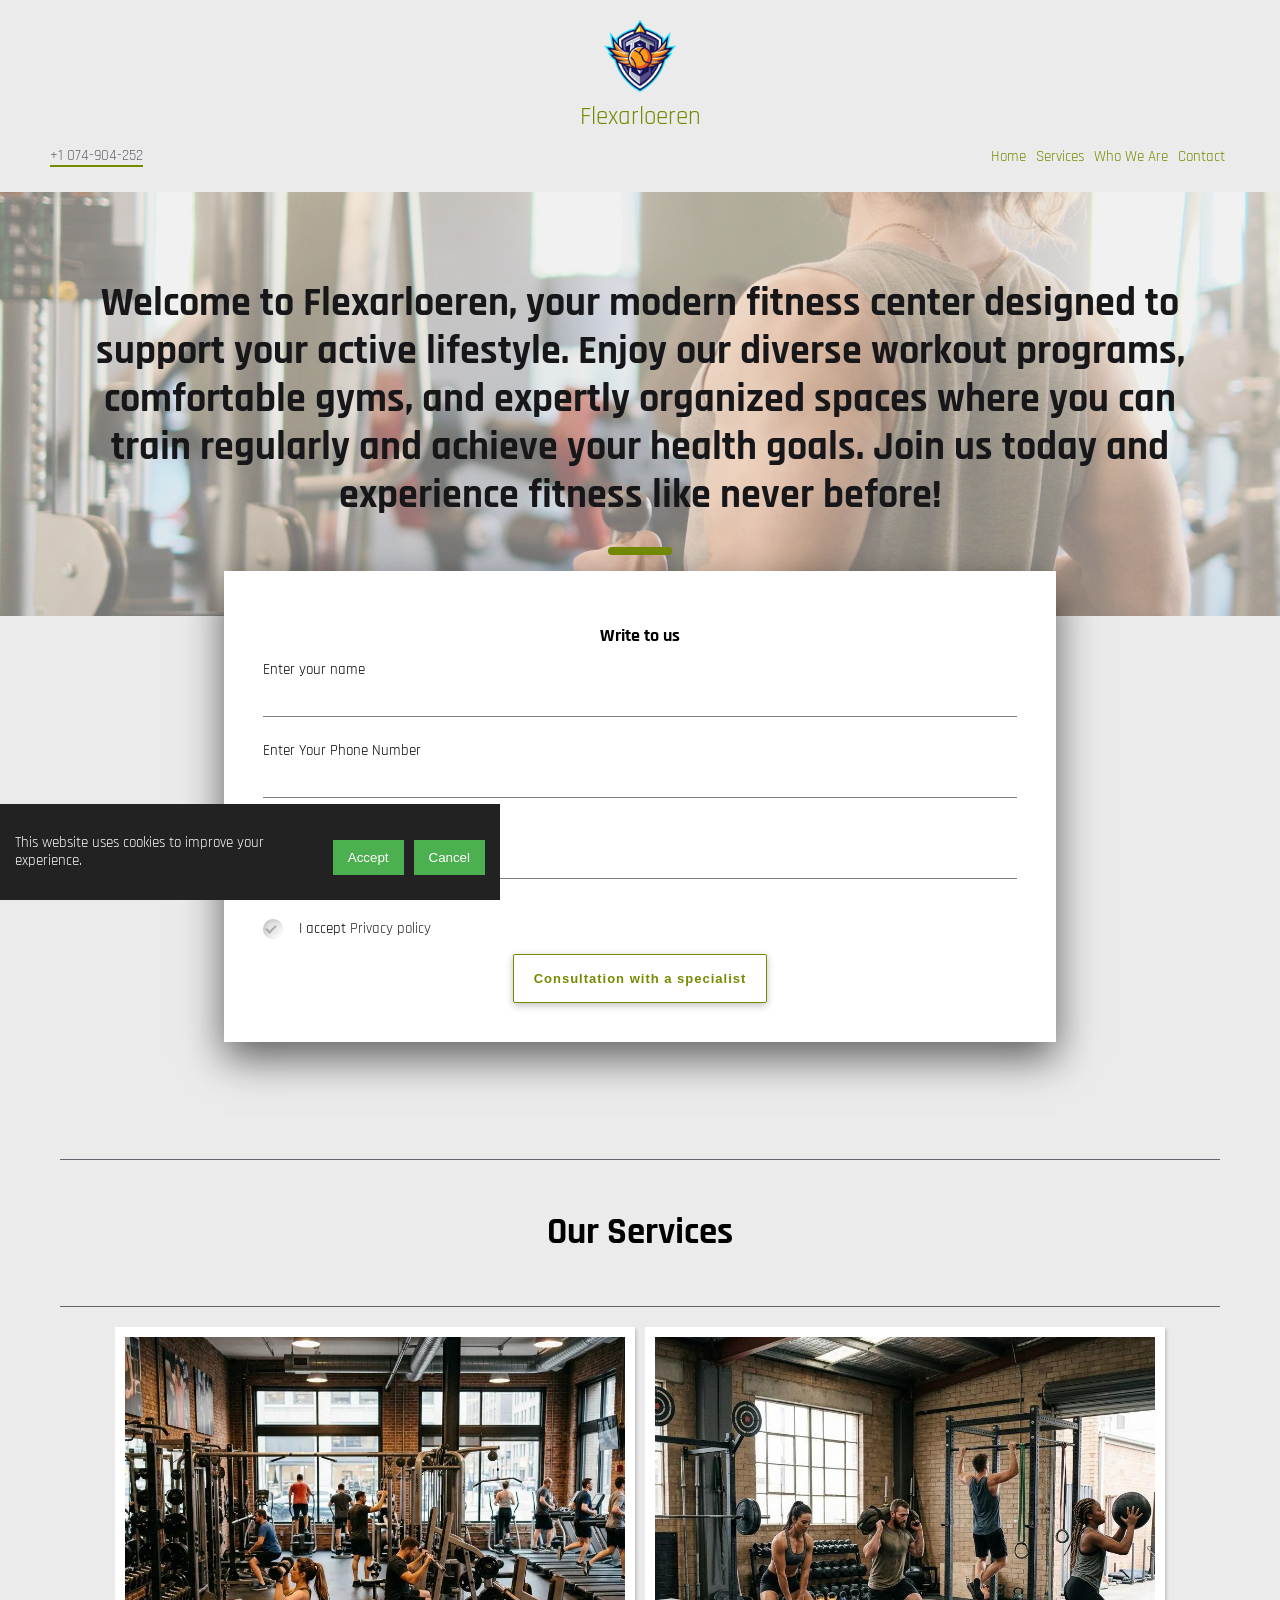
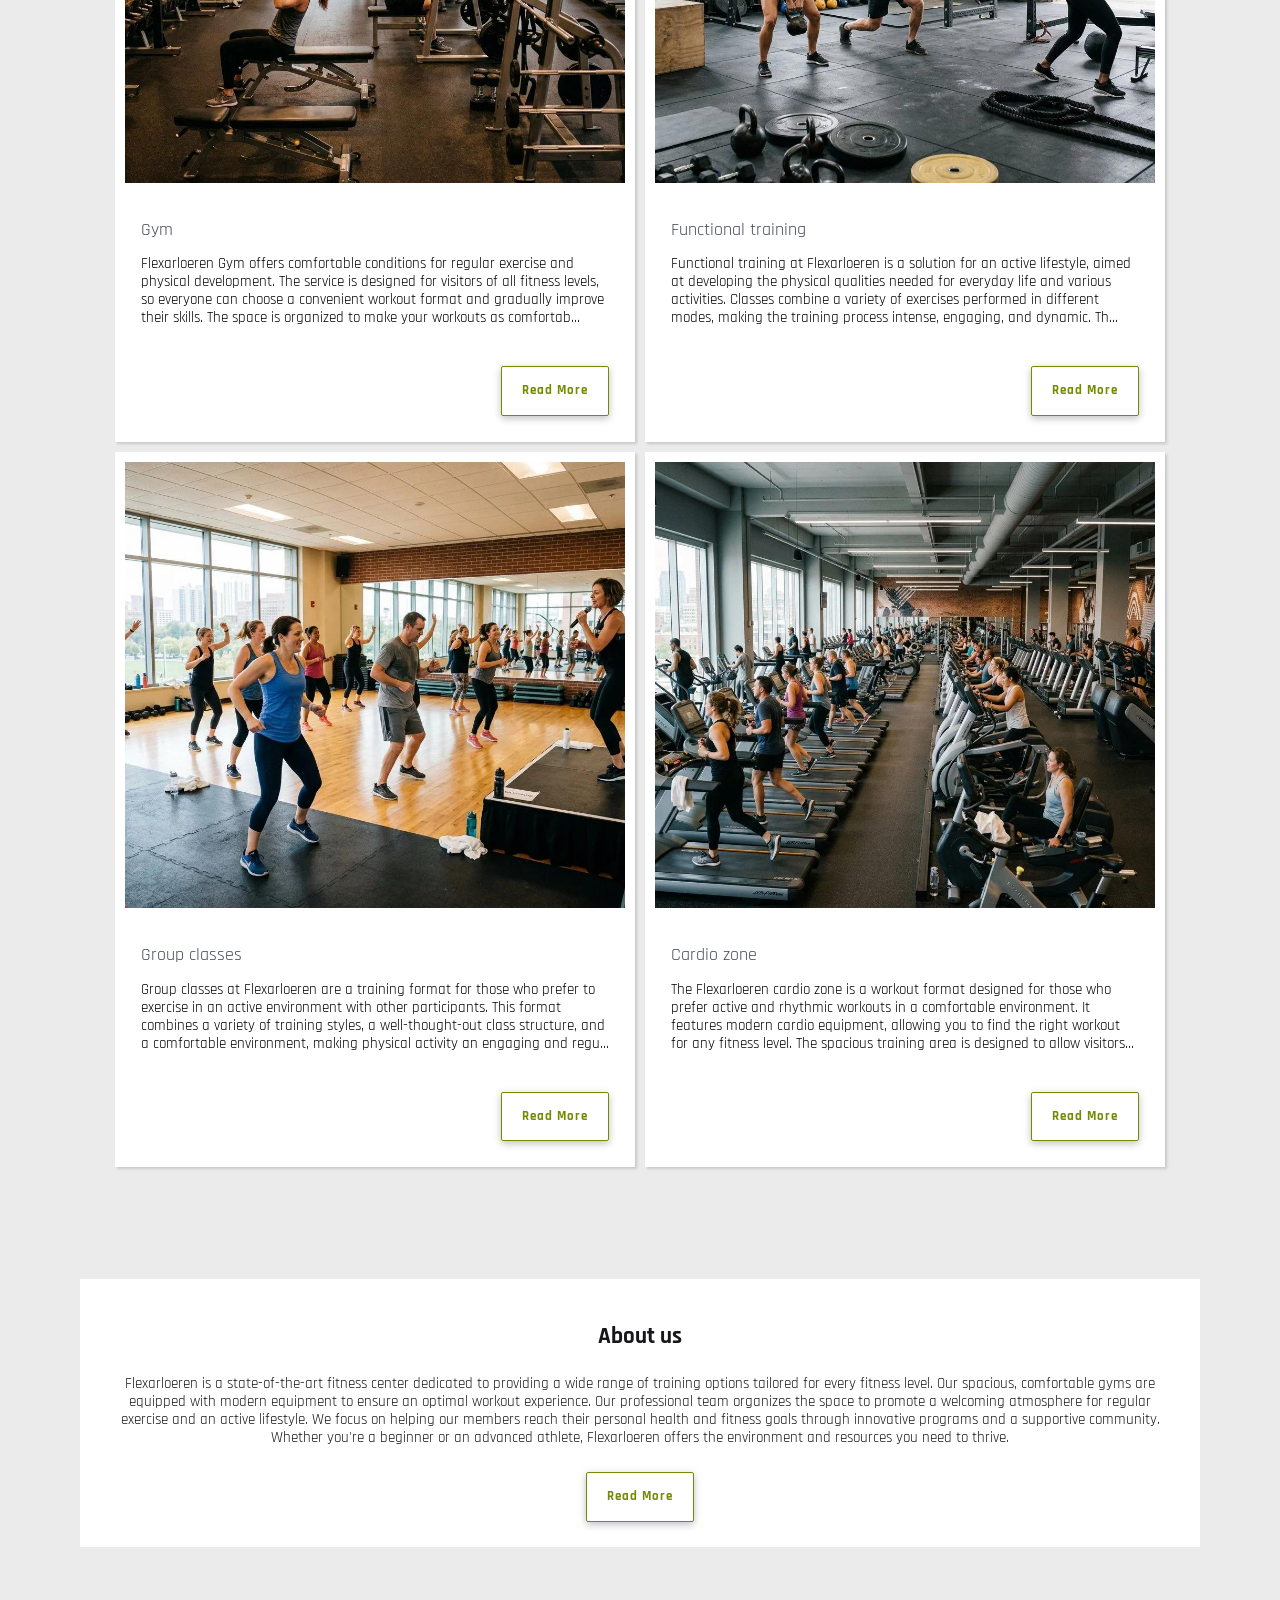
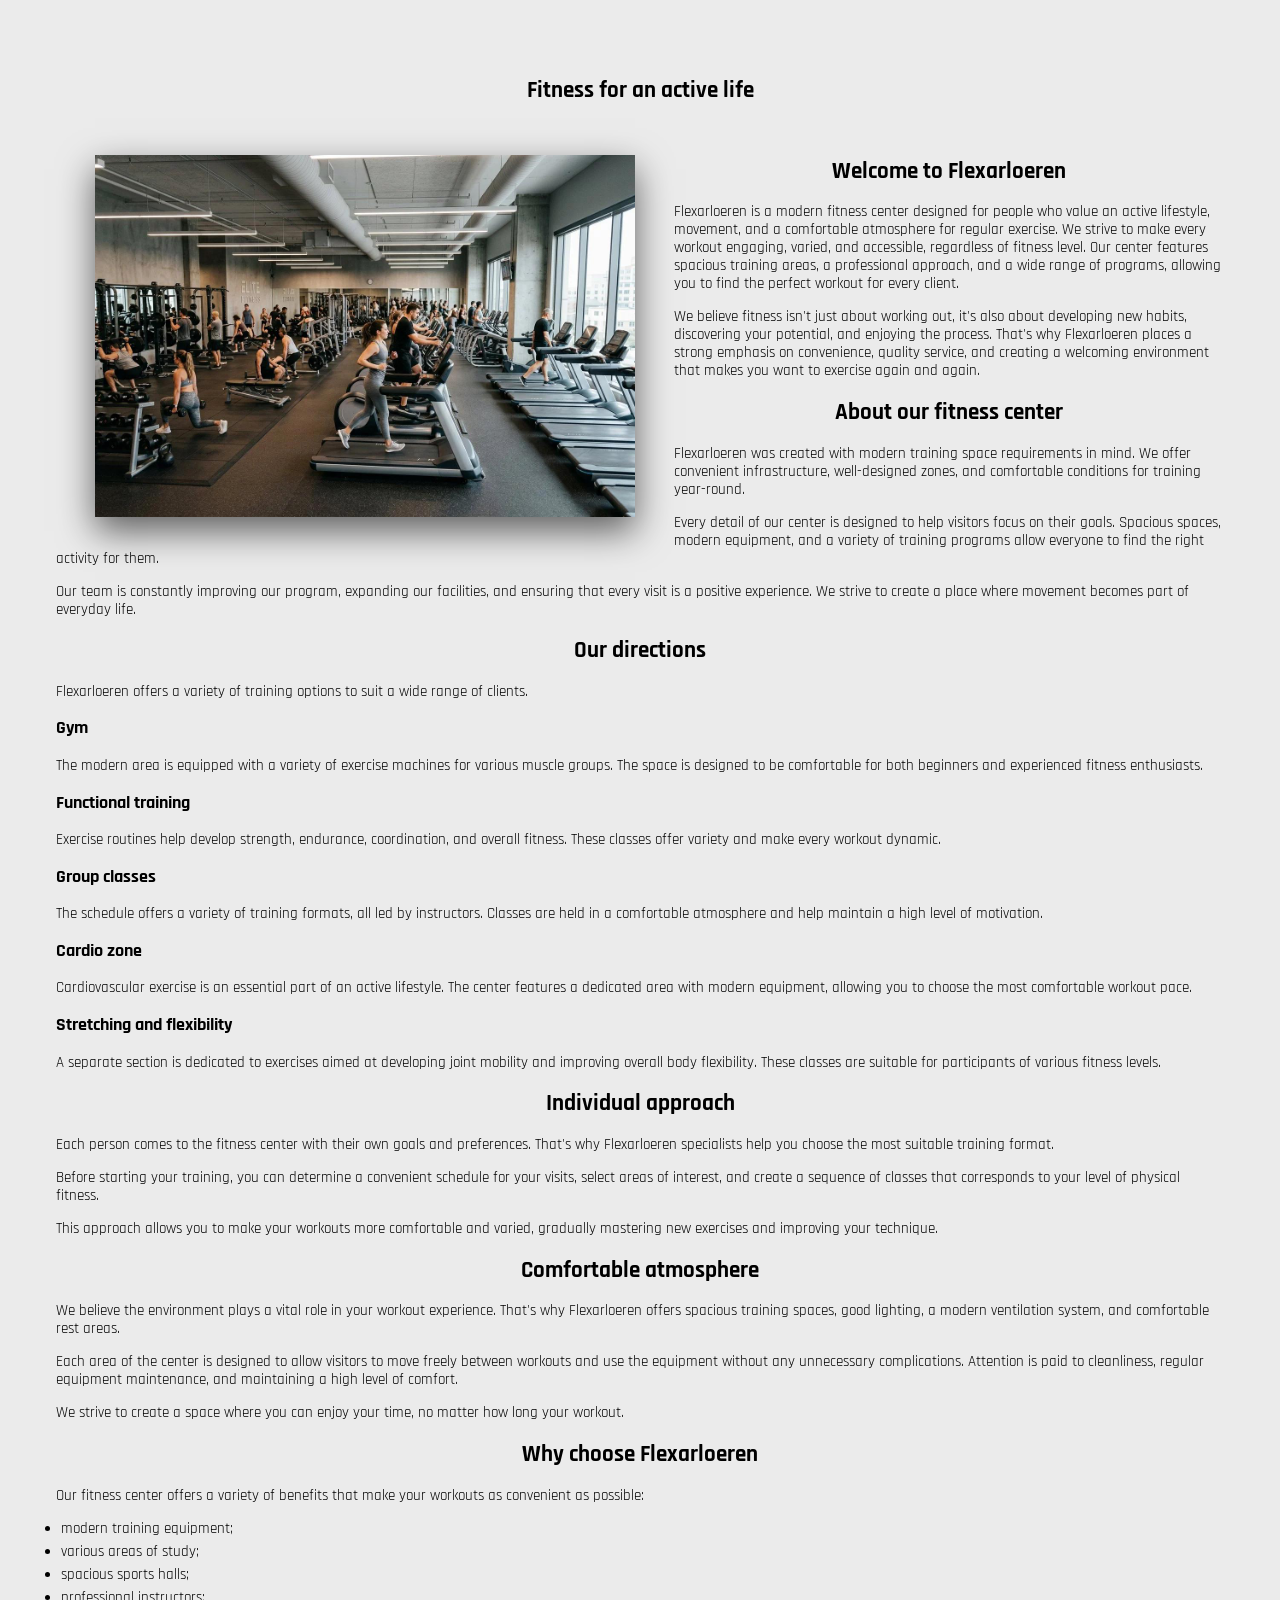
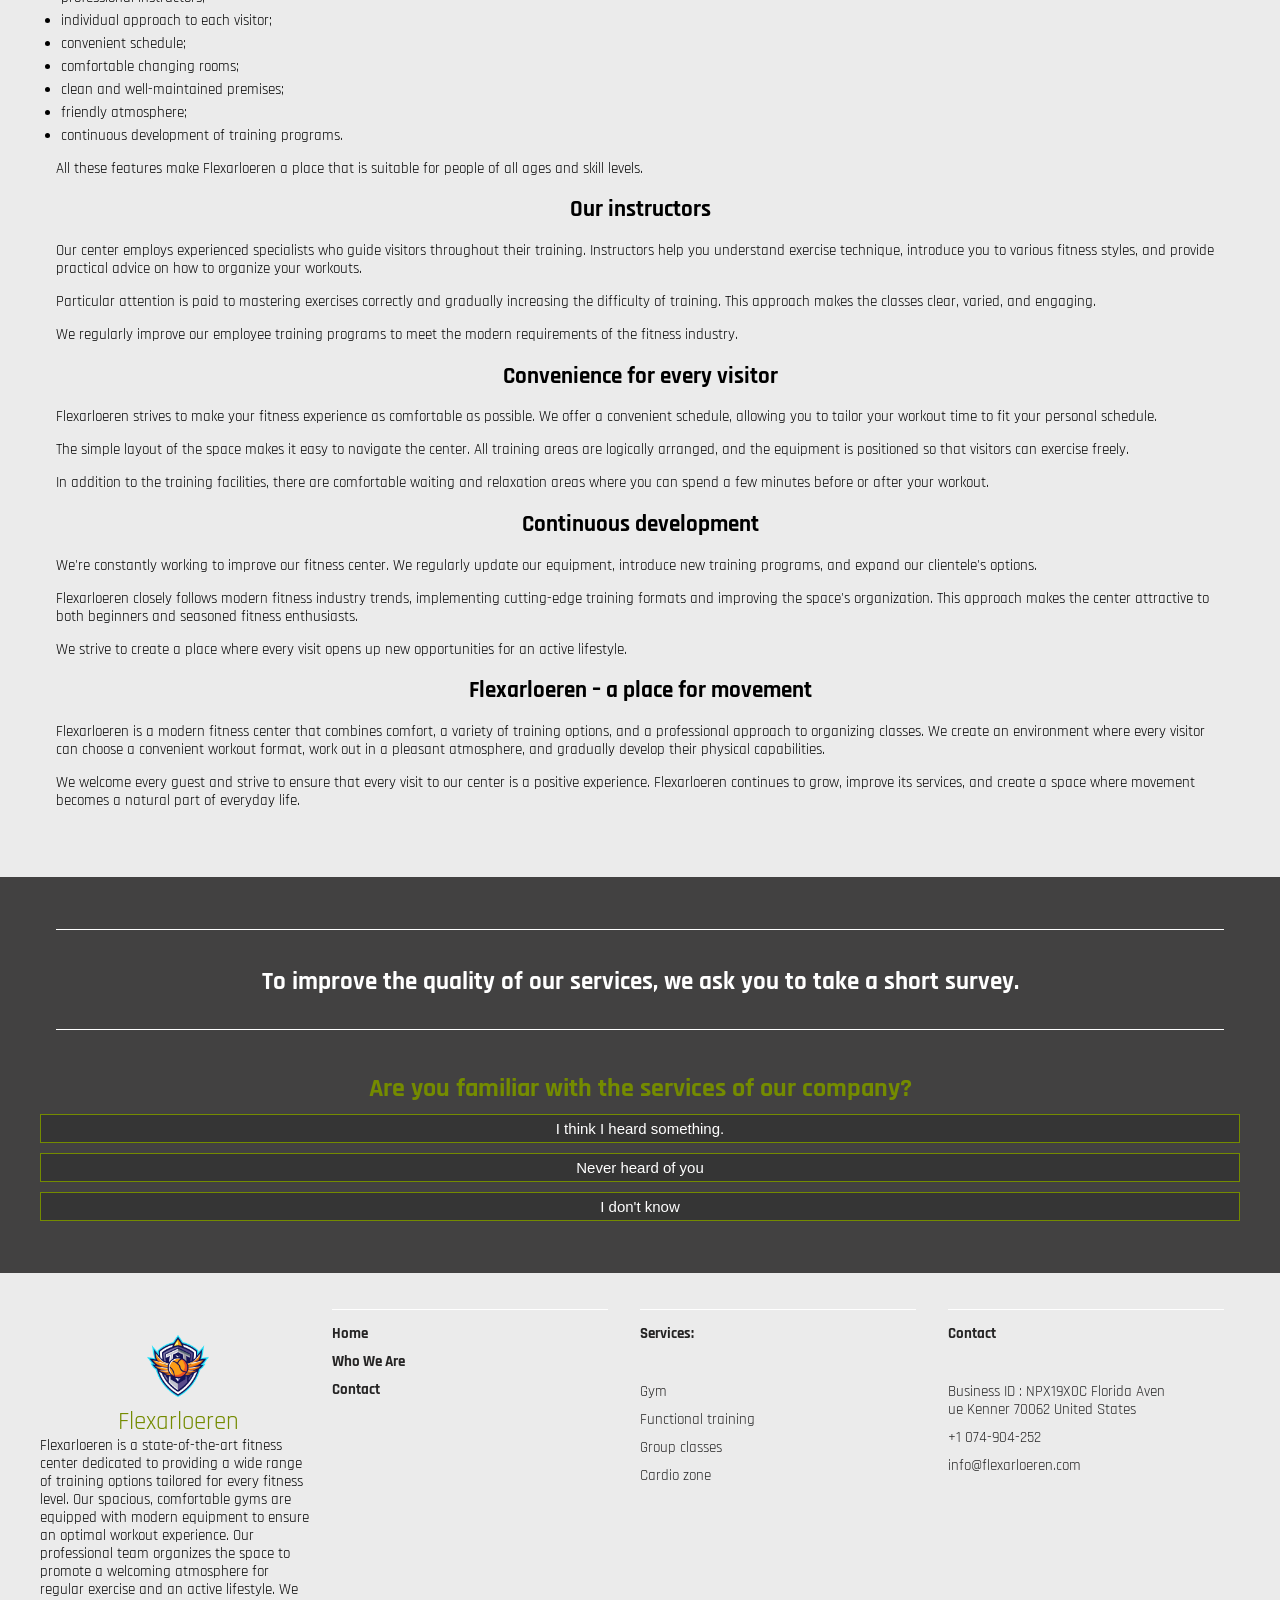
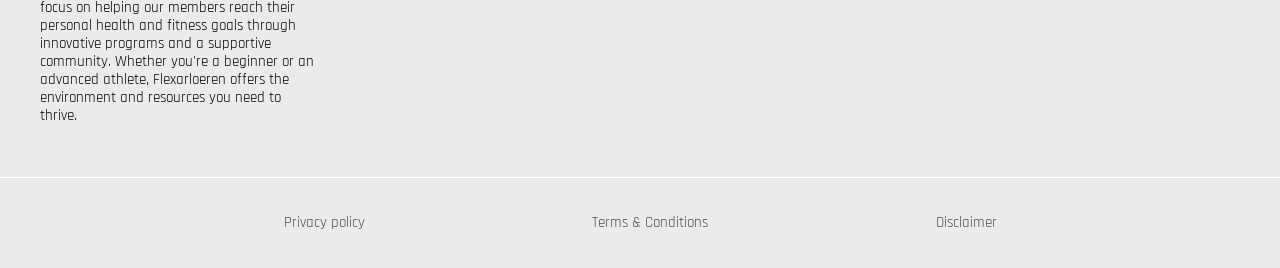
<file: index.html>
<!DOCTYPE html>
<html>
    <head>
        <meta charset="UTF-8">
        <meta http-equiv="X-UA-Compatible" content="IE=edge">
        <meta name="viewport" content="width=device-width, initial-scale=1.0">
        <title>Flexarloeren — Fitness for an active life</title>
        <meta property="og:title" content="Flexarloeren — Fitness for an active life" />
        <meta property="og:image" content="visuals/fitness-center-67a40-1.jpg"/>
        
        <meta property="og:description" content="Welcome to Flexarloeren Flexarloeren is a modern fitness center designed for people who value an active lifestyle,">
        <meta name="description" content="Welcome to Flexarloeren Flexarloeren is a modern fitness center designed for people who value an active lifestyle,">
  
  
  
        <link rel="shortcut icon" href="logo-main.png" type="image/x-icon">
        <link rel="stylesheet" href="main.css?rev=3727">
        
        

        <style>
        
        </style>

        
        </head>
        <body>

          <style>#consent-banner{position:fixed;bottom:0;left:0;width:100%;max-width:500px;background-color:#222;color:#fff;padding:15px;box-sizing:border-box;display:flex;flex-direction:column;align-items:center;z-index:9999;}#consent-banner .buttons{display:flex;gap:10px;margin-top:10px;}#consent-banner button{background-color:#4CAF50;color:#fff;border:none;padding:10px 15px;cursor:pointer;}@media(min-width:768px){#consent-banner{flex-direction:row;justify-content:space-between;}}</style>
<div id="consent-banner"><p>This website uses cookies to improve your experience.</p><div class="buttons"><button>Accept</button><button>Cancel</button></div></div>
<script>(function(){var m=document.cookie.match(/user_consent=true/);if(m){document.getElementById('consent-banner').style.display='none';}else{document.querySelectorAll('#consent-banner button').forEach(function(b){b.addEventListener('click',function(){document.getElementById('consent-banner').style.display='none';document.cookie='user_consent=true;path=/;max-age=31536000';});});}})();</script>

            <div class="header-sctn">
              <div class="header-block container-in">
                <header class="header-block" id="top">

                  <nav class="header-menu filter--widgetum">
                    <div class="logo-box">
                      <a href="./"> 
                        <div class="logo-site">
                          <img class="logo-image" src="logo-main.png"> 
                          <div class="header-title ">Flexarloeren</div>
                        </div>
                      </a>
                    </div>
                    
                    <div class="phone-menu-box">
                      <div class="phone-box">
                        
                        <p class="phone-header"><a class="text-hover" href="tel:+1 074-904-252">+1 074-904-252</a></p>
                        
                      </div>
                  
                  
                  
                     
                      <div class="menu-box">
                        <ul class="header-menu-items">
                          <li><a class="text-hover" href="./">Home</a></li>
                          <li><a class="text-hover" href="./#service-block">Services</a></li>
                          <li><a class="text-hover" href="who-we-are.html">Who We Are</a></li>
                          <li><a class="text-hover" href="help.html">Contact</a></li> 
                        </ul>
                      </div>

                      <span class="open-icon" id="menuToggle">
                        <svg xmlns="http://www.w3.org/2000/svg" viewBox="0 0 448 512" width="45px" fill="currentColor">
                          <path d="M8 256a56 56 0 1 1 112 0A56 56 0 1 1 8 256zm160 0a56 56 0 1 1 112 0 56 56 0 1 1 -112 0zm216-56a56 56 0 1 1 0 112 56 56 0 1 1 0-112z"/>
                        </svg>
                      </span>
                    </div>
                  </nav>
                  </header>

                  <nav class="menu-mobile" id="mobileMenu">
                    <span class="close-icon" id="menuClose">
                      <svg xmlns="http://www.w3.org/2000/svg" viewBox="0 0 512 512" width="45px" fill="currentColor">
                          <path d="M256 48a208 208 0 1 1 0 416 208 208 0 1 1 0-416zm0 464A256 256 0 1 0 256 0a256 256 0 1 0 0 512zM175 175c-9.4 9.4-9.4 24.6 0 33.9l47 47-47 47c-9.4 9.4-9.4 24.6 0 33.9s24.6 9.4 33.9 0l47-47 47 47c9.4 9.4 24.6 9.4 33.9 0s9.4-24.6 0-33.9l-47-47 47-47c9.4-9.4 9.4-24.6 0-33.9s-24.6-9.4-33.9 0l-47 47-47-47c-9.4-9.4-24.6-9.4-33.9 0z"/>
                      </svg>
                    </span>

                    <ul class="header-menu-mob-items">
                      <li><a class="text-hover" href="./">Home</a></li>
                      <li><a class="serv-title-menu text-hover" href="./#service-block">Services</a>
                        <ul class="serv-art-menu-heder-menu">
                          
                          <li class="">
                             <a class="text-hover" href="gym.html">Gym</a>
                          </li>
                          
                          
                          
                          <li class="">
                            <a class="text-hover" href="functional-training.html">Functional training</a>
                          </li>
                          
                         
                          
                          <li class="">
                            <a class="text-hover" href="group-classes.html">Group classes</a>
                          </li>
                          
                          
                          
                          <li class="">
                            <a class="text-hover" href="cardio-zone.html">Cardio zone</a>
                          </li>
                          
                          
                          </ul></li>
                      <li><a class="text-hover" href="who-we-are.html">Who We Are</a></li>
                      <li><a class="text-hover" href="help.html">Contact</a></li> 
                    </ul>

                  </nav>
      
                  </div>
                
                  <div class="head-sctn container-out">
                    <div class="overlay"></div>
                      <div class="head-block container-in">
                        <div class="head-title">
                            <h1>Welcome to Flexarloeren, your modern fitness center designed to support your active lifestyle. Enjoy our diverse workout programs, comfortable gyms, and expertly organized spaces where you can train regularly and achieve your health goals. Join us today and experience fitness like never before!</h1>
                            <span></span>
                        </div>

                        
                        
                      </div>
                  </div>
                   
                        <div class="login-box container-in">
                          <h2 class="form-title">Write to us</h2>
                           <form method="post" class="form" action="thank-you.php" id="formField">
                            
                             <label for="field-columncomponent-name">Enter your name</label><input class="input-field-columncomponent" id="field-columncomponentname" type="text" name="name_alternate-data" required> <label for="field-columncomponent-phone">Enter Your Phone Number</label><input name="phone_alternate-data" class="input-field-columncomponent" id="field-columncomponent-phone" type="tel" required> <label for="field-columncomponent-email">Email Address</label><input name="email_alternate-data" class="input-field-columncomponent" id="field-columncomponent-email" type="email" required>
                            <div class="input-field">
                              <label class="container">
                                <input type="checkbox" checked="checked">
                                <div class="checkmark"></div>
                            </label>
                              <label  for="Check1" class="log-box-label">I accept
                                  <a href="Privacy.html"  class="log-labelA"> Privacy policy</a> 
                              </label>
                            </div>
                              <div class="batton-form">
                                  <button type="submit" class="button-4">Consultation with a specialist</button>
                              </div>
                        </form>
                        </div>
                   

                </div>
              </div>
                

                 
                <div class="service-sctn container-out" id="service-block">
                  <div class="container-in">
                    <div class="service-block">
                          <div class="service-title">
                           <h2 class="">Our Services</h2>
                         </div> 

                    <div class="service-contents">  
                         
                          <div class="service-content">
                            
                              <div class="service-img">
                                <a href="gym.html">
                                  <img src="visuals/Gym_71858_2.jpg"  alt="Fitness for an active life"> 
                                </a>
                              </div>

                              <div class="service-card">
                                <div>
                                  <p class="service-text">
                                    <a class="text-hover" href="gym.html">Gym</a>
                                  </p>
                                  <p class="service-text-content"> Flexarloeren  Gym offers comfortable conditions for regular exercise and physical development. The service is designed for visitors of all fitness levels, so everyone can choose a convenient workout format and gradually improve their skills. The space is organized to make your workouts as comfortab...</p>
                                </div>
                                <div class="btn-serv-box">
                                  <a href=gym.html class=" button-4">Read More</a>
                                </div>
                              </div>

                          </div>
                          

                          
                          <div class="service-content">
                            
                            <div class="service-img">
                              <a href="functional-training.html">
                                <img src="visuals/Functional-training-2026-07-20-3.jpg"  alt="Gym"> 
                              </a>
                            </div>

                            <div class="service-card">
                              <div>
                                <p class="service-text">
                                  <a class="text-hover" href="functional-training.html">Functional training</a>
                                </p>
                                <p class="service-text-content">Functional training at  Flexarloeren  is a solution for an active lifestyle, aimed at developing the physical qualities needed for everyday life and various activities. Classes combine a variety of exercises performed in different modes, making the training process intense, engaging, and dynamic. Th...</p>
                              </div>
                              <div class="btn-serv-box">
                              <a href=functional-training.html class=" button-4">Read More</a>
                            </div>
                            </div>

                        </div>
                        

                         
                        <div class="service-content">
                            
                          <div class="service-img">
                            <a href="group-classes.html">
                              <img src="visuals/Group_classes_2026-07-20_4.jpg"  alt="Functional training"> 
                            </a>
                          </div>

                          <div class="service-card">
                            <div>
                              <p class="service-text">
                                <a class="text-hover" href="group-classes.html">Group classes</a>
                              </p>
                              <p class="service-text-content">Group classes at  Flexarloeren  are a training format for those who prefer to exercise in an active environment with other participants. This format combines a variety of training styles, a well-thought-out class structure, and a comfortable environment, making physical activity an engaging and regu...</p>
                            </div>
                            <div class="btn-serv-box">
                            <a href=group-classes.html class=" button-4">Read More</a>
                          </div>
                          </div>

                      </div>
                          

                           
                          <div class="service-content">
                            
                            <div class="service-img">
                              <a href="cardio-zone.html">
                                <img src="visuals/Cardio_zone_2026-07-15_5.jpg"  alt="Group classes">
                              </a>
                            </div>

                            <div class="service-card">
                              <div>
                                <p class="service-text">
                                  <a class="text-hover" href="cardio-zone.html">Cardio zone</a>
                                </p>
                                <p class="service-text-content">The  Flexarloeren  cardio zone is a workout format designed for those who prefer active and rhythmic workouts in a comfortable environment. It features modern cardio equipment, allowing you to find the right workout for any fitness level. The spacious training area is designed to allow visitors to e...</p>
                              </div>
                              <div class="btn-serv-box">
                              <a href=cardio-zone.html class=" button-4">Read More</a>
                            </div>
                            </div>

                        </div>
                          
                  </div>
                    </div>
                  </div>
                </div>
                


                 

            
              <div class="about-sctn container-out">
                <div class="video-bg shipping__detailsmn">
                  <video src="pic/figures_video_6a61ff1d2568b7.64299085.mp4" autoplay muted loop></video>
                  <div class="video-overlay"></div> 
                </div>
              
                <div class="about-cont container-in">
                  <div class="about-block">
                    <div class="about-title">
                      <div class="about-t">
                        <h2>About us</h2>
                      </div>
                      <p>Flexarloeren is a state-of-the-art fitness center dedicated to providing a wide range of training options tailored for every fitness level. Our spacious, comfortable gyms are equipped with modern equipment to ensure an optimal workout experience. Our professional team organizes the space to promote a welcoming atmosphere for regular exercise and an active lifestyle. We focus on helping our members reach their personal health and fitness goals through innovative programs and a supportive community. Whether you're a beginner or an advanced athlete, Flexarloeren offers the environment and resources you need to thrive.</p>
                      <a href="who-we-are.html" class="button-4">Read More</a>
                    </div>
                  </div>
                </div>
              </div>


                  <div class="main-sctn container-out">
                    <div class="container-in">

                      <div class="main-block">
                        <h2 class="main-title">Fitness for an active life</h2>
                        <div class="main-items">

                            <p class="main-text-img">
                                <img src="visuals/fitness-center-67a40-1.jpg"  alt="Cardio zone">  
                            <h2 style="text-align: center;">Welcome to  Flexarloeren <span></span></h2><p>  Flexarloeren  is a modern fitness center designed for people who value an active lifestyle, movement, and a comfortable atmosphere for regular exercise. We strive to make every workout engaging, varied, and accessible, regardless of fitness level. Our center features spacious training areas, a professional approach, and a wide range of programs, allowing you to find the perfect workout for every client.</p><p> We believe fitness isn't just about working out, it's also about developing new habits, discovering your potential, and enjoying the process. That's why  Flexarloeren  places a strong emphasis on convenience, quality service, and creating a welcoming environment that makes you want to exercise again and again.</p><h2 style="text-align: center;"> About our fitness center</h2><p>  Flexarloeren  was created with modern training space requirements in mind. We offer convenient infrastructure, well-designed zones, and comfortable conditions for training year-round.</p><p> Every detail of our center is designed to help visitors focus on their goals. Spacious spaces, modern equipment, and a variety of training programs allow everyone to find the right activity for them.</p><p> Our team is constantly improving our program, expanding our facilities, and ensuring that every visit is a positive experience. We strive to create a place where movement becomes part of everyday life.</p><h2 style="text-align: center;"> Our directions</h2><p>  Flexarloeren  offers a variety of training options to suit a wide range of clients.</p><h3> Gym</h3><p> The modern area is equipped with a variety of exercise machines for various muscle groups. The space is designed to be comfortable for both beginners and experienced fitness enthusiasts.</p><h3> Functional training</h3><p> Exercise routines help develop strength, endurance, coordination, and overall fitness. These classes offer variety and make every workout dynamic.</p><h3> Group classes</h3><p> The schedule offers a variety of training formats, all led by instructors. Classes are held in a comfortable atmosphere and help maintain a high level of motivation.</p><h3> Cardio zone</h3><p> Cardiovascular exercise is an essential part of an active lifestyle. The center features a dedicated area with modern equipment, allowing you to choose the most comfortable workout pace.</p><h3> Stretching and flexibility</h3><p> A separate section is dedicated to exercises aimed at developing joint mobility and improving overall body flexibility. These classes are suitable for participants of various fitness levels.</p><h2 style="text-align: center;"> Individual approach</h2><p> Each person comes to the fitness center with their own goals and preferences. That's why  Flexarloeren  specialists help you choose the most suitable training format.</p><p> Before starting your training, you can determine a convenient schedule for your visits, select areas of interest, and create a sequence of classes that corresponds to your level of physical fitness.</p><p> This approach allows you to make your workouts more comfortable and varied, gradually mastering new exercises and improving your technique.</p><h2 style="text-align: center;"> Comfortable atmosphere</h2><p> We believe the environment plays a vital role in your workout experience. That's why  Flexarloeren  offers spacious training spaces, good lighting, a modern ventilation system, and comfortable rest areas.</p><p> Each area of ​​the center is designed to allow visitors to move freely between workouts and use the equipment without any unnecessary complications. Attention is paid to cleanliness, regular equipment maintenance, and maintaining a high level of comfort.</p><p> We strive to create a space where you can enjoy your time, no matter how long your workout.</p><h2 style="text-align: center;"> Why choose  Flexarloeren </h2><p> Our fitness center offers a variety of benefits that make your workouts as convenient as possible:</p><ul><li> modern training equipment;</li><li> various areas of study;</li><li> spacious sports halls;</li><li> professional instructors;</li><li> individual approach to each visitor;</li><li> convenient schedule;</li><li> comfortable changing rooms;</li><li> clean and well-maintained premises;</li><li> friendly atmosphere;</li><li> continuous development of training programs.</li></ul><p> All these features make  Flexarloeren  a place that is suitable for people of all ages and skill levels.</p><h2 style="text-align: center;"> Our instructors</h2><p> Our center employs experienced specialists who guide visitors throughout their training. Instructors help you understand exercise technique, introduce you to various fitness styles, and provide practical advice on how to organize your workouts.</p><p> Particular attention is paid to mastering exercises correctly and gradually increasing the difficulty of training. This approach makes the classes clear, varied, and engaging.</p><p> We regularly improve our employee training programs to meet the modern requirements of the fitness industry.</p><h2 style="text-align: center;"> Convenience for every visitor</h2><p>  Flexarloeren  strives to make your fitness experience as comfortable as possible. We offer a convenient schedule, allowing you to tailor your workout time to fit your personal schedule.</p><p> The simple layout of the space makes it easy to navigate the center. All training areas are logically arranged, and the equipment is positioned so that visitors can exercise freely.</p><p> In addition to the training facilities, there are comfortable waiting and relaxation areas where you can spend a few minutes before or after your workout.</p><h2 style="text-align: center;"> Continuous development</h2><p> We're constantly working to improve our fitness center. We regularly update our equipment, introduce new training programs, and expand our clientele's options.</p><p>  Flexarloeren  closely follows modern fitness industry trends, implementing cutting-edge training formats and improving the space's organization. This approach makes the center attractive to both beginners and seasoned fitness enthusiasts.</p><p> We strive to create a place where every visit opens up new opportunities for an active lifestyle.</p><h2 style="text-align: center;">  Flexarloeren  – a place for movement</h2><p>  Flexarloeren  is a modern fitness center that combines comfort, a variety of training options, and a professional approach to organizing classes. We create an environment where every visitor can choose a convenient workout format, work out in a pleasant atmosphere, and gradually develop their physical capabilities.</p><p> We welcome every guest and strive to ensure that every visit to our center is a positive experience.  Flexarloeren  continues to grow, improve its services, and create a space where movement becomes a natural part of everyday life.</p>
                            </p>
                        </div>
                        <div class="price-block">
                               
                        </div>
            
                      </div>

                    </div>
                </div>

                

                <div class="quiz-sctn container-out">
                  <div class="container-in">
                    <div class="quiz-title">
                      <h2 >To improve the quality of our services, we ask you to take a short survey.</h2>
                    </div>
                    
                    <div class="quiz-block">
                      <h5>Are you familiar with the services of our company?</h5>
                      <div class="answer-block">
                      <button class="btn-answer" type="button">I think I heard something.</button>
                      <button class="btn-answer" type="button">Never heard of you</button>
                      <button class="btn-answer" type="button">I don't know</button>
                      </div>
                    </div>
                    <div class="quiz-block hidden" >
                      <h5>Have you already used our services?</h5>
                      <div class="answer-block">
                      <button class="btn-answer" type="button">Yes</button>
                      <button class="btn-answer" type="button">This is my first time</button>
                      <button class="btn-answer" type="button">I don't know</button>
                      </div>
                    </div>
                    <div class="quiz-block hidden" >
                    <h5>Evaluate the quality of services of our company</h5>
                    <div class=" answer-block">
                    <button class="btn-answer" type="button">Aerobatics</button>
                    <button class="btn-answer" type="button">I'm not happy</button>
                    <button class="btn-answer" type="button">More likely yes than no</button>
                    </div>
                  </div>
                  <div class="quiz-block hidden" >
                    <h5>Evaluate the quality of services of our company</h5>
                    <div class="answer-block" >
                    <button class="btn-answer" type="button">Of course</button>
                    <button class="btn-answer" type="button">Sorry, but no</button>
                    <button class="btn-answer" type="button">I don't know</button>
                    </div>
                  </div>
                  <h3 class="quiz-result hidden" id="result" > Poll passed. Thank you!</h3>
                  </div>
                </div>

      
            

  

  <div class="footer-sctn container-out">
    <div class="container-in">


    <div class="logo-menu-footer">

    <div class="logo-box-footer">
       <a href="./"> 
        <div class="header-logo-footer">
          <img class="logo-image-footer" src="logo-main.png"> 
           <div class="header-title ">Flexarloeren</div>
        </div>
      </a>
      <div>
        Flexarloeren is a state-of-the-art fitness center dedicated to providing a wide range of training options tailored for every fitness level. Our spacious, comfortable gyms are equipped with modern equipment to ensure an optimal workout experience. Our professional team organizes the space to promote a welcoming atmosphere for regular exercise and an active lifestyle. We focus on helping our members reach their personal health and fitness goals through innovative programs and a supportive community. Whether you're a beginner or an advanced athlete, Flexarloeren offers the environment and resources you need to thrive.
      </div>
    </div>
 
    <div class="footer-menu">
        <nav class="footer-menu-block">
          <ul class="footer-menu-list">
            <li><a class="text-hover" href="./">Home</a></li>
            <li><a class="text-hover" href="who-we-are.html"> Who We Are</a></li>
            <li><a class="text-hover" href="help.html">Contact</a></li> 
          </ul>
        </nav>
    </div>
      
      <div class="footer-serv-art-block">
          <p><a class="menu-link-foot" href="#service-block">Services:</a></p>
          <ul class="serv-art-menu-footer">
          
          <li class="serv-art-item">
             <a class="text-hover" href="gym.html">Gym</a>
          </li>
          
          
          
          <li class="serv-art-item">
            <a class="text-hover" href="functional-training.html">Functional training</a>
          </li>
          
         
          
          <li class="serv-art-item">
            <a class="text-hover" href="group-classes.html">Group classes</a>
          </li>
          
          
          
          <li class="serv-art-item">
            <a class="text-hover" href="cardio-zone.html">Cardio zone</a>
          </li>
          
          
          </ul>
      </div>

      
      <div class="adres-footer-block" id="contactid">
        <p class="adres-title-footer"> Contact</p>
        <ul class="adres-items-footer">
           <li class="adres-item-footer">
            <a >Business ID : NPX19X0C Florida Avenue Kenner 70062 United States</a></li>
            <li class="adres-item-footer">
              <a href="tel:+1 074-904-252">+1 074-904-252</a></li>
            <li class="adres-item-footer">
              <a href="mailto:info@flexarloeren.com">info@flexarloeren.com</a></li>
           </li>
         </ul>
      </div>
      

    </div>
 

    </div>
  </div>

  <div class="privacy-sctn container-out">
    <div class="container-in">
      <div class="privacy-items">
        <a class="text-hover" href="Privacy.html">Privacy policy</a>
        <a class="text-hover" href="terms.html">Terms & Conditions</a>
        <a class="text-hover" href="disclaimer.html">Disclaimer</a>
      </div>
    </div>
  </div>



  <script>
    const toggleButton = document.getElementById('menuToggle');
    const closeButton = document.getElementById('menuClose');
    const navigationMenu = document.getElementById('mobileMenu');
    const navigationLinks = document.querySelectorAll('.header-menu-items li a');
  
    toggleButton.addEventListener('click', () => {
        navigationMenu.classList.toggle('active');
    });
  
    closeButton.addEventListener('click', () => {
        navigationMenu.classList.remove('active');
    });
  
    navigationLinks.forEach(link => {
        link.addEventListener('click', () => {
            navigationMenu.classList.remove('active');
        });
    });
  </script>
  








        

        

        <script>
          document.addEventListener("DOMContentLoaded", function() {
              const optionButtons = document.querySelectorAll('.btn-answer');
              let activeQuestionIndex = 0;
          
              optionButtons.forEach(button => {
                  button.addEventListener('click', () => {
                      const questionSections = document.querySelectorAll('.quiz-block');
                      
                      questionSections[activeQuestionIndex].classList.remove('show');
                      questionSections[activeQuestionIndex].classList.add('hidden');
                      
                      
                      if (activeQuestionIndex < questionSections.length - 1) {
                          activeQuestionIndex++;
                          questionSections[activeQuestionIndex].classList.remove('hidden');
                          questionSections[activeQuestionIndex].classList.add('show');
                      } else {
                          document.getElementById('result').classList.add('show');
                      }
                  });
              });
              
             
              const questionSections = document.querySelectorAll('.quiz-block');
              questionSections[activeQuestionIndex].classList.add('show');
          });
          
          </script>



        
    </body>
</html>
</file>
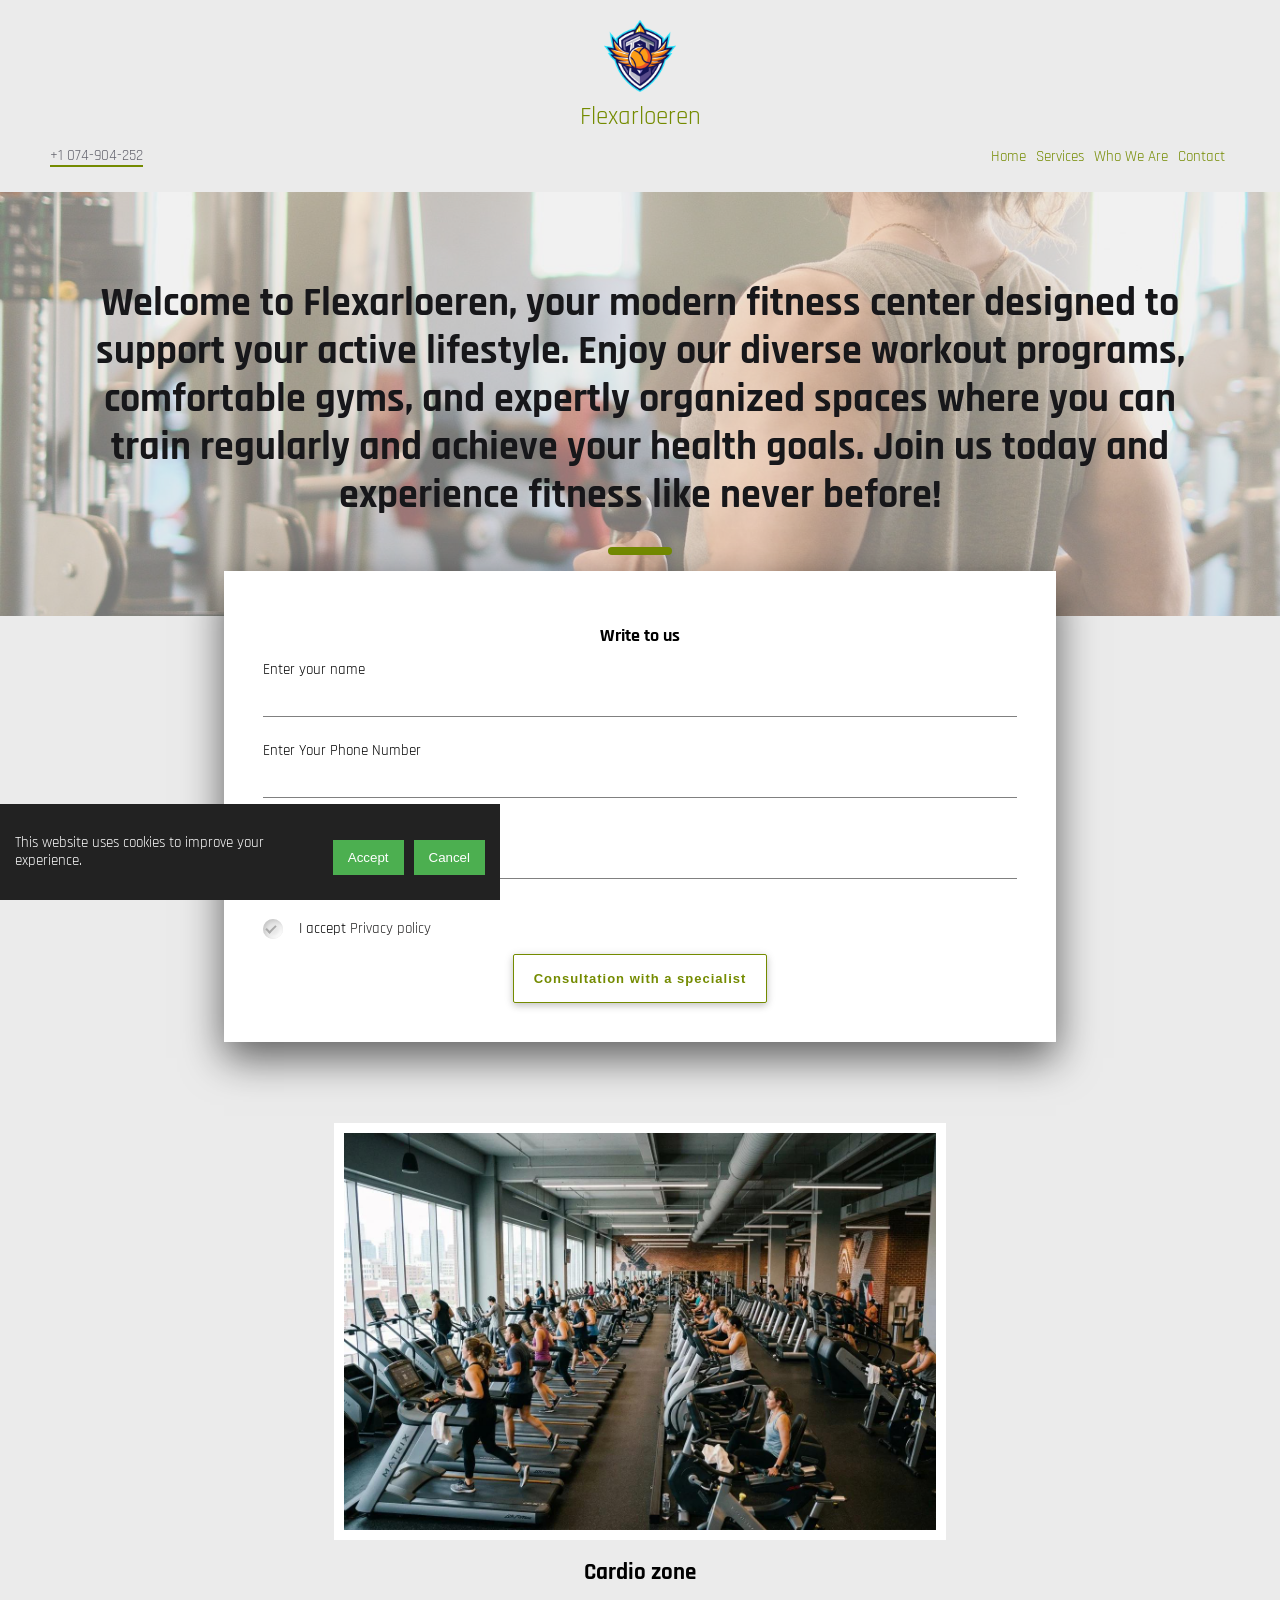
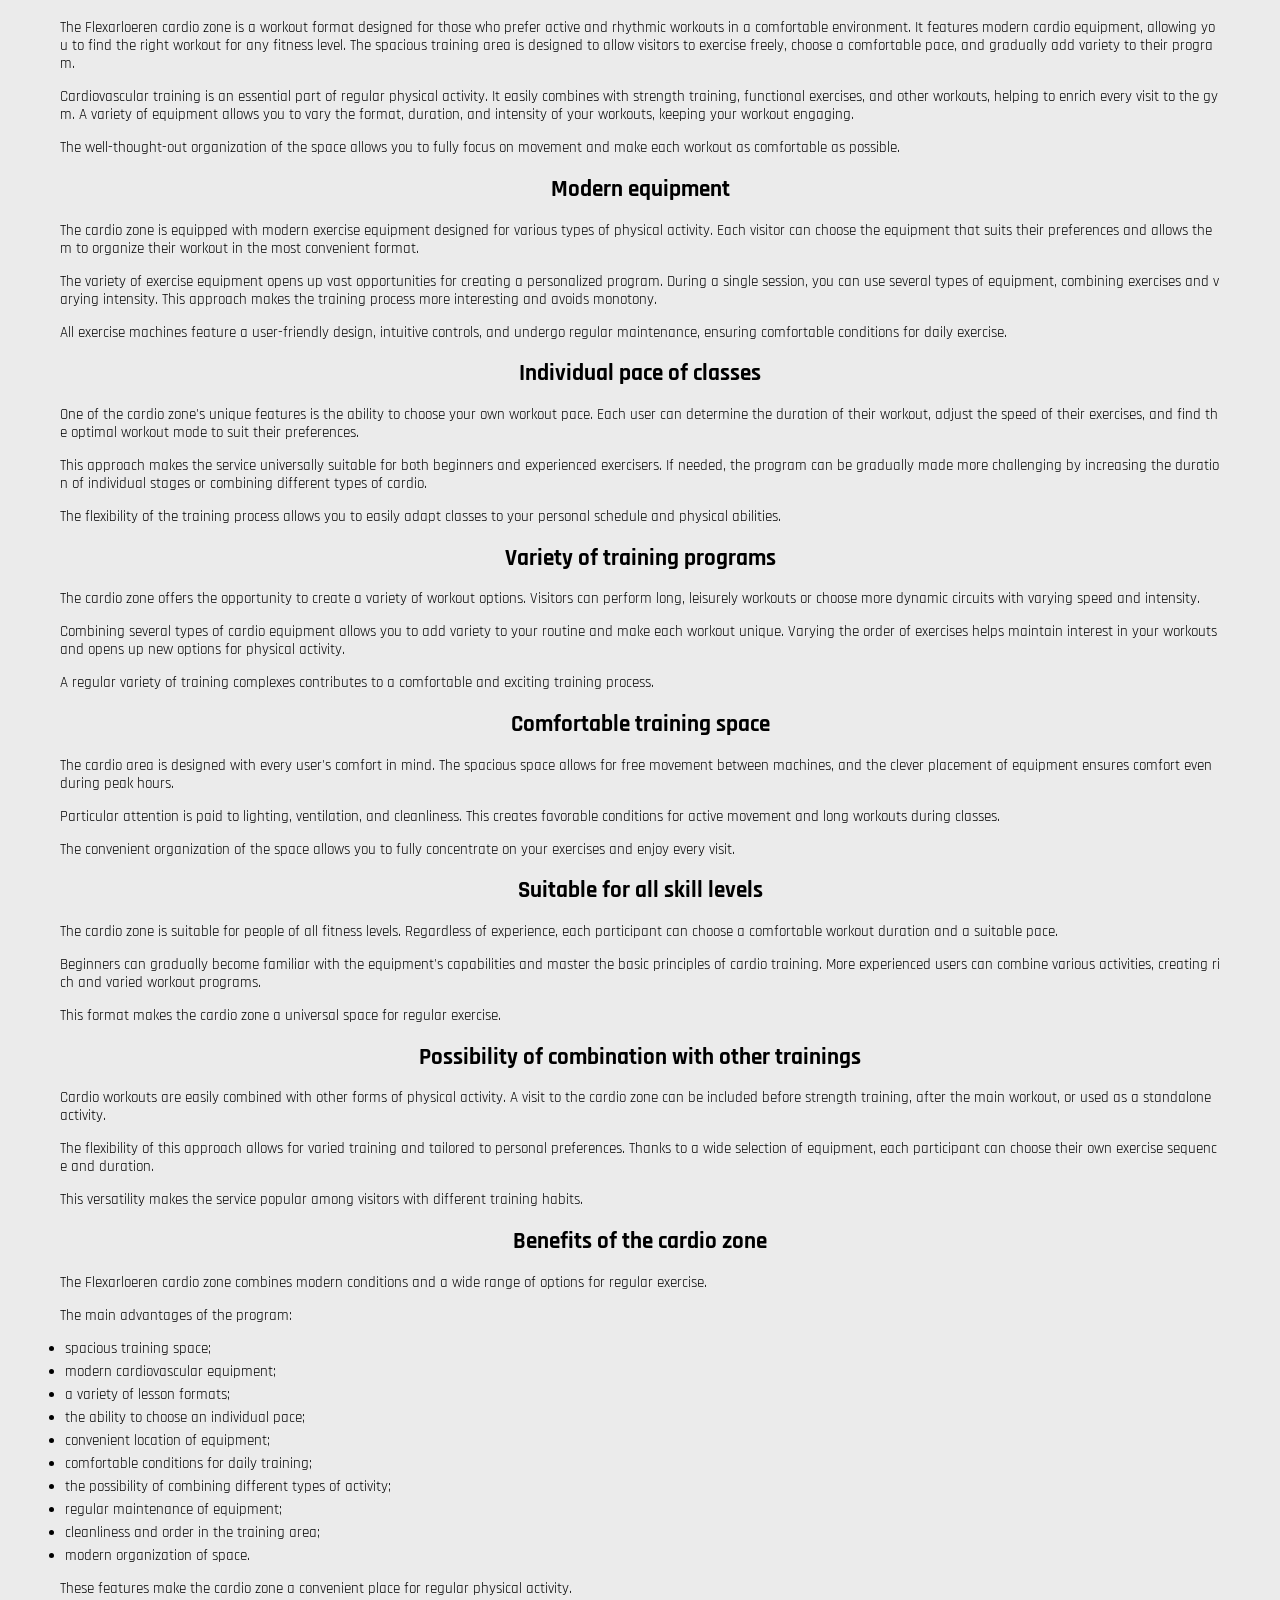
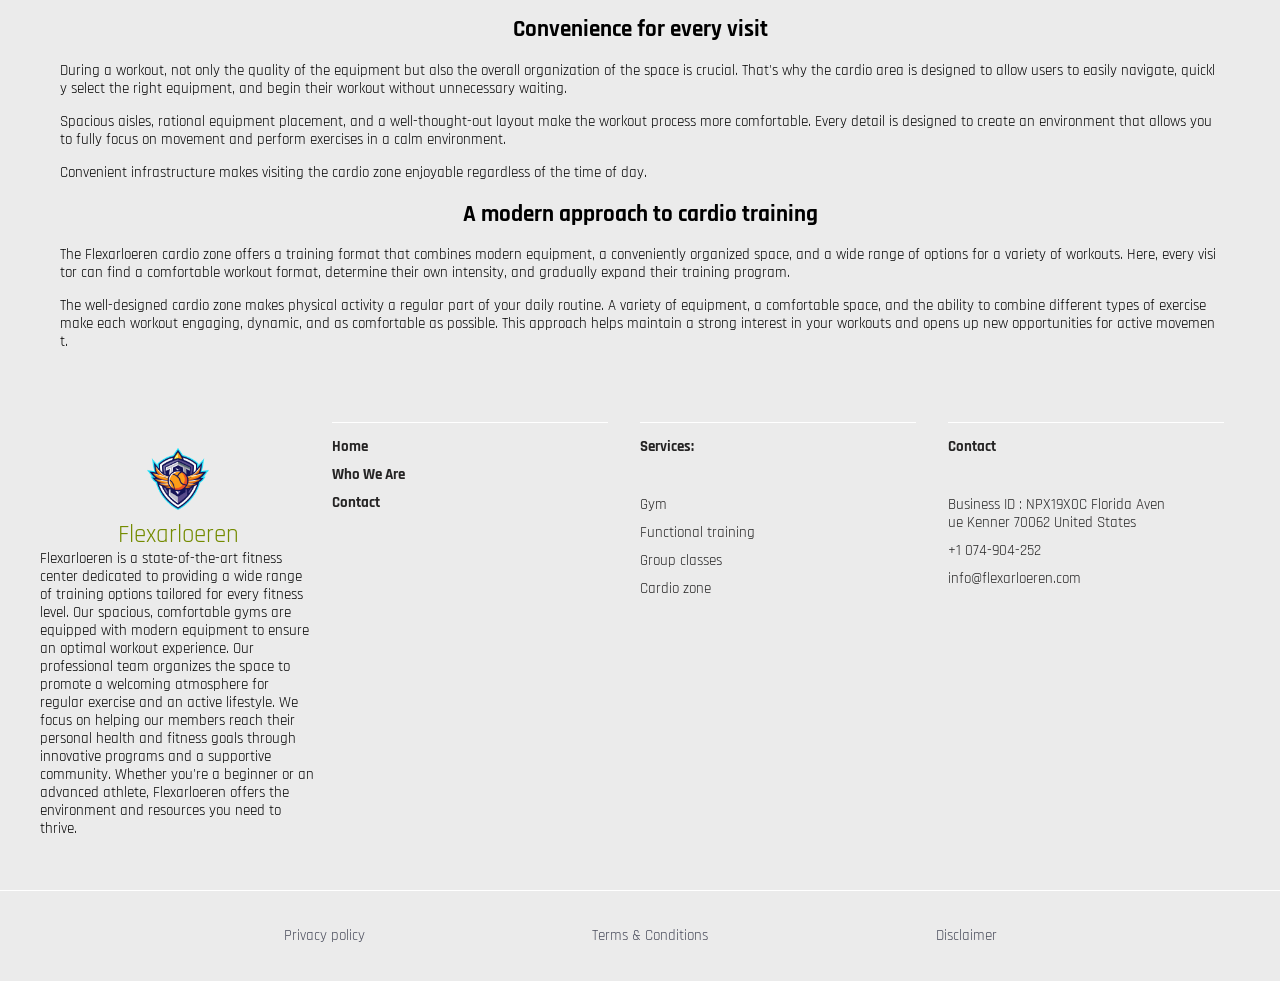
<file: cardio-zone.html>
<!DOCTYPE html>
<html>
    <head>
        <meta charset="UTF-8">
        <meta http-equiv="X-UA-Compatible" content="IE=edge">
        <meta name="viewport" content="width=device-width, initial-scale=1.0">
        <title>Flexarloeren — Cardio zone</title>
        <meta property="og:title" content="Flexarloeren — Cardio zone" />
        <meta property="og:image" content="visuals/Cardio_zone_2026-07-15_5.jpg"/>
        
        <meta property="og:description" content="The Flexarloeren cardio zone is a workout format designed for those who prefer active and rhythmic workouts in a comfortable environment. It features modern...">
        <meta name="description" content="The Flexarloeren cardio zone is a workout format designed for those who prefer active and rhythmic workouts in a comfortable environment. It features modern...">
  
  

        <link rel="shortcut icon" href="logo-main.png" type="image/x-icon">
        <link rel="stylesheet" href="main.css?rev=3727">
        
        

        <style>
        
        </style>

        
        </head>
        <body>

          <style>#consent-banner{position:fixed;bottom:0;left:0;width:100%;max-width:500px;background-color:#222;color:#fff;padding:15px;box-sizing:border-box;display:flex;flex-direction:column;align-items:center;z-index:9999;}#consent-banner .buttons{display:flex;gap:10px;margin-top:10px;}#consent-banner button{background-color:#4CAF50;color:#fff;border:none;padding:10px 15px;cursor:pointer;}@media(min-width:768px){#consent-banner{flex-direction:row;justify-content:space-between;}}</style>
<div id="consent-banner"><p>This website uses cookies to improve your experience.</p><div class="buttons"><button>Accept</button><button>Cancel</button></div></div>
<script>(function(){var m=document.cookie.match(/user_consent=true/);if(m){document.getElementById('consent-banner').style.display='none';}else{document.querySelectorAll('#consent-banner button').forEach(function(b){b.addEventListener('click',function(){document.getElementById('consent-banner').style.display='none';document.cookie='user_consent=true;path=/;max-age=31536000';});});}})();</script>

            <div class="header-sctn">
              <div class="header-block container-in">
                <header class="header-block" id="top">

                  <nav class="header-menu filter--widgetum">
                    <div class="logo-box">
                      <a href="./"> 
                        <div class="logo-site">
                          <img class="logo-image" src="logo-main.png"> 
                          <div class="header-title ">Flexarloeren</div>
                        </div>
                      </a>
                    </div>
                    
                    <div class="phone-menu-box">
                      <div class="phone-box">
                        
                        <p class="phone-header"><a class="text-hover" href="tel:+1 074-904-252">+1 074-904-252</a></p>
                        
                      </div>
                  
                  
                  
                     
                      <div class="menu-box">
                        <ul class="header-menu-items">
                          <li><a class="text-hover" href="./">Home</a></li>
                          <li><a class="text-hover" href="./#service-block">Services</a></li>
                          <li><a class="text-hover" href="who-we-are.html">Who We Are</a></li>
                          <li><a class="text-hover" href="help.html">Contact</a></li> 
                        </ul>
                      </div>

                      <span class="open-icon" id="menuToggle">
                        <svg xmlns="http://www.w3.org/2000/svg" viewBox="0 0 448 512" width="45px" fill="currentColor">
                          <path d="M8 256a56 56 0 1 1 112 0A56 56 0 1 1 8 256zm160 0a56 56 0 1 1 112 0 56 56 0 1 1 -112 0zm216-56a56 56 0 1 1 0 112 56 56 0 1 1 0-112z"/>
                        </svg>
                      </span>
                    </div>
                  </nav>
                  </header>

                  <nav class="menu-mobile" id="mobileMenu">
                    <span class="close-icon" id="menuClose">
                      <svg xmlns="http://www.w3.org/2000/svg" viewBox="0 0 512 512" width="45px" fill="currentColor">
                          <path d="M256 48a208 208 0 1 1 0 416 208 208 0 1 1 0-416zm0 464A256 256 0 1 0 256 0a256 256 0 1 0 0 512zM175 175c-9.4 9.4-9.4 24.6 0 33.9l47 47-47 47c-9.4 9.4-9.4 24.6 0 33.9s24.6 9.4 33.9 0l47-47 47 47c9.4 9.4 24.6 9.4 33.9 0s9.4-24.6 0-33.9l-47-47 47-47c9.4-9.4 9.4-24.6 0-33.9s-24.6-9.4-33.9 0l-47 47-47-47c-9.4-9.4-24.6-9.4-33.9 0z"/>
                      </svg>
                    </span>

                    <ul class="header-menu-mob-items">
                      <li><a class="text-hover" href="./">Home</a></li>
                      <li><a class="serv-title-menu text-hover" href="./#service-block">Services</a>
                        <ul class="serv-art-menu-heder-menu">
                          
                          <li class="">
                             <a class="text-hover" href="gym.html">Gym</a>
                          </li>
                          
                          
                          
                          <li class="">
                            <a class="text-hover" href="functional-training.html">Functional training</a>
                          </li>
                          
                         
                          
                          <li class="">
                            <a class="text-hover" href="group-classes.html">Group classes</a>
                          </li>
                          
                          
                          
                          <li class="">
                            <a class="text-hover" href="cardio-zone.html">Cardio zone</a>
                          </li>
                          
                          
                          </ul></li>
                      <li><a class="text-hover" href="who-we-are.html">Who We Are</a></li>
                      <li><a class="text-hover" href="help.html">Contact</a></li> 
                    </ul>

                  </nav>
      
                  </div>
                
                  <div class="head-sctn container-out">
                    <div class="overlay"></div>
                      <div class="head-block container-in">
                        <div class="head-title">
                            <h1>Welcome to Flexarloeren, your modern fitness center designed to support your active lifestyle. Enjoy our diverse workout programs, comfortable gyms, and expertly organized spaces where you can train regularly and achieve your health goals. Join us today and experience fitness like never before!</h1>
                            <span></span>
                        </div>

                        
                        
                      </div>
                  </div>
                   
                        <div class="login-box container-in">
                          <h2 class="form-title">Write to us</h2>
                           <form method="post" class="form" action="thank-you.php" id="formField">
                            
                             <label for="field-columncomponent-name">Enter your name</label><input class="input-field-columncomponent" id="field-columncomponentname" type="text" name="name_alternate-data" required> <label for="field-columncomponent-phone">Enter Your Phone Number</label><input name="phone_alternate-data" class="input-field-columncomponent" id="field-columncomponent-phone" type="tel" required> <label for="field-columncomponent-email">Email Address</label><input name="email_alternate-data" class="input-field-columncomponent" id="field-columncomponent-email" type="email" required>
                            <div class="input-field">
                              <label class="container">
                                <input type="checkbox" checked="checked">
                                <div class="checkmark"></div>
                            </label>
                              <label  for="Check1" class="log-box-label">I accept
                                  <a href="Privacy.html"  class="log-labelA"> Privacy policy</a> 
                              </label>
                            </div>
                              <div class="batton-form">
                                  <button type="submit" class="button-4">Consultation with a specialist</button>
                              </div>
                        </form>
                        </div>
                   

                </div>
              </div>
                
<div class="content-page-sctn hcontainer-out" id="">
  <div class="content-page-block container-in">
    
    <div class="content-page-img">
      <img src="visuals/Cardio_zone_2026-07-15_5.jpg" alt="Cardio zone"> 
    </div>
    <div class="content-page-cont">
      <h2>Cardio zone</h2>
    <div class="content-page-text">
      <p><span>The  Flexarloeren  cardio zone is a workout format designed for those who prefer active and rhythmic workouts in a comfortable environment. It features modern cardio equipment, allowing you to find the right workout for any fitness level. The spacious training area is designed to allow visitors to exercise freely, choose a comfortable pace, and gradually add variety to their program.</span></p><p> <span>Cardiovascular training is an essential part of regular physical activity. It easily combines with strength training, functional exercises, and other workouts, helping to enrich every visit to the gym. A variety of equipment allows you to vary the format, duration, and intensity of your workouts, keeping your workout engaging.</span></p><p> <span>The well-thought-out organization of the space allows you to fully focus on movement and make each workout as comfortable as possible.</span></p><h2 style="text-align: center;"> <span>Modern equipment</span></h2><p> <span>The cardio zone is equipped with modern exercise equipment designed for various types of physical activity. Each visitor can choose the equipment that suits their preferences and allows them to organize their workout in the most convenient format.</span></p><p> <span>The variety of exercise equipment opens up vast opportunities for creating a personalized program. During a single session, you can use several types of equipment, combining exercises and varying intensity. This approach makes the training process more interesting and avoids monotony.</span></p><p> <span>All exercise machines feature a user-friendly design, intuitive controls, and undergo regular maintenance, ensuring comfortable conditions for daily exercise.</span></p><h2 style="text-align: center;"> <span>Individual pace of classes</span></h2><p> <span>One of the cardio zone's unique features is the ability to choose your own workout pace. Each user can determine the duration of their workout, adjust the speed of their exercises, and find the optimal workout mode to suit their preferences.</span></p><p> <span>This approach makes the service universally suitable for both beginners and experienced exercisers. If needed, the program can be gradually made more challenging by increasing the duration of individual stages or combining different types of cardio.</span></p><p> <span>The flexibility of the training process allows you to easily adapt classes to your personal schedule and physical abilities.</span></p><h2 style="text-align: center;"> <span>Variety of training programs</span></h2><p> <span>The cardio zone offers the opportunity to create a variety of workout options. Visitors can perform long, leisurely workouts or choose more dynamic circuits with varying speed and intensity.</span></p><p> <span>Combining several types of cardio equipment allows you to add variety to your routine and make each workout unique. Varying the order of exercises helps maintain interest in your workouts and opens up new options for physical activity.</span></p><p> <span>A regular variety of training complexes contributes to a comfortable and exciting training process.</span></p><h2 style="text-align: center;"> <span>Comfortable training space</span></h2><p> <span>The cardio area is designed with every user's comfort in mind. The spacious space allows for free movement between machines, and the clever placement of equipment ensures comfort even during peak hours.</span></p><p> <span>Particular attention is paid to lighting, ventilation, and cleanliness. This creates favorable conditions for active movement and long workouts during classes.</span></p><p> <span>The convenient organization of the space allows you to fully concentrate on your exercises and enjoy every visit.</span></p><h2 style="text-align: center;"> <span>Suitable for all skill levels</span></h2><p> <span>The cardio zone is suitable for people of all fitness levels. Regardless of experience, each participant can choose a comfortable workout duration and a suitable pace.</span></p><p> <span>Beginners can gradually become familiar with the equipment's capabilities and master the basic principles of cardio training. More experienced users can combine various activities, creating rich and varied workout programs.</span></p><p> <span>This format makes the cardio zone a universal space for regular exercise.</span></p><h2 style="text-align: center;"> <span>Possibility of combination with other trainings</span></h2><p> <span>Cardio workouts are easily combined with other forms of physical activity. A visit to the cardio zone can be included before strength training, after the main workout, or used as a standalone activity.</span></p><p> <span>The flexibility of this approach allows for varied training and tailored to personal preferences. Thanks to a wide selection of equipment, each participant can choose their own exercise sequence and duration.</span></p><p> <span>This versatility makes the service popular among visitors with different training habits.</span></p><h2 style="text-align: center;"> <span>Benefits of the cardio zone</span></h2><p> <span>The  Flexarloeren  cardio zone combines modern conditions and a wide range of options for regular exercise.</span></p><p> <span>The main advantages of the program:</span></p><ul><li> <span>spacious training space;</span></li><li> <span>modern cardiovascular equipment;</span></li><li> <span>a variety of lesson formats;</span></li><li> <span>the ability to choose an individual pace;</span></li><li> <span>convenient location of equipment;</span></li><li> <span>comfortable conditions for daily training;</span></li><li> <span>the possibility of combining different types of activity;</span></li><li> <span>regular maintenance of equipment;</span></li><li> <span>cleanliness and order in the training area;</span></li><li> <span>modern organization of space.</span></li></ul><p> <span>These features make the cardio zone a convenient place for regular physical activity.</span></p><h2 style="text-align: center;"> <span>Convenience for every visit</span></h2><p> <span>During a workout, not only the quality of the equipment but also the overall organization of the space is crucial. That's why the cardio area is designed to allow users to easily navigate, quickly select the right equipment, and begin their workout without unnecessary waiting.</span></p><p> <span>Spacious aisles, rational equipment placement, and a well-thought-out layout make the workout process more comfortable. Every detail is designed to create an environment that allows you to fully focus on movement and perform exercises in a calm environment.</span></p><p> <span>Convenient infrastructure makes visiting the cardio zone enjoyable regardless of the time of day.</span></p><h2 style="text-align: center;"> <span>A modern approach to cardio training</span></h2><p> <span>The  Flexarloeren  cardio zone offers a training format that combines modern equipment, a conveniently organized space, and a wide range of options for a variety of workouts. Here, every visitor can find a comfortable workout format, determine their own intensity, and gradually expand their training program.</span></p><p> <span>The well-designed cardio zone makes physical activity a regular part of your daily routine. A variety of equipment, a comfortable space, and the ability to combine different types of exercise make each workout engaging, dynamic, and as comfortable as possible. This approach helps maintain a strong interest in your workouts and opens up new opportunities for active movement.</span></p>
    </div>
    </div>
    

  </div>
</div>




  <div class="footer-sctn container-out">
    <div class="container-in">


    <div class="logo-menu-footer">

    <div class="logo-box-footer">
       <a href="./"> 
        <div class="header-logo-footer">
          <img class="logo-image-footer" src="logo-main.png"> 
           <div class="header-title ">Flexarloeren</div>
        </div>
      </a>
      <div>
        Flexarloeren is a state-of-the-art fitness center dedicated to providing a wide range of training options tailored for every fitness level. Our spacious, comfortable gyms are equipped with modern equipment to ensure an optimal workout experience. Our professional team organizes the space to promote a welcoming atmosphere for regular exercise and an active lifestyle. We focus on helping our members reach their personal health and fitness goals through innovative programs and a supportive community. Whether you're a beginner or an advanced athlete, Flexarloeren offers the environment and resources you need to thrive.
      </div>
    </div>
 
    <div class="footer-menu">
        <nav class="footer-menu-block">
          <ul class="footer-menu-list">
            <li><a class="text-hover" href="./">Home</a></li>
            <li><a class="text-hover" href="who-we-are.html"> Who We Are</a></li>
            <li><a class="text-hover" href="help.html">Contact</a></li> 
          </ul>
        </nav>
    </div>
      
      <div class="footer-serv-art-block">
          <p><a class="menu-link-foot" href="#service-block">Services:</a></p>
          <ul class="serv-art-menu-footer">
          
          <li class="serv-art-item">
             <a class="text-hover" href="gym.html">Gym</a>
          </li>
          
          
          
          <li class="serv-art-item">
            <a class="text-hover" href="functional-training.html">Functional training</a>
          </li>
          
         
          
          <li class="serv-art-item">
            <a class="text-hover" href="group-classes.html">Group classes</a>
          </li>
          
          
          
          <li class="serv-art-item">
            <a class="text-hover" href="cardio-zone.html">Cardio zone</a>
          </li>
          
          
          </ul>
      </div>

      
      <div class="adres-footer-block" id="contactid">
        <p class="adres-title-footer"> Contact</p>
        <ul class="adres-items-footer">
           <li class="adres-item-footer">
            <a >Business ID : NPX19X0C Florida Avenue Kenner 70062 United States</a></li>
            <li class="adres-item-footer">
              <a href="tel:+1 074-904-252">+1 074-904-252</a></li>
            <li class="adres-item-footer">
              <a href="mailto:info@flexarloeren.com">info@flexarloeren.com</a></li>
           </li>
         </ul>
      </div>
      

    </div>
 

    </div>
  </div>

  <div class="privacy-sctn container-out">
    <div class="container-in">
      <div class="privacy-items">
        <a class="text-hover" href="Privacy.html">Privacy policy</a>
        <a class="text-hover" href="terms.html">Terms & Conditions</a>
        <a class="text-hover" href="disclaimer.html">Disclaimer</a>
      </div>
    </div>
  </div>



  <script>
    const toggleButton = document.getElementById('menuToggle');
    const closeButton = document.getElementById('menuClose');
    const navigationMenu = document.getElementById('mobileMenu');
    const navigationLinks = document.querySelectorAll('.header-menu-items li a');
  
    toggleButton.addEventListener('click', () => {
        navigationMenu.classList.toggle('active');
    });
  
    closeButton.addEventListener('click', () => {
        navigationMenu.classList.remove('active');
    });
  
    navigationLinks.forEach(link => {
        link.addEventListener('click', () => {
            navigationMenu.classList.remove('active');
        });
    });
  </script>
  








        

        
</body>
</html>
</file>
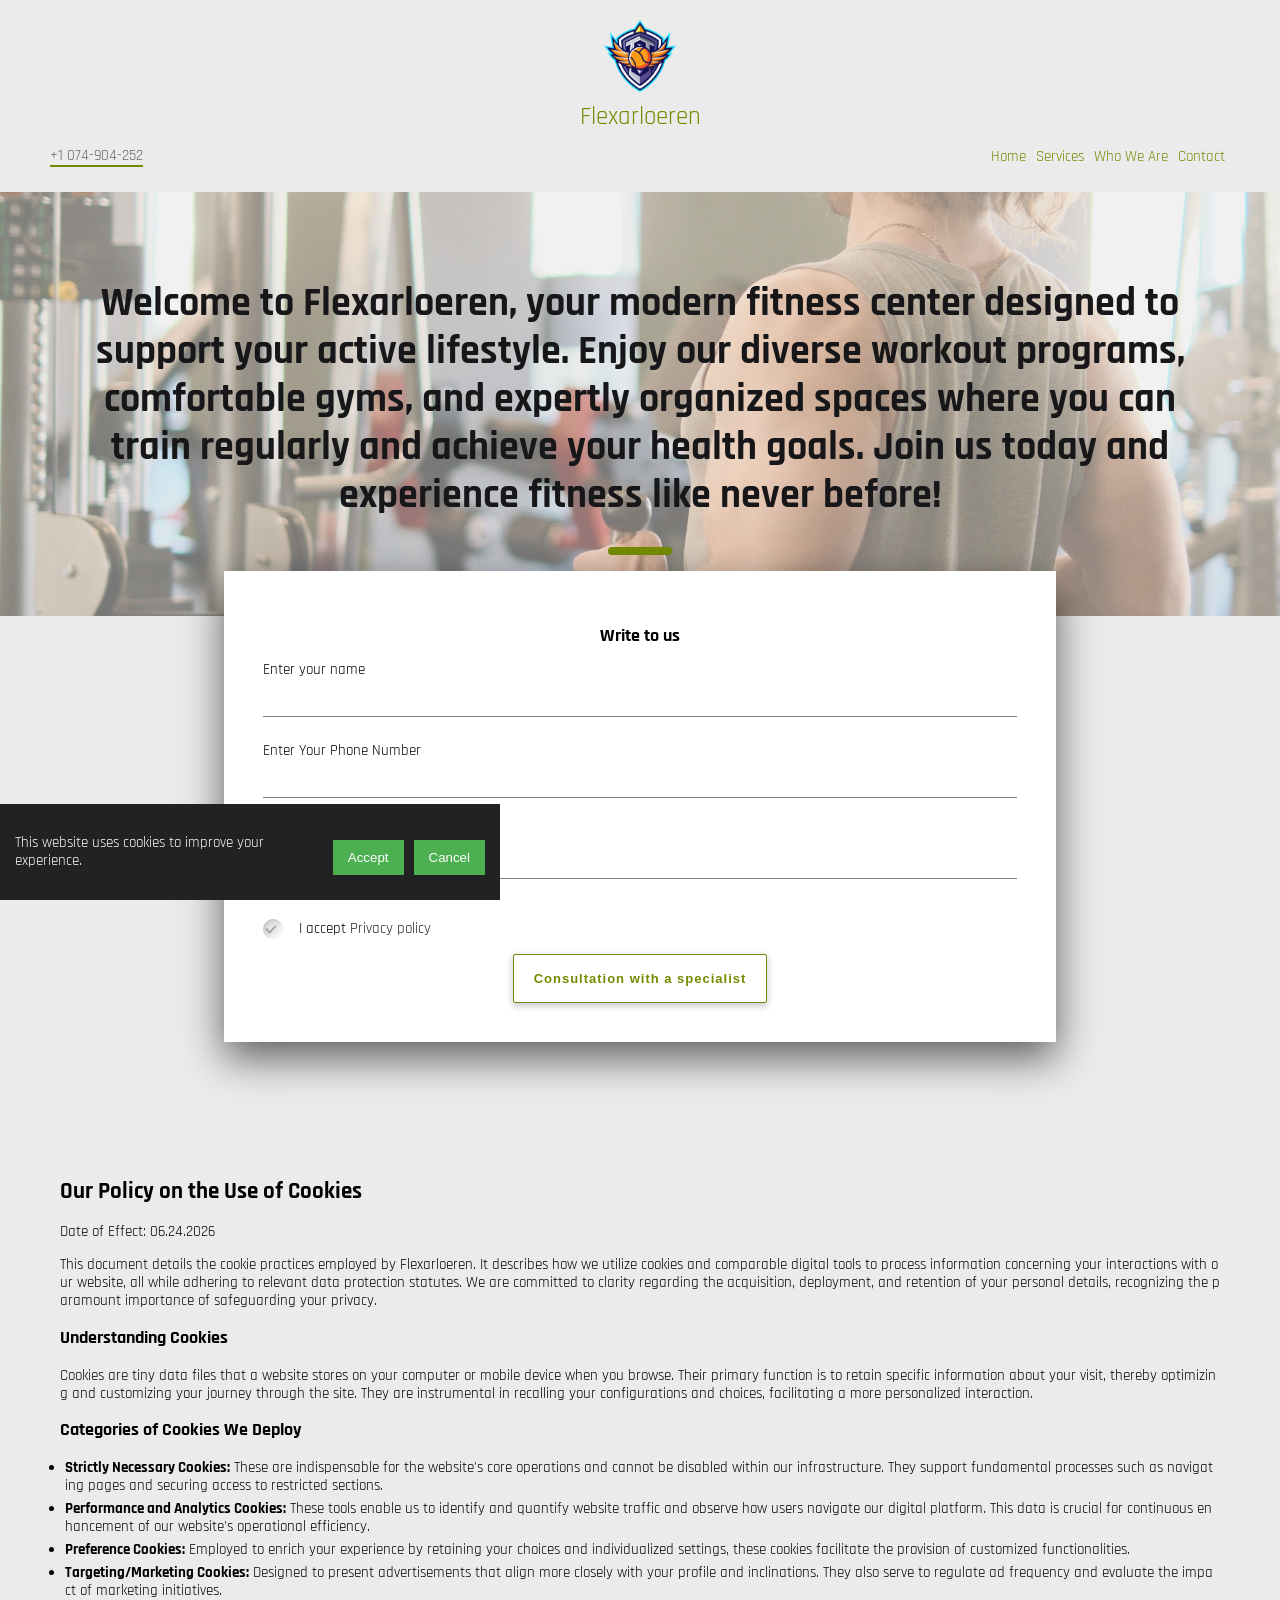
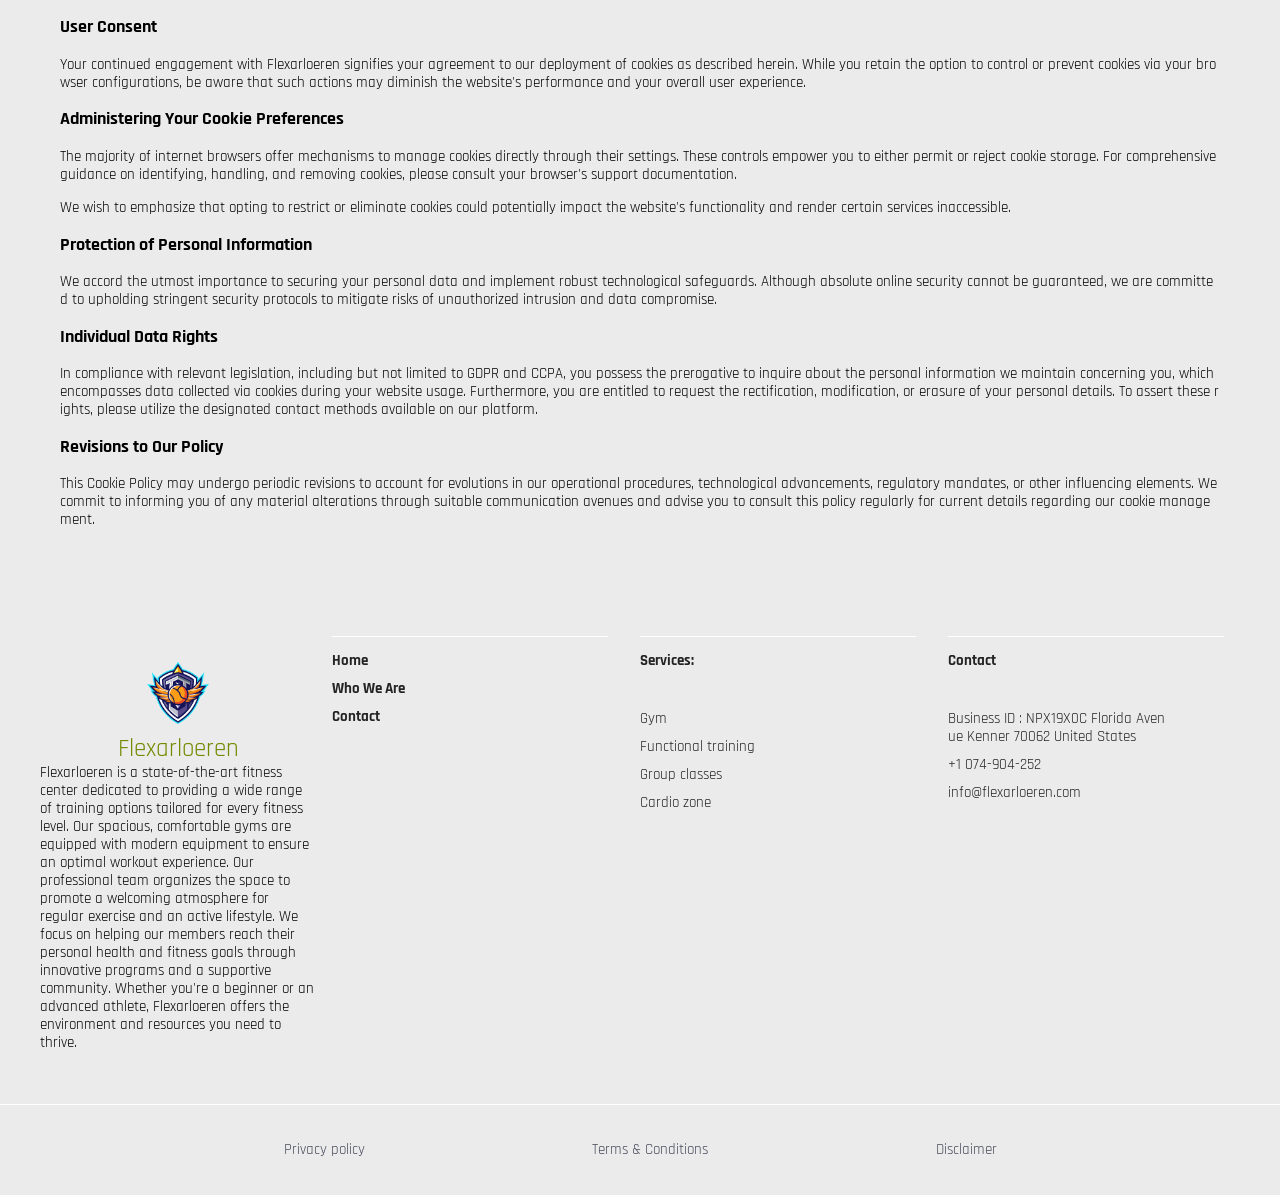
<file: cookies.html>
<!DOCTYPE html>
<html>
    <head>
        <meta charset="UTF-8">
        <meta http-equiv="X-UA-Compatible" content="IE=edge">
        <meta name="viewport" content="width=device-width, initial-scale=1.0">
        <title>Flexarloeren | Website Cookie Usage Policy</title>
        <meta property="og:title" content="Flexarloeren | Website Cookie Usage Policy" />
        <meta property="og:image" content="logo-main.png"/>
        
        <meta property="og:description" content="Flexarloeren | Website Cookie Usage Policy">
        <meta name="description" content="Flexarloeren | Website Cookie Usage Policy">
  
  

        <link rel="shortcut icon" href="logo-main.png" type="image/x-icon">
        <link rel="stylesheet" href="main.css?rev=3727">
        
        

        <style>
        
        </style>

        
        </head>
        <body>

          <style>#consent-banner{position:fixed;bottom:0;left:0;width:100%;max-width:500px;background-color:#222;color:#fff;padding:15px;box-sizing:border-box;display:flex;flex-direction:column;align-items:center;z-index:9999;}#consent-banner .buttons{display:flex;gap:10px;margin-top:10px;}#consent-banner button{background-color:#4CAF50;color:#fff;border:none;padding:10px 15px;cursor:pointer;}@media(min-width:768px){#consent-banner{flex-direction:row;justify-content:space-between;}}</style>
<div id="consent-banner"><p>This website uses cookies to improve your experience.</p><div class="buttons"><button>Accept</button><button>Cancel</button></div></div>
<script>(function(){var m=document.cookie.match(/user_consent=true/);if(m){document.getElementById('consent-banner').style.display='none';}else{document.querySelectorAll('#consent-banner button').forEach(function(b){b.addEventListener('click',function(){document.getElementById('consent-banner').style.display='none';document.cookie='user_consent=true;path=/;max-age=31536000';});});}})();</script>

            <div class="header-sctn">
              <div class="header-block container-in">
                <header class="header-block" id="top">

                  <nav class="header-menu filter--widgetum">
                    <div class="logo-box">
                      <a href="./"> 
                        <div class="logo-site">
                          <img class="logo-image" src="logo-main.png"> 
                          <div class="header-title ">Flexarloeren</div>
                        </div>
                      </a>
                    </div>
                    
                    <div class="phone-menu-box">
                      <div class="phone-box">
                        
                        <p class="phone-header"><a class="text-hover" href="tel:+1 074-904-252">+1 074-904-252</a></p>
                        
                      </div>
                  
                  
                  
                     
                      <div class="menu-box">
                        <ul class="header-menu-items">
                          <li><a class="text-hover" href="./">Home</a></li>
                          <li><a class="text-hover" href="./#service-block">Services</a></li>
                          <li><a class="text-hover" href="who-we-are.html">Who We Are</a></li>
                          <li><a class="text-hover" href="help.html">Contact</a></li> 
                        </ul>
                      </div>

                      <span class="open-icon" id="menuToggle">
                        <svg xmlns="http://www.w3.org/2000/svg" viewBox="0 0 448 512" width="45px" fill="currentColor">
                          <path d="M8 256a56 56 0 1 1 112 0A56 56 0 1 1 8 256zm160 0a56 56 0 1 1 112 0 56 56 0 1 1 -112 0zm216-56a56 56 0 1 1 0 112 56 56 0 1 1 0-112z"/>
                        </svg>
                      </span>
                    </div>
                  </nav>
                  </header>

                  <nav class="menu-mobile" id="mobileMenu">
                    <span class="close-icon" id="menuClose">
                      <svg xmlns="http://www.w3.org/2000/svg" viewBox="0 0 512 512" width="45px" fill="currentColor">
                          <path d="M256 48a208 208 0 1 1 0 416 208 208 0 1 1 0-416zm0 464A256 256 0 1 0 256 0a256 256 0 1 0 0 512zM175 175c-9.4 9.4-9.4 24.6 0 33.9l47 47-47 47c-9.4 9.4-9.4 24.6 0 33.9s24.6 9.4 33.9 0l47-47 47 47c9.4 9.4 24.6 9.4 33.9 0s9.4-24.6 0-33.9l-47-47 47-47c9.4-9.4 9.4-24.6 0-33.9s-24.6-9.4-33.9 0l-47 47-47-47c-9.4-9.4-24.6-9.4-33.9 0z"/>
                      </svg>
                    </span>

                    <ul class="header-menu-mob-items">
                      <li><a class="text-hover" href="./">Home</a></li>
                      <li><a class="serv-title-menu text-hover" href="./#service-block">Services</a>
                        <ul class="serv-art-menu-heder-menu">
                          
                          <li class="">
                             <a class="text-hover" href="gym.html">Gym</a>
                          </li>
                          
                          
                          
                          <li class="">
                            <a class="text-hover" href="functional-training.html">Functional training</a>
                          </li>
                          
                         
                          
                          <li class="">
                            <a class="text-hover" href="group-classes.html">Group classes</a>
                          </li>
                          
                          
                          
                          <li class="">
                            <a class="text-hover" href="cardio-zone.html">Cardio zone</a>
                          </li>
                          
                          
                          </ul></li>
                      <li><a class="text-hover" href="who-we-are.html">Who We Are</a></li>
                      <li><a class="text-hover" href="help.html">Contact</a></li> 
                    </ul>

                  </nav>
      
                  </div>
                
                  <div class="head-sctn container-out">
                    <div class="overlay"></div>
                      <div class="head-block container-in">
                        <div class="head-title">
                            <h1>Welcome to Flexarloeren, your modern fitness center designed to support your active lifestyle. Enjoy our diverse workout programs, comfortable gyms, and expertly organized spaces where you can train regularly and achieve your health goals. Join us today and experience fitness like never before!</h1>
                            <span></span>
                        </div>

                        
                        
                      </div>
                  </div>
                   
                        <div class="login-box container-in">
                          <h2 class="form-title">Write to us</h2>
                           <form method="post" class="form" action="thank-you.php" id="formField">
                            
                             <label for="field-columncomponent-name">Enter your name</label><input class="input-field-columncomponent" id="field-columncomponentname" type="text" name="name_alternate-data" required> <label for="field-columncomponent-phone">Enter Your Phone Number</label><input name="phone_alternate-data" class="input-field-columncomponent" id="field-columncomponent-phone" type="tel" required> <label for="field-columncomponent-email">Email Address</label><input name="email_alternate-data" class="input-field-columncomponent" id="field-columncomponent-email" type="email" required>
                            <div class="input-field">
                              <label class="container">
                                <input type="checkbox" checked="checked">
                                <div class="checkmark"></div>
                            </label>
                              <label  for="Check1" class="log-box-label">I accept
                                  <a href="Privacy.html"  class="log-labelA"> Privacy policy</a> 
                              </label>
                            </div>
                              <div class="batton-form">
                                  <button type="submit" class="button-4">Consultation with a specialist</button>
                              </div>
                        </form>
                        </div>
                   

                </div>
              </div>
                

<div class="privacy-page-sctn container-out">
  <div class="privacy-page-block container-in">
        <div><div id="cookie-policy-main" class="cookie-policy-section-block">
    <h2 class="policy-title">Our Policy on the Use of Cookies</h2>
    <p>Date of Effect: 06.24.2026</p>
    
    <div class="introduction-section-wrap">
        <p>This document details the cookie practices employed by Flexarloeren. It describes how we utilize cookies and comparable digital tools to process information concerning your interactions with our website, all while adhering to relevant data protection statutes. We are committed to clarity regarding the acquisition, deployment, and retention of your personal details, recognizing the paramount importance of safeguarding your privacy.</p>
    </div>
    
    <div class="cookies-explanation">
        <h3 class="section-box-title">Understanding Cookies</h3>
        <p>Cookies are tiny data files that a website stores on your computer or mobile device when you browse. Their primary function is to retain specific information about your visit, thereby optimizing and customizing your journey through the site. They are instrumental in recalling your configurations and choices, facilitating a more personalized interaction.</p>
    </div>
    
    <div class="types-of-cookies">
        <h3 class="section-block-title">Categories of Cookies We Deploy</h3>
        <ul>
            <li><strong>Strictly Necessary Cookies:</strong> These are indispensable for the website's core operations and cannot be disabled within our infrastructure. They support fundamental processes such as navigating pages and securing access to restricted sections.</li>
            <li><strong>Performance and Analytics Cookies:</strong> These tools enable us to identify and quantify website traffic and observe how users navigate our digital platform. This data is crucial for continuous enhancement of our website's operational efficiency.</li>
            <li><strong>Preference Cookies:</strong> Employed to enrich your experience by retaining your choices and individualized settings, these cookies facilitate the provision of customized functionalities.</li>
            <li><strong>Targeting/Marketing Cookies:</strong> Designed to present advertisements that align more closely with your profile and inclinations. They also serve to regulate ad frequency and evaluate the impact of marketing initiatives.</li>
        </ul>
    </div>
    
    <div class="cookie-consent">
        <h3 class="section-block-title">User Consent</h3>
        <p>Your continued engagement with Flexarloeren signifies your agreement to our deployment of cookies as described herein. While you retain the option to control or prevent cookies via your browser configurations, be aware that such actions may diminish the website's performance and your overall user experience.</p>
    </div>
    
    <div class="manage-cookies">
        <h3 class="section-wrap-title">Administering Your Cookie Preferences</h3>
        <p>The majority of internet browsers offer mechanisms to manage cookies directly through their settings. These controls empower you to either permit or reject cookie storage. For comprehensive guidance on identifying, handling, and removing cookies, please consult your browser's support documentation.</p>
        <p>We wish to emphasize that opting to restrict or eliminate cookies could potentially impact the website's functionality and render certain services inaccessible.</p>
    </div>
    
    <div class="data-security">
        <h3 class="section-wrap-title">Protection of Personal Information</h3>
        <p>We accord the utmost importance to securing your personal data and implement robust technological safeguards. Although absolute online security cannot be guaranteed, we are committed to upholding stringent security protocols to mitigate risks of unauthorized intrusion and data compromise.</p>
    </div>

    <div class="rights-and-disclosure">
        <h3 class="section-container-title">Individual Data Rights</h3>
        <p>In compliance with relevant legislation, including but not limited to GDPR and CCPA, you possess the prerogative to inquire about the personal information we maintain concerning you, which encompasses data collected via cookies during your website usage. Furthermore, you are entitled to request the rectification, modification, or erasure of your personal details. To assert these rights, please utilize the designated contact methods available on our platform.</p>
    </div>

    <div class="policy-updates">
        <h3 class="section-block-title">Revisions to Our Policy</h3>
        <p>This Cookie Policy may undergo periodic revisions to account for evolutions in our operational procedures, technological advancements, regulatory mandates, or other influencing elements. We commit to informing you of any material alterations through suitable communication avenues and advise you to consult this policy regularly for current details regarding our cookie management.</p>
    </div>
</div></div>
  </div>
</div>
  



  <div class="footer-sctn container-out">
    <div class="container-in">


    <div class="logo-menu-footer">

    <div class="logo-box-footer">
       <a href="./"> 
        <div class="header-logo-footer">
          <img class="logo-image-footer" src="logo-main.png"> 
           <div class="header-title ">Flexarloeren</div>
        </div>
      </a>
      <div>
        Flexarloeren is a state-of-the-art fitness center dedicated to providing a wide range of training options tailored for every fitness level. Our spacious, comfortable gyms are equipped with modern equipment to ensure an optimal workout experience. Our professional team organizes the space to promote a welcoming atmosphere for regular exercise and an active lifestyle. We focus on helping our members reach their personal health and fitness goals through innovative programs and a supportive community. Whether you're a beginner or an advanced athlete, Flexarloeren offers the environment and resources you need to thrive.
      </div>
    </div>
 
    <div class="footer-menu">
        <nav class="footer-menu-block">
          <ul class="footer-menu-list">
            <li><a class="text-hover" href="./">Home</a></li>
            <li><a class="text-hover" href="who-we-are.html"> Who We Are</a></li>
            <li><a class="text-hover" href="help.html">Contact</a></li> 
          </ul>
        </nav>
    </div>
      
      <div class="footer-serv-art-block">
          <p><a class="menu-link-foot" href="#service-block">Services:</a></p>
          <ul class="serv-art-menu-footer">
          
          <li class="serv-art-item">
             <a class="text-hover" href="gym.html">Gym</a>
          </li>
          
          
          
          <li class="serv-art-item">
            <a class="text-hover" href="functional-training.html">Functional training</a>
          </li>
          
         
          
          <li class="serv-art-item">
            <a class="text-hover" href="group-classes.html">Group classes</a>
          </li>
          
          
          
          <li class="serv-art-item">
            <a class="text-hover" href="cardio-zone.html">Cardio zone</a>
          </li>
          
          
          </ul>
      </div>

      
      <div class="adres-footer-block" id="contactid">
        <p class="adres-title-footer"> Contact</p>
        <ul class="adres-items-footer">
           <li class="adres-item-footer">
            <a >Business ID : NPX19X0C Florida Avenue Kenner 70062 United States</a></li>
            <li class="adres-item-footer">
              <a href="tel:+1 074-904-252">+1 074-904-252</a></li>
            <li class="adres-item-footer">
              <a href="mailto:info@flexarloeren.com">info@flexarloeren.com</a></li>
           </li>
         </ul>
      </div>
      

    </div>
 

    </div>
  </div>

  <div class="privacy-sctn container-out">
    <div class="container-in">
      <div class="privacy-items">
        <a class="text-hover" href="Privacy.html">Privacy policy</a>
        <a class="text-hover" href="terms.html">Terms & Conditions</a>
        <a class="text-hover" href="disclaimer.html">Disclaimer</a>
      </div>
    </div>
  </div>



  <script>
    const toggleButton = document.getElementById('menuToggle');
    const closeButton = document.getElementById('menuClose');
    const navigationMenu = document.getElementById('mobileMenu');
    const navigationLinks = document.querySelectorAll('.header-menu-items li a');
  
    toggleButton.addEventListener('click', () => {
        navigationMenu.classList.toggle('active');
    });
  
    closeButton.addEventListener('click', () => {
        navigationMenu.classList.remove('active');
    });
  
    navigationLinks.forEach(link => {
        link.addEventListener('click', () => {
            navigationMenu.classList.remove('active');
        });
    });
  </script>
  








        

        

</body>
</html>
</file>
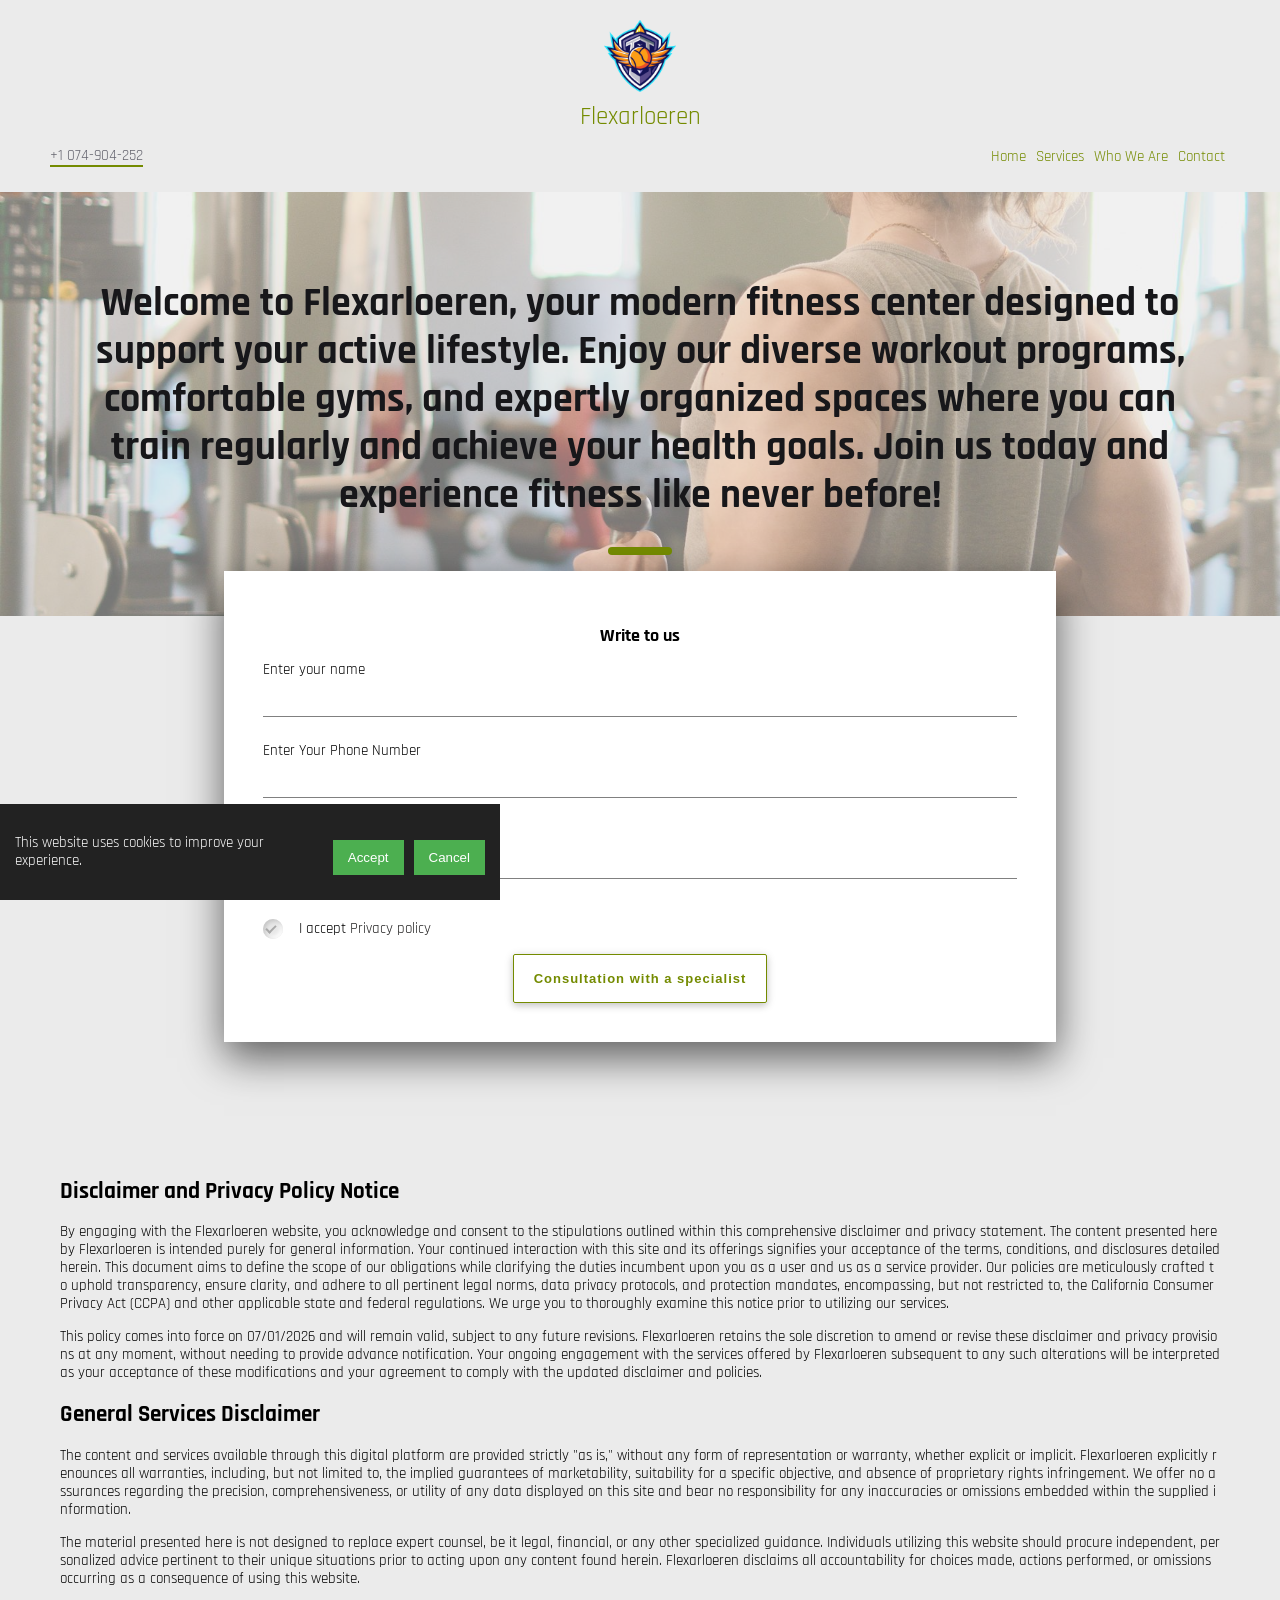
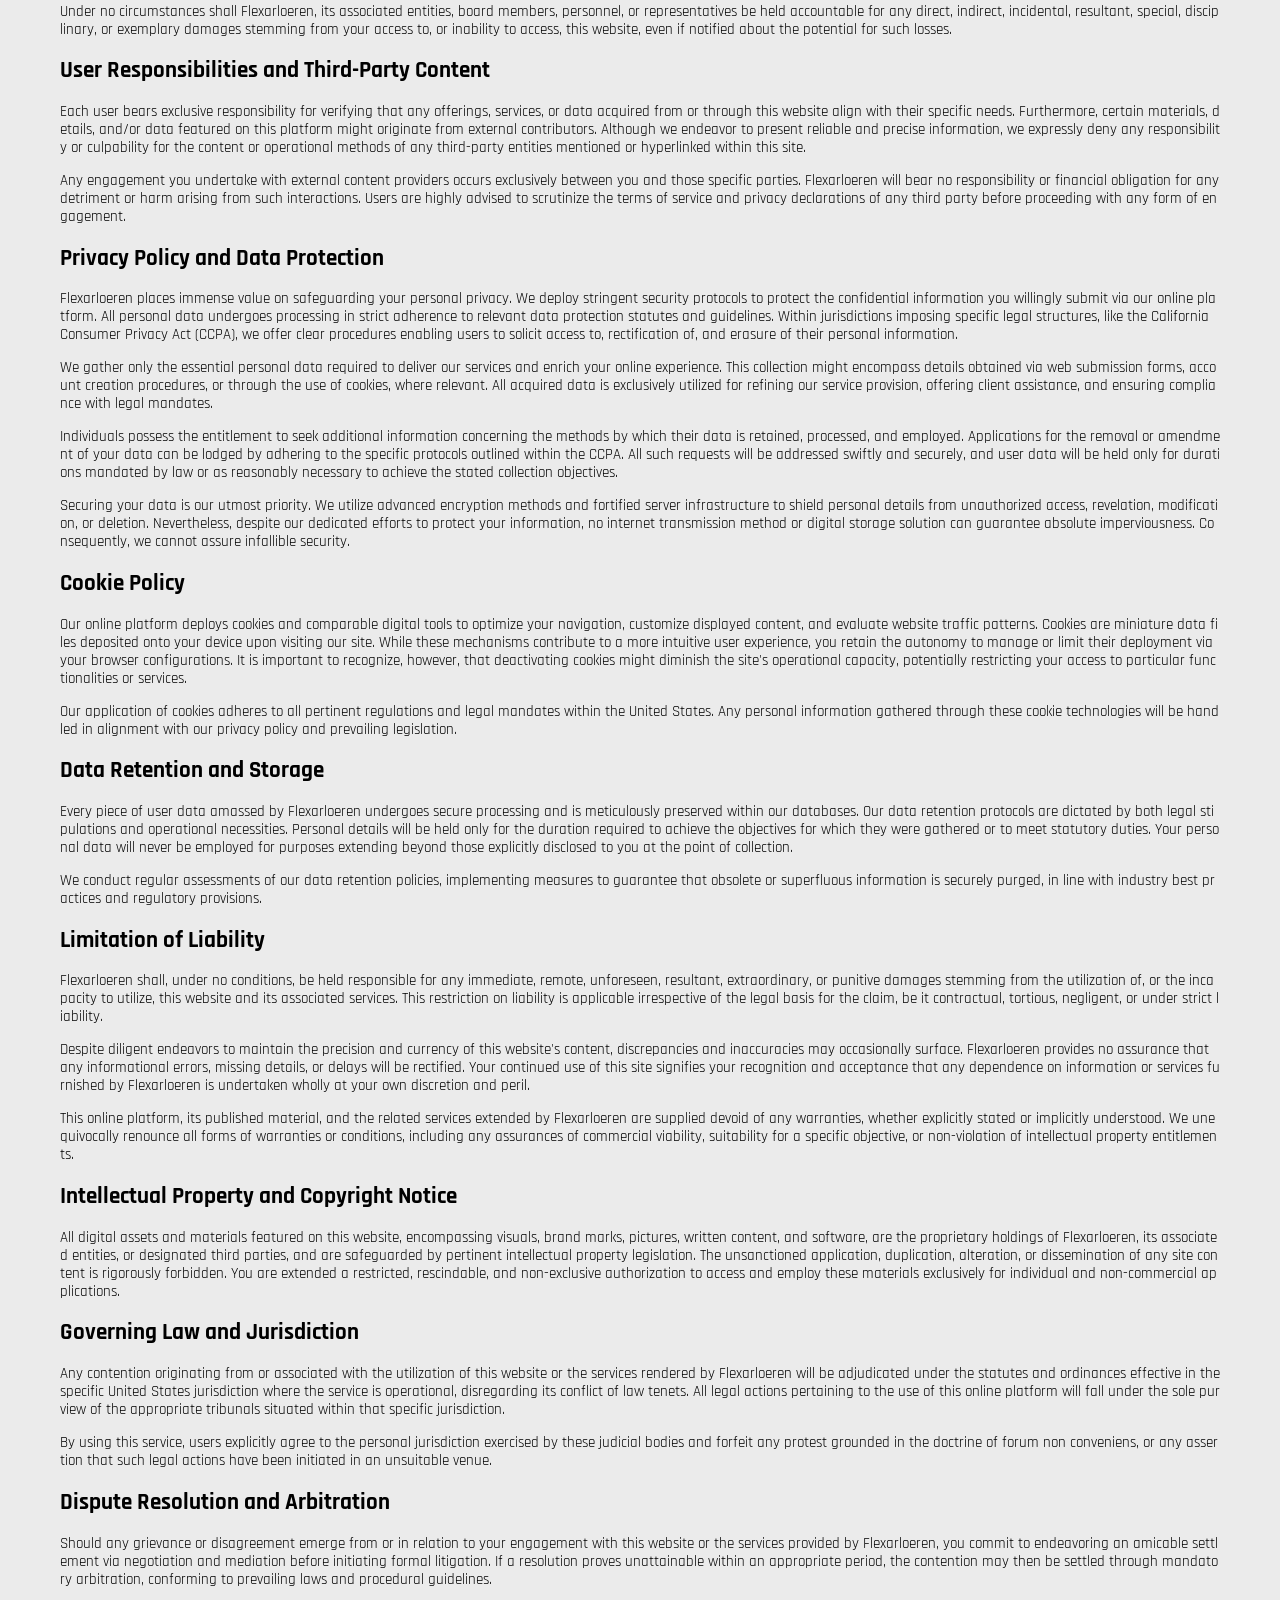
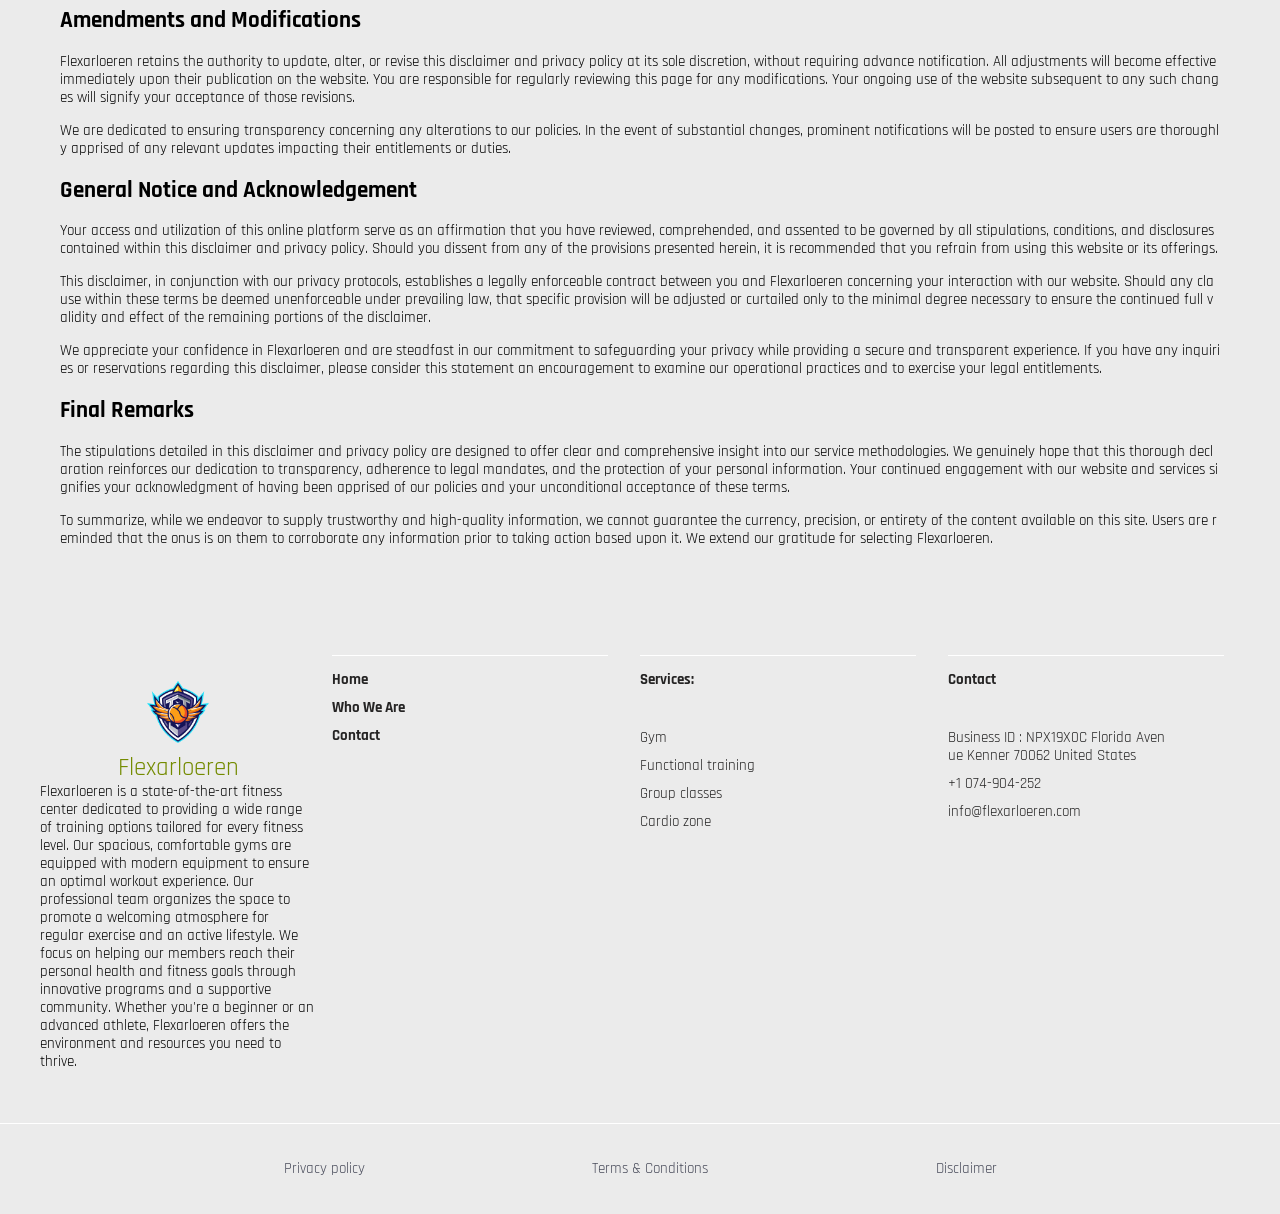
<file: disclaimer.html>
<!DOCTYPE html>
<html>
    <head>
        <meta charset="UTF-8">
        <meta http-equiv="X-UA-Compatible" content="IE=edge">
        <meta name="viewport" content="width=device-width, initial-scale=1.0">
        <title>Flexarloeren | Disclaimer</title>
        <meta property="og:title" content="Flexarloeren | Disclaimer" />
        <meta property="og:image" content="logo-main.png"/>
        
        <meta property="og:description" content="Flexarloeren | Disclaimer">
        <meta name="description" content="Flexarloeren | Disclaimer">
  
  

        <link rel="shortcut icon" href="logo-main.png" type="image/x-icon">
        <link rel="stylesheet" href="main.css?rev=3727">
        
        

        <style>
        
        </style>

        
        </head>
        <body>

          <style>#consent-banner{position:fixed;bottom:0;left:0;width:100%;max-width:500px;background-color:#222;color:#fff;padding:15px;box-sizing:border-box;display:flex;flex-direction:column;align-items:center;z-index:9999;}#consent-banner .buttons{display:flex;gap:10px;margin-top:10px;}#consent-banner button{background-color:#4CAF50;color:#fff;border:none;padding:10px 15px;cursor:pointer;}@media(min-width:768px){#consent-banner{flex-direction:row;justify-content:space-between;}}</style>
<div id="consent-banner"><p>This website uses cookies to improve your experience.</p><div class="buttons"><button>Accept</button><button>Cancel</button></div></div>
<script>(function(){var m=document.cookie.match(/user_consent=true/);if(m){document.getElementById('consent-banner').style.display='none';}else{document.querySelectorAll('#consent-banner button').forEach(function(b){b.addEventListener('click',function(){document.getElementById('consent-banner').style.display='none';document.cookie='user_consent=true;path=/;max-age=31536000';});});}})();</script>

            <div class="header-sctn">
              <div class="header-block container-in">
                <header class="header-block" id="top">

                  <nav class="header-menu filter--widgetum">
                    <div class="logo-box">
                      <a href="./"> 
                        <div class="logo-site">
                          <img class="logo-image" src="logo-main.png"> 
                          <div class="header-title ">Flexarloeren</div>
                        </div>
                      </a>
                    </div>
                    
                    <div class="phone-menu-box">
                      <div class="phone-box">
                        
                        <p class="phone-header"><a class="text-hover" href="tel:+1 074-904-252">+1 074-904-252</a></p>
                        
                      </div>
                  
                  
                  
                     
                      <div class="menu-box">
                        <ul class="header-menu-items">
                          <li><a class="text-hover" href="./">Home</a></li>
                          <li><a class="text-hover" href="./#service-block">Services</a></li>
                          <li><a class="text-hover" href="who-we-are.html">Who We Are</a></li>
                          <li><a class="text-hover" href="help.html">Contact</a></li> 
                        </ul>
                      </div>

                      <span class="open-icon" id="menuToggle">
                        <svg xmlns="http://www.w3.org/2000/svg" viewBox="0 0 448 512" width="45px" fill="currentColor">
                          <path d="M8 256a56 56 0 1 1 112 0A56 56 0 1 1 8 256zm160 0a56 56 0 1 1 112 0 56 56 0 1 1 -112 0zm216-56a56 56 0 1 1 0 112 56 56 0 1 1 0-112z"/>
                        </svg>
                      </span>
                    </div>
                  </nav>
                  </header>

                  <nav class="menu-mobile" id="mobileMenu">
                    <span class="close-icon" id="menuClose">
                      <svg xmlns="http://www.w3.org/2000/svg" viewBox="0 0 512 512" width="45px" fill="currentColor">
                          <path d="M256 48a208 208 0 1 1 0 416 208 208 0 1 1 0-416zm0 464A256 256 0 1 0 256 0a256 256 0 1 0 0 512zM175 175c-9.4 9.4-9.4 24.6 0 33.9l47 47-47 47c-9.4 9.4-9.4 24.6 0 33.9s24.6 9.4 33.9 0l47-47 47 47c9.4 9.4 24.6 9.4 33.9 0s9.4-24.6 0-33.9l-47-47 47-47c9.4-9.4 9.4-24.6 0-33.9s-24.6-9.4-33.9 0l-47 47-47-47c-9.4-9.4-24.6-9.4-33.9 0z"/>
                      </svg>
                    </span>

                    <ul class="header-menu-mob-items">
                      <li><a class="text-hover" href="./">Home</a></li>
                      <li><a class="serv-title-menu text-hover" href="./#service-block">Services</a>
                        <ul class="serv-art-menu-heder-menu">
                          
                          <li class="">
                             <a class="text-hover" href="gym.html">Gym</a>
                          </li>
                          
                          
                          
                          <li class="">
                            <a class="text-hover" href="functional-training.html">Functional training</a>
                          </li>
                          
                         
                          
                          <li class="">
                            <a class="text-hover" href="group-classes.html">Group classes</a>
                          </li>
                          
                          
                          
                          <li class="">
                            <a class="text-hover" href="cardio-zone.html">Cardio zone</a>
                          </li>
                          
                          
                          </ul></li>
                      <li><a class="text-hover" href="who-we-are.html">Who We Are</a></li>
                      <li><a class="text-hover" href="help.html">Contact</a></li> 
                    </ul>

                  </nav>
      
                  </div>
                
                  <div class="head-sctn container-out">
                    <div class="overlay"></div>
                      <div class="head-block container-in">
                        <div class="head-title">
                            <h1>Welcome to Flexarloeren, your modern fitness center designed to support your active lifestyle. Enjoy our diverse workout programs, comfortable gyms, and expertly organized spaces where you can train regularly and achieve your health goals. Join us today and experience fitness like never before!</h1>
                            <span></span>
                        </div>

                        
                        
                      </div>
                  </div>
                   
                        <div class="login-box container-in">
                          <h2 class="form-title">Write to us</h2>
                           <form method="post" class="form" action="thank-you.php" id="formField">
                            
                             <label for="field-columncomponent-name">Enter your name</label><input class="input-field-columncomponent" id="field-columncomponentname" type="text" name="name_alternate-data" required> <label for="field-columncomponent-phone">Enter Your Phone Number</label><input name="phone_alternate-data" class="input-field-columncomponent" id="field-columncomponent-phone" type="tel" required> <label for="field-columncomponent-email">Email Address</label><input name="email_alternate-data" class="input-field-columncomponent" id="field-columncomponent-email" type="email" required>
                            <div class="input-field">
                              <label class="container">
                                <input type="checkbox" checked="checked">
                                <div class="checkmark"></div>
                            </label>
                              <label  for="Check1" class="log-box-label">I accept
                                  <a href="Privacy.html"  class="log-labelA"> Privacy policy</a> 
                              </label>
                            </div>
                              <div class="batton-form">
                                  <button type="submit" class="button-4">Consultation with a specialist</button>
                              </div>
                        </form>
                        </div>
                   

                </div>
              </div>
                

<div class="privacy-page-sctn container-out">
  <div class="privacy-page-block container-in">
        <div><div id="disclaimer-container" class="disclaimer-container">
  <section id="introduction" class="disclaimer-section-box">
    <h1 class="disclaimer-title">Disclaimer and Privacy Policy Notice</h1>
    <p class="disclaimer-paragraph">
      By engaging with the Flexarloeren website, you acknowledge and consent to the stipulations outlined within this comprehensive disclaimer and privacy statement. The content presented here by Flexarloeren is intended purely for general information. Your continued interaction with this site and its offerings signifies your acceptance of the terms, conditions, and disclosures detailed herein. This document aims to define the scope of our obligations while clarifying the duties incumbent upon you as a user and us as a service provider. Our policies are meticulously crafted to uphold transparency, ensure clarity, and adhere to all pertinent legal norms, data privacy protocols, and protection mandates, encompassing, but not restricted to, the California Consumer Privacy Act (CCPA) and other applicable state and federal regulations. We urge you to thoroughly examine this notice prior to utilizing our services.
    </p>
    <p class="disclaimer-paragraph">
      This policy comes into force on 07/01/2026 and will remain valid, subject to any future revisions. Flexarloeren retains the sole discretion to amend or revise these disclaimer and privacy provisions at any moment, without needing to provide advance notification. Your ongoing engagement with the services offered by Flexarloeren subsequent to any such alterations will be interpreted as your acceptance of these modifications and your agreement to comply with the updated disclaimer and policies.
    </p>
  </section>

  <section id="services-disclaimer" class="disclaimer-section-wrap">
    <h2 class="disclaimer-heading">General Services Disclaimer</h2>
    <p class="disclaimer-paragraph">
      The content and services available through this digital platform are provided strictly "as is," without any form of representation or warranty, whether explicit or implicit. Flexarloeren explicitly renounces all warranties, including, but not limited to, the implied guarantees of marketability, suitability for a specific objective, and absence of proprietary rights infringement. We offer no assurances regarding the precision, comprehensiveness, or utility of any data displayed on this site and bear no responsibility for any inaccuracies or omissions embedded within the supplied information.
    </p>
    <p class="disclaimer-paragraph">
      The material presented here is not designed to replace expert counsel, be it legal, financial, or any other specialized guidance. Individuals utilizing this website should procure independent, personalized advice pertinent to their unique situations prior to acting upon any content found herein. Flexarloeren disclaims all accountability for choices made, actions performed, or omissions occurring as a consequence of using this website.
    </p>
    <p class="disclaimer-paragraph">
      Under no circumstances shall Flexarloeren, its associated entities, board members, personnel, or representatives be held accountable for any direct, indirect, incidental, resultant, special, disciplinary, or exemplary damages stemming from your access to, or inability to access, this website, even if notified about the potential for such losses.
    </p>
  </section>

  <section id="user-responsibilities" class="disclaimer-section-container">
    <h2 class="disclaimer-heading">User Responsibilities and Third-Party Content</h2>
    <p class="disclaimer-paragraph">
      Each user bears exclusive responsibility for verifying that any offerings, services, or data acquired from or through this website align with their specific needs. Furthermore, certain materials, details, and/or data featured on this platform might originate from external contributors. Although we endeavor to present reliable and precise information, we expressly deny any responsibility or culpability for the content or operational methods of any third-party entities mentioned or hyperlinked within this site.
    </p>
    <p class="disclaimer-paragraph">
      Any engagement you undertake with external content providers occurs exclusively between you and those specific parties. Flexarloeren will bear no responsibility or financial obligation for any detriment or harm arising from such interactions. Users are highly advised to scrutinize the terms of service and privacy declarations of any third party before proceeding with any form of engagement.
    </p>
  </section>

  <section id="privacy-policy" class="disclaimer-section-container">
    <h2 class="disclaimer-heading">Privacy Policy and Data Protection</h2>
    <p class="disclaimer-paragraph">
      Flexarloeren places immense value on safeguarding your personal privacy. We deploy stringent security protocols to protect the confidential information you willingly submit via our online platform. All personal data undergoes processing in strict adherence to relevant data protection statutes and guidelines. Within jurisdictions imposing specific legal structures, like the California Consumer Privacy Act (CCPA), we offer clear procedures enabling users to solicit access to, rectification of, and erasure of their personal information.
    </p>
    <p class="disclaimer-paragraph">
      We gather only the essential personal data required to deliver our services and enrich your online experience. This collection might encompass details obtained via web submission forms, account creation procedures, or through the use of cookies, where relevant. All acquired data is exclusively utilized for refining our service provision, offering client assistance, and ensuring compliance with legal mandates.
    </p>
    <p class="disclaimer-paragraph">
      Individuals possess the entitlement to seek additional information concerning the methods by which their data is retained, processed, and employed. Applications for the removal or amendment of your data can be lodged by adhering to the specific protocols outlined within the CCPA. All such requests will be addressed swiftly and securely, and user data will be held only for durations mandated by law or as reasonably necessary to achieve the stated collection objectives.
    </p>
    <p class="disclaimer-paragraph">
      Securing your data is our utmost priority. We utilize advanced encryption methods and fortified server infrastructure to shield personal details from unauthorized access, revelation, modification, or deletion. Nevertheless, despite our dedicated efforts to protect your information, no internet transmission method or digital storage solution can guarantee absolute imperviousness. Consequently, we cannot assure infallible security.
    </p>
  </section>

  <section id="cookie-usage" class="disclaimer-section-container">
    <h2 class="disclaimer-heading">Cookie Policy</h2>
    <p class="disclaimer-paragraph">
      Our online platform deploys cookies and comparable digital tools to optimize your navigation, customize displayed content, and evaluate website traffic patterns. Cookies are miniature data files deposited onto your device upon visiting our site. While these mechanisms contribute to a more intuitive user experience, you retain the autonomy to manage or limit their deployment via your browser configurations. It is important to recognize, however, that deactivating cookies might diminish the site's operational capacity, potentially restricting your access to particular functionalities or services.
    </p>
    <p class="disclaimer-paragraph">
      Our application of cookies adheres to all pertinent regulations and legal mandates within the United States. Any personal information gathered through these cookie technologies will be handled in alignment with our privacy policy and prevailing legislation.
    </p>
  </section>

  <section id="data-storage" class="disclaimer-section-block">
    <h2 class="disclaimer-heading">Data Retention and Storage</h2>
    <p class="disclaimer-paragraph">
      Every piece of user data amassed by Flexarloeren undergoes secure processing and is meticulously preserved within our databases. Our data retention protocols are dictated by both legal stipulations and operational necessities. Personal details will be held only for the duration required to achieve the objectives for which they were gathered or to meet statutory duties. Your personal data will never be employed for purposes extending beyond those explicitly disclosed to you at the point of collection.
    </p>
    <p class="disclaimer-paragraph">
      We conduct regular assessments of our data retention policies, implementing measures to guarantee that obsolete or superfluous information is securely purged, in line with industry best practices and regulatory provisions.
    </p>
  </section>

  <section id="limitation-of-liability" class="disclaimer-section-block">
    <h2 class="disclaimer-heading">Limitation of Liability</h2>
    <p class="disclaimer-paragraph">
      Flexarloeren shall, under no conditions, be held responsible for any immediate, remote, unforeseen, resultant, extraordinary, or punitive damages stemming from the utilization of, or the incapacity to utilize, this website and its associated services. This restriction on liability is applicable irrespective of the legal basis for the claim, be it contractual, tortious, negligent, or under strict liability.
    </p>
    <p class="disclaimer-paragraph">
      Despite diligent endeavors to maintain the precision and currency of this website's content, discrepancies and inaccuracies may occasionally surface. Flexarloeren provides no assurance that any informational errors, missing details, or delays will be rectified. Your continued use of this site signifies your recognition and acceptance that any dependence on information or services furnished by Flexarloeren is undertaken wholly at your own discretion and peril.
    </p>
    <p class="disclaimer-paragraph">
      This online platform, its published material, and the related services extended by Flexarloeren are supplied devoid of any warranties, whether explicitly stated or implicitly understood. We unequivocally renounce all forms of warranties or conditions, including any assurances of commercial viability, suitability for a specific objective, or non-violation of intellectual property entitlements.
    </p>
  </section>

  <section id="intellectual-property" class="disclaimer-section-box">
    <h2 class="disclaimer-heading">Intellectual Property and Copyright Notice</h2>
    <p class="disclaimer-paragraph">
      All digital assets and materials featured on this website, encompassing visuals, brand marks, pictures, written content, and software, are the proprietary holdings of Flexarloeren, its associated entities, or designated third parties, and are safeguarded by pertinent intellectual property legislation. The unsanctioned application, duplication, alteration, or dissemination of any site content is rigorously forbidden. You are extended a restricted, rescindable, and non-exclusive authorization to access and employ these materials exclusively for individual and non-commercial applications.
    </p>
  </section>

  <section id="jurisdiction-and-dispute" class="disclaimer-section-wrap">
    <h2 class="disclaimer-heading">Governing Law and Jurisdiction</h2>
    <p class="disclaimer-paragraph">
      Any contention originating from or associated with the utilization of this website or the services rendered by Flexarloeren will be adjudicated under the statutes and ordinances effective in the specific United States jurisdiction where the service is operational, disregarding its conflict of law tenets. All legal actions pertaining to the use of this online platform will fall under the sole purview of the appropriate tribunals situated within that specific jurisdiction.
    </p>
    <p class="disclaimer-paragraph">
      By using this service, users explicitly agree to the personal jurisdiction exercised by these judicial bodies and forfeit any protest grounded in the doctrine of forum non conveniens, or any assertion that such legal actions have been initiated in an unsuitable venue.
    </p>
  </section>

  <section id="dispute-resolution" class="disclaimer-section-block">
    <h2 class="disclaimer-heading">Dispute Resolution and Arbitration</h2>
    <p class="disclaimer-paragraph">
      Should any grievance or disagreement emerge from or in relation to your engagement with this website or the services provided by Flexarloeren, you commit to endeavoring an amicable settlement via negotiation and mediation before initiating formal litigation. If a resolution proves unattainable within an appropriate period, the contention may then be settled through mandatory arbitration, conforming to prevailing laws and procedural guidelines.
    </p>
  </section>

  <section id="amendments" class="disclaimer-section-box">
    <h2 class="disclaimer-heading">Amendments and Modifications</h2>
    <p class="disclaimer-paragraph">
      Flexarloeren retains the authority to update, alter, or revise this disclaimer and privacy policy at its sole discretion, without requiring advance notification. All adjustments will become effective immediately upon their publication on the website. You are responsible for regularly reviewing this page for any modifications. Your ongoing use of the website subsequent to any such changes will signify your acceptance of those revisions.
    </p>
    <p class="disclaimer-paragraph">
      We are dedicated to ensuring transparency concerning any alterations to our policies. In the event of substantial changes, prominent notifications will be posted to ensure users are thoroughly apprised of any relevant updates impacting their entitlements or duties.
    </p>
  </section>

  <section id="general-notice" class="disclaimer-section-container">
    <h2 class="disclaimer-heading">General Notice and Acknowledgement</h2>
    <p class="disclaimer-paragraph">
      Your access and utilization of this online platform serve as an affirmation that you have reviewed, comprehended, and assented to be governed by all stipulations, conditions, and disclosures contained within this disclaimer and privacy policy. Should you dissent from any of the provisions presented herein, it is recommended that you refrain from using this website or its offerings.
    </p>
    <p class="disclaimer-paragraph">
      This disclaimer, in conjunction with our privacy protocols, establishes a legally enforceable contract between you and Flexarloeren concerning your interaction with our website. Should any clause within these terms be deemed unenforceable under prevailing law, that specific provision will be adjusted or curtailed only to the minimal degree necessary to ensure the continued full validity and effect of the remaining portions of the disclaimer.
    </p>
    <p class="disclaimer-paragraph">
      We appreciate your confidence in Flexarloeren and are steadfast in our commitment to safeguarding your privacy while providing a secure and transparent experience. If you have any inquiries or reservations regarding this disclaimer, please consider this statement an encouragement to examine our operational practices and to exercise your legal entitlements.
    </p>
  </section>

  <section id="final-remarks" class="disclaimer-section-container">
    <h2 class="disclaimer-heading">Final Remarks</h2>
    <p class="disclaimer-paragraph">
      The stipulations detailed in this disclaimer and privacy policy are designed to offer clear and comprehensive insight into our service methodologies. We genuinely hope that this thorough declaration reinforces our dedication to transparency, adherence to legal mandates, and the protection of your personal information. Your continued engagement with our website and services signifies your acknowledgment of having been apprised of our policies and your unconditional acceptance of these terms.
    </p>
    <p class="disclaimer-paragraph">
      To summarize, while we endeavor to supply trustworthy and high-quality information, we cannot guarantee the currency, precision, or entirety of the content available on this site. Users are reminded that the onus is on them to corroborate any information prior to taking action based upon it. We extend our gratitude for selecting Flexarloeren.
    </p>
  </section>
</div></div>
  </div>
</div>
  



  <div class="footer-sctn container-out">
    <div class="container-in">


    <div class="logo-menu-footer">

    <div class="logo-box-footer">
       <a href="./"> 
        <div class="header-logo-footer">
          <img class="logo-image-footer" src="logo-main.png"> 
           <div class="header-title ">Flexarloeren</div>
        </div>
      </a>
      <div>
        Flexarloeren is a state-of-the-art fitness center dedicated to providing a wide range of training options tailored for every fitness level. Our spacious, comfortable gyms are equipped with modern equipment to ensure an optimal workout experience. Our professional team organizes the space to promote a welcoming atmosphere for regular exercise and an active lifestyle. We focus on helping our members reach their personal health and fitness goals through innovative programs and a supportive community. Whether you're a beginner or an advanced athlete, Flexarloeren offers the environment and resources you need to thrive.
      </div>
    </div>
 
    <div class="footer-menu">
        <nav class="footer-menu-block">
          <ul class="footer-menu-list">
            <li><a class="text-hover" href="./">Home</a></li>
            <li><a class="text-hover" href="who-we-are.html"> Who We Are</a></li>
            <li><a class="text-hover" href="help.html">Contact</a></li> 
          </ul>
        </nav>
    </div>
      
      <div class="footer-serv-art-block">
          <p><a class="menu-link-foot" href="#service-block">Services:</a></p>
          <ul class="serv-art-menu-footer">
          
          <li class="serv-art-item">
             <a class="text-hover" href="gym.html">Gym</a>
          </li>
          
          
          
          <li class="serv-art-item">
            <a class="text-hover" href="functional-training.html">Functional training</a>
          </li>
          
         
          
          <li class="serv-art-item">
            <a class="text-hover" href="group-classes.html">Group classes</a>
          </li>
          
          
          
          <li class="serv-art-item">
            <a class="text-hover" href="cardio-zone.html">Cardio zone</a>
          </li>
          
          
          </ul>
      </div>

      
      <div class="adres-footer-block" id="contactid">
        <p class="adres-title-footer"> Contact</p>
        <ul class="adres-items-footer">
           <li class="adres-item-footer">
            <a >Business ID : NPX19X0C Florida Avenue Kenner 70062 United States</a></li>
            <li class="adres-item-footer">
              <a href="tel:+1 074-904-252">+1 074-904-252</a></li>
            <li class="adres-item-footer">
              <a href="mailto:info@flexarloeren.com">info@flexarloeren.com</a></li>
           </li>
         </ul>
      </div>
      

    </div>
 

    </div>
  </div>

  <div class="privacy-sctn container-out">
    <div class="container-in">
      <div class="privacy-items">
        <a class="text-hover" href="Privacy.html">Privacy policy</a>
        <a class="text-hover" href="terms.html">Terms & Conditions</a>
        <a class="text-hover" href="disclaimer.html">Disclaimer</a>
      </div>
    </div>
  </div>



  <script>
    const toggleButton = document.getElementById('menuToggle');
    const closeButton = document.getElementById('menuClose');
    const navigationMenu = document.getElementById('mobileMenu');
    const navigationLinks = document.querySelectorAll('.header-menu-items li a');
  
    toggleButton.addEventListener('click', () => {
        navigationMenu.classList.toggle('active');
    });
  
    closeButton.addEventListener('click', () => {
        navigationMenu.classList.remove('active');
    });
  
    navigationLinks.forEach(link => {
        link.addEventListener('click', () => {
            navigationMenu.classList.remove('active');
        });
    });
  </script>
  








        

        

</body>
</html>
</file>
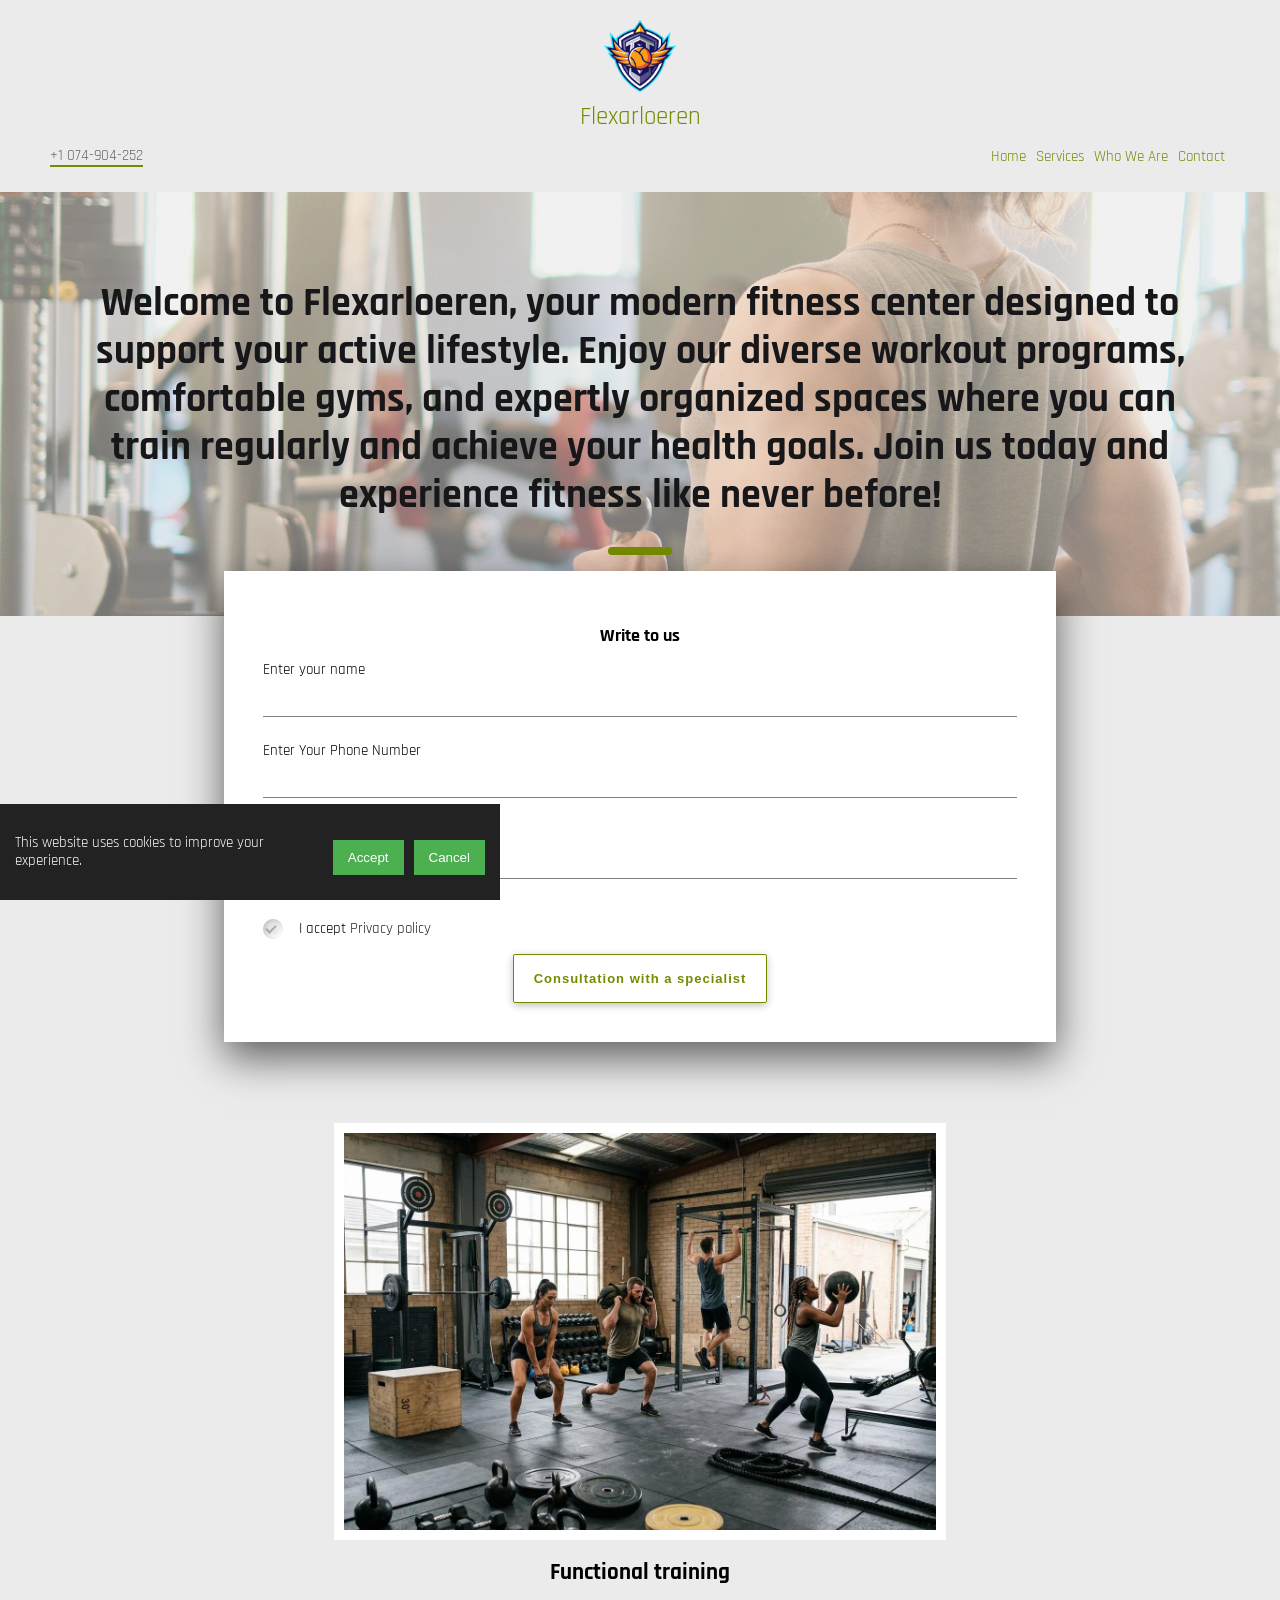
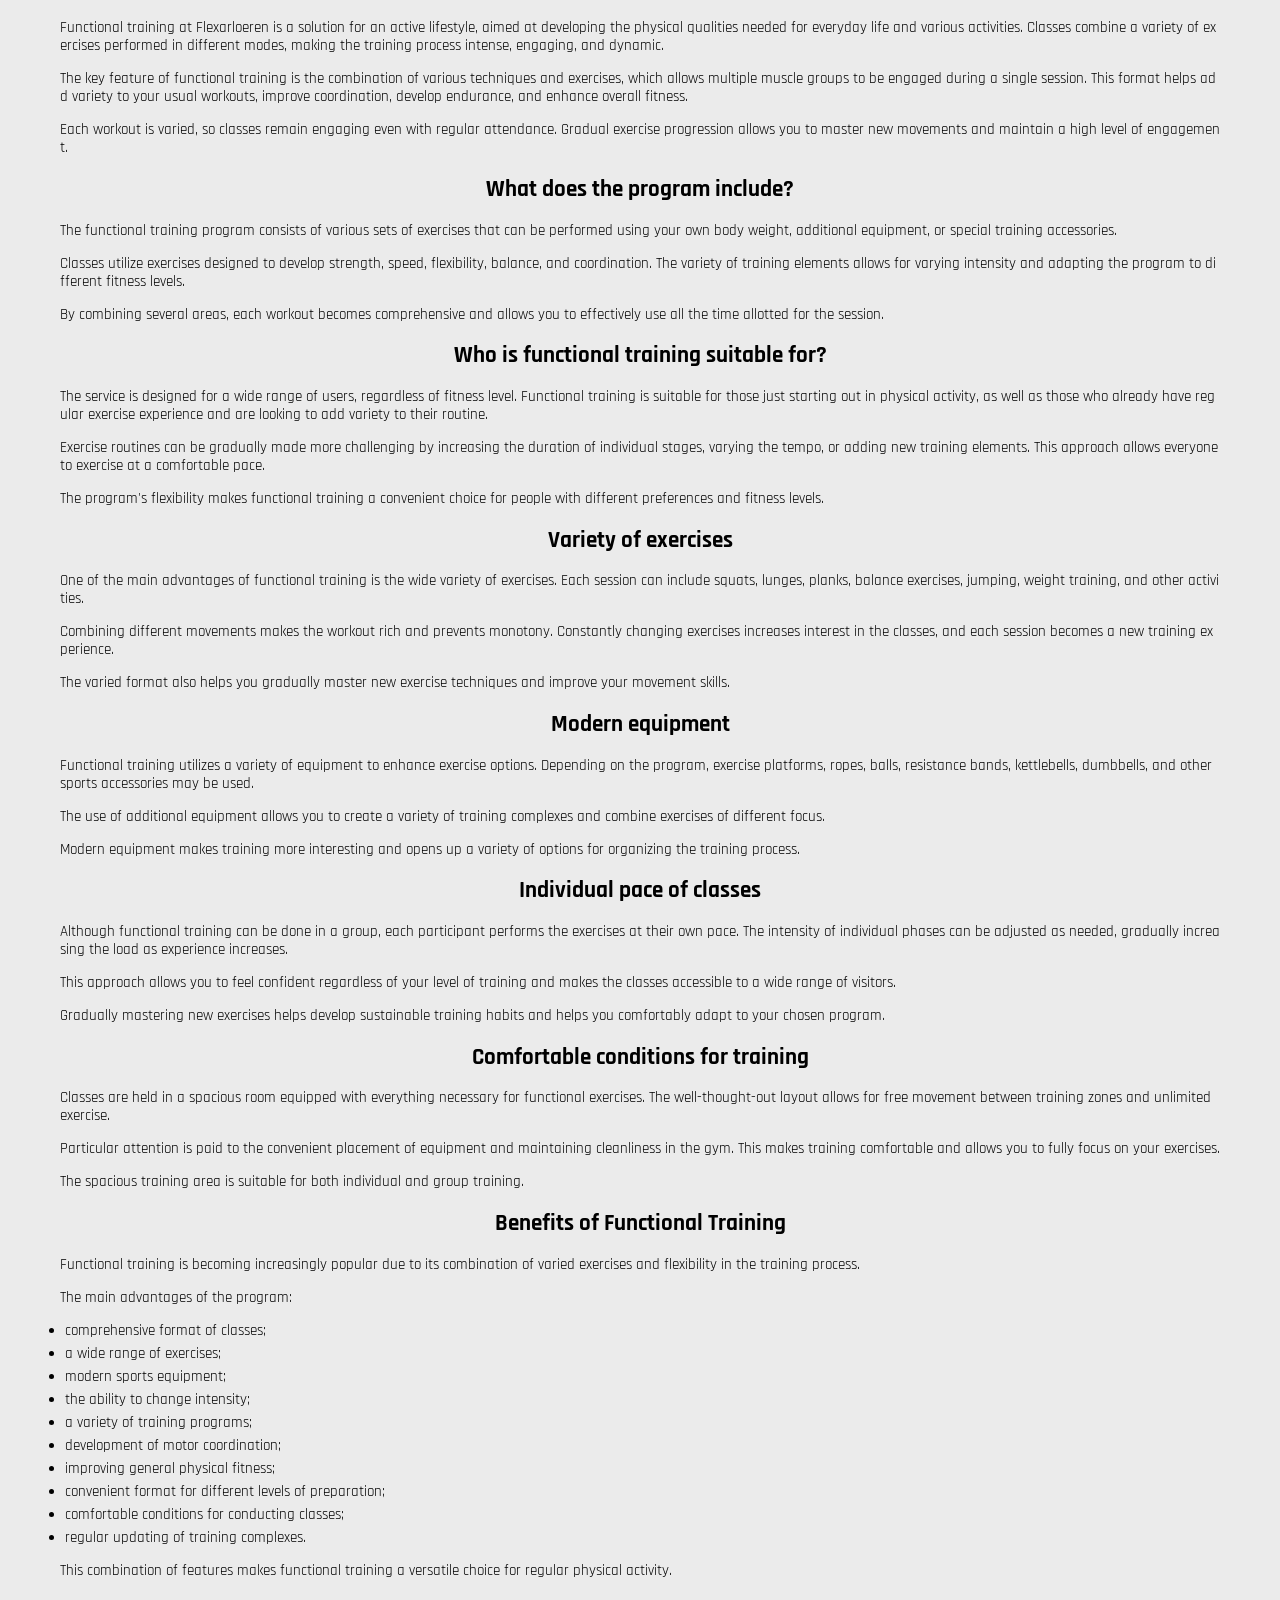
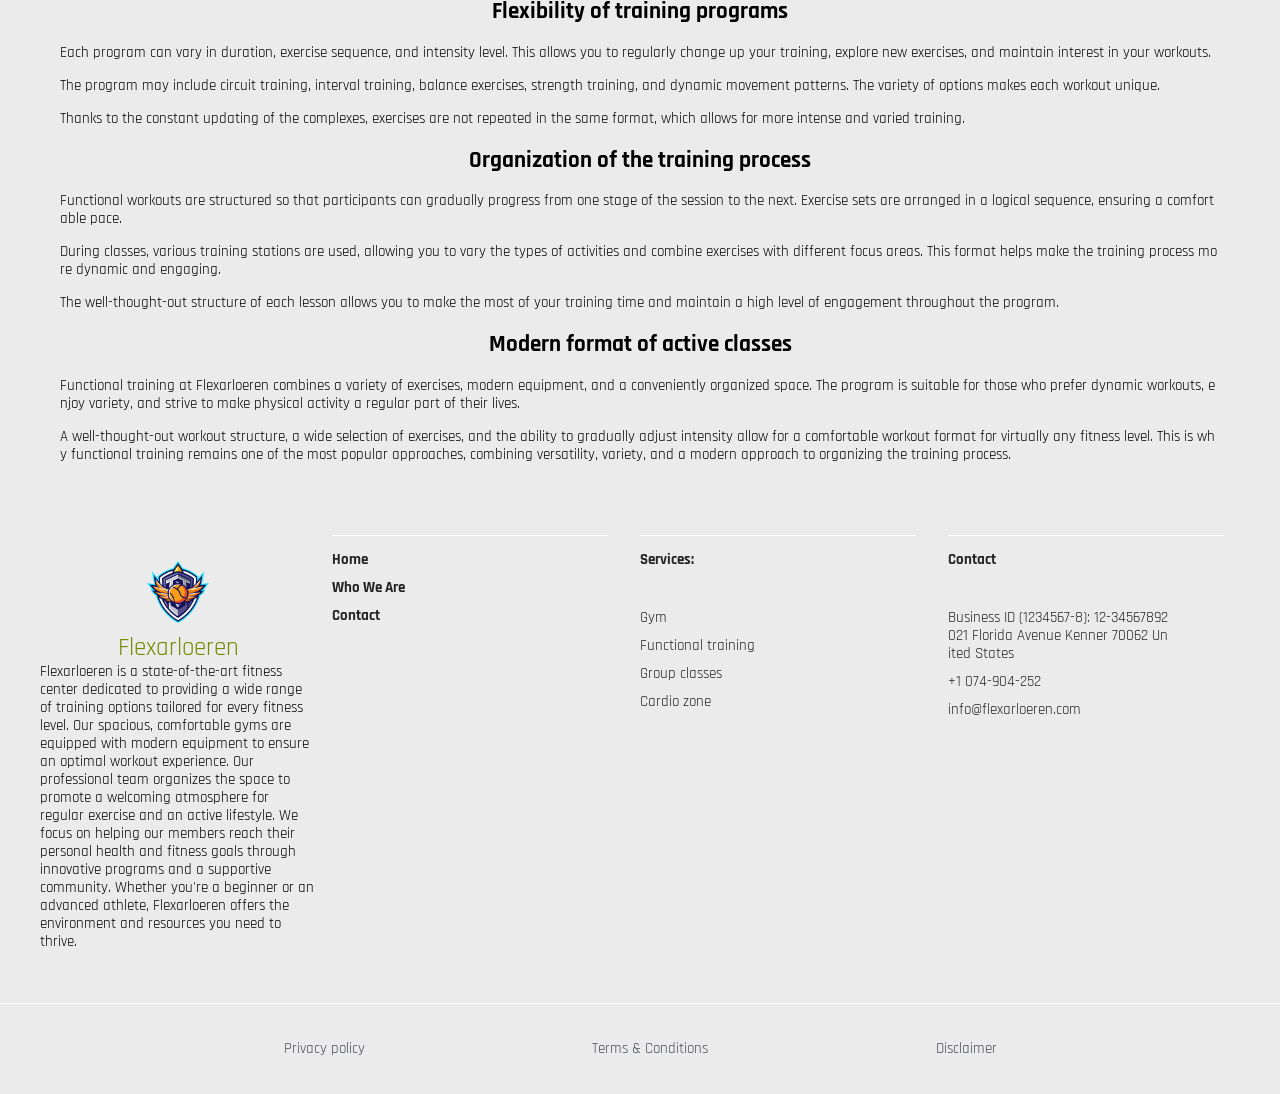
<file: functional-training.html>
<!DOCTYPE html>
<html>
    <head>
        <meta charset="UTF-8">
        <meta http-equiv="X-UA-Compatible" content="IE=edge">
        <meta name="viewport" content="width=device-width, initial-scale=1.0">
        <title>Flexarloeren — Functional training</title>
        <meta property="og:title" content="Flexarloeren — Functional training" />
        <meta property="og:image" content="visuals/Functional-training-2026-07-20-3.jpg"/>
        
        <meta property="og:description" content="Functional training at Flexarloeren is a solution for an active lifestyle, aimed at developing the physical...">
        <meta name="description" content="Functional training at Flexarloeren is a solution for an active lifestyle, aimed at developing the physical...">
  
  

        <link rel="shortcut icon" href="logo-main.png" type="image/x-icon">
        <link rel="stylesheet" href="main.css?rev=3727">
        
        

        <style>
        
        </style>

        
        </head>
        <body>

          <style>#consent-banner{position:fixed;bottom:0;left:0;width:100%;max-width:500px;background-color:#222;color:#fff;padding:15px;box-sizing:border-box;display:flex;flex-direction:column;align-items:center;z-index:9999;}#consent-banner .buttons{display:flex;gap:10px;margin-top:10px;}#consent-banner button{background-color:#4CAF50;color:#fff;border:none;padding:10px 15px;cursor:pointer;}@media(min-width:768px){#consent-banner{flex-direction:row;justify-content:space-between;}}</style>
<div id="consent-banner"><p>This website uses cookies to improve your experience.</p><div class="buttons"><button>Accept</button><button>Cancel</button></div></div>
<script>(function(){var m=document.cookie.match(/user_consent=true/);if(m){document.getElementById('consent-banner').style.display='none';}else{document.querySelectorAll('#consent-banner button').forEach(function(b){b.addEventListener('click',function(){document.getElementById('consent-banner').style.display='none';document.cookie='user_consent=true;path=/;max-age=31536000';});});}})();</script>

            <div class="header-sctn">
              <div class="header-block container-in">
                <header class="header-block" id="top">

                  <nav class="header-menu filter--widgetum">
                    <div class="logo-box">
                      <a href="./"> 
                        <div class="logo-site">
                          <img class="logo-image" src="logo-main.png"> 
                          <div class="header-title ">Flexarloeren</div>
                        </div>
                      </a>
                    </div>
                    
                    <div class="phone-menu-box">
                      <div class="phone-box">
                        
                        <p class="phone-header"><a class="text-hover" href="tel:+1 074-904-252">+1 074-904-252</a></p>
                        
                      </div>
                  
                  
                  
                     
                      <div class="menu-box">
                        <ul class="header-menu-items">
                          <li><a class="text-hover" href="./">Home</a></li>
                          <li><a class="text-hover" href="./#service-block">Services</a></li>
                          <li><a class="text-hover" href="who-we-are.html">Who We Are</a></li>
                          <li><a class="text-hover" href="help.html">Contact</a></li> 
                        </ul>
                      </div>

                      <span class="open-icon" id="menuToggle">
                        <svg xmlns="http://www.w3.org/2000/svg" viewBox="0 0 448 512" width="45px" fill="currentColor">
                          <path d="M8 256a56 56 0 1 1 112 0A56 56 0 1 1 8 256zm160 0a56 56 0 1 1 112 0 56 56 0 1 1 -112 0zm216-56a56 56 0 1 1 0 112 56 56 0 1 1 0-112z"/>
                        </svg>
                      </span>
                    </div>
                  </nav>
                  </header>

                  <nav class="menu-mobile" id="mobileMenu">
                    <span class="close-icon" id="menuClose">
                      <svg xmlns="http://www.w3.org/2000/svg" viewBox="0 0 512 512" width="45px" fill="currentColor">
                          <path d="M256 48a208 208 0 1 1 0 416 208 208 0 1 1 0-416zm0 464A256 256 0 1 0 256 0a256 256 0 1 0 0 512zM175 175c-9.4 9.4-9.4 24.6 0 33.9l47 47-47 47c-9.4 9.4-9.4 24.6 0 33.9s24.6 9.4 33.9 0l47-47 47 47c9.4 9.4 24.6 9.4 33.9 0s9.4-24.6 0-33.9l-47-47 47-47c9.4-9.4 9.4-24.6 0-33.9s-24.6-9.4-33.9 0l-47 47-47-47c-9.4-9.4-24.6-9.4-33.9 0z"/>
                      </svg>
                    </span>

                    <ul class="header-menu-mob-items">
                      <li><a class="text-hover" href="./">Home</a></li>
                      <li><a class="serv-title-menu text-hover" href="./#service-block">Services</a>
                        <ul class="serv-art-menu-heder-menu">
                          
                          <li class="">
                             <a class="text-hover" href="gym.html">Gym</a>
                          </li>
                          
                          
                          
                          <li class="">
                            <a class="text-hover" href="functional-training.html">Functional training</a>
                          </li>
                          
                         
                          
                          <li class="">
                            <a class="text-hover" href="group-classes.html">Group classes</a>
                          </li>
                          
                          
                          
                          <li class="">
                            <a class="text-hover" href="cardio-zone.html">Cardio zone</a>
                          </li>
                          
                          
                          </ul></li>
                      <li><a class="text-hover" href="who-we-are.html">Who We Are</a></li>
                      <li><a class="text-hover" href="help.html">Contact</a></li> 
                    </ul>

                  </nav>
      
                  </div>
                
                  <div class="head-sctn container-out">
                    <div class="overlay"></div>
                      <div class="head-block container-in">
                        <div class="head-title">
                            <h1>Welcome to Flexarloeren, your modern fitness center designed to support your active lifestyle. Enjoy our diverse workout programs, comfortable gyms, and expertly organized spaces where you can train regularly and achieve your health goals. Join us today and experience fitness like never before!</h1>
                            <span></span>
                        </div>

                        
                        
                      </div>
                  </div>
                   
                        <div class="login-box container-in">
                          <h2 class="form-title">Write to us</h2>
                           <form method="post" class="form" action="thank-you.php" id="formField">
                            
                             <label for="field-columncomponent-name">Enter your name</label><input class="input-field-columncomponent" id="field-columncomponentname" type="text" name="name_alternate-data" required> <label for="field-columncomponent-phone">Enter Your Phone Number</label><input name="phone_alternate-data" class="input-field-columncomponent" id="field-columncomponent-phone" type="tel" required> <label for="field-columncomponent-email">Email Address</label><input name="email_alternate-data" class="input-field-columncomponent" id="field-columncomponent-email" type="email" required>
                            <div class="input-field">
                              <label class="container">
                                <input type="checkbox" checked="checked">
                                <div class="checkmark"></div>
                            </label>
                              <label  for="Check1" class="log-box-label">I accept
                                  <a href="Privacy.html"  class="log-labelA"> Privacy policy</a> 
                              </label>
                            </div>
                              <div class="batton-form">
                                  <button type="submit" class="button-4">Consultation with a specialist</button>
                              </div>
                        </form>
                        </div>
                   

                </div>
              </div>
                
<div class="content-page-sctn hcontainer-out" id="">
  <div class="content-page-block container-in">
    
    <div class="content-page-img">
      <img src="visuals/Functional-training-2026-07-20-3.jpg" alt="Functional training"> 
    </div>
    <div class="content-page-cont">
      <h2>Functional training</h2>
    <div class="content-page-text">
      <p><span>Functional training at  Flexarloeren  is a solution for an active lifestyle, aimed at developing the physical qualities needed for everyday life and various activities. Classes combine a variety of exercises performed in different modes, making the training process intense, engaging, and dynamic.</span></p><p> <span>The key feature of functional training is the combination of various techniques and exercises, which allows multiple muscle groups to be engaged during a single session. This format helps add variety to your usual workouts, improve coordination, develop endurance, and enhance overall fitness.</span></p><p> <span>Each workout is varied, so classes remain engaging even with regular attendance. Gradual exercise progression allows you to master new movements and maintain a high level of engagement.</span></p><h2 style="text-align: center;"> <span>What does the program include?</span></h2><p> <span>The functional training program consists of various sets of exercises that can be performed using your own body weight, additional equipment, or special training accessories.</span></p><p> <span>Classes utilize exercises designed to develop strength, speed, flexibility, balance, and coordination. The variety of training elements allows for varying intensity and adapting the program to different fitness levels.</span></p><p> <span>By combining several areas, each workout becomes comprehensive and allows you to effectively use all the time allotted for the session.</span></p><h2 style="text-align: center;"> <span>Who is functional training suitable for?</span></h2><p> <span>The service is designed for a wide range of users, regardless of fitness level. Functional training is suitable for those just starting out in physical activity, as well as those who already have regular exercise experience and are looking to add variety to their routine.</span></p><p> <span>Exercise routines can be gradually made more challenging by increasing the duration of individual stages, varying the tempo, or adding new training elements. This approach allows everyone to exercise at a comfortable pace.</span></p><p> <span>The program's flexibility makes functional training a convenient choice for people with different preferences and fitness levels.</span></p><h2 style="text-align: center;"> <span>Variety of exercises</span></h2><p> <span>One of the main advantages of functional training is the wide variety of exercises. Each session can include squats, lunges, planks, balance exercises, jumping, weight training, and other activities.</span></p><p> <span>Combining different movements makes the workout rich and prevents monotony. Constantly changing exercises increases interest in the classes, and each session becomes a new training experience.</span></p><p> <span>The varied format also helps you gradually master new exercise techniques and improve your movement skills.</span></p><h2 style="text-align: center;"> <span>Modern equipment</span></h2><p> <span>Functional training utilizes a variety of equipment to enhance exercise options. Depending on the program, exercise platforms, ropes, balls, resistance bands, kettlebells, dumbbells, and other sports accessories may be used.</span></p><p> <span>The use of additional equipment allows you to create a variety of training complexes and combine exercises of different focus.</span></p><p> <span>Modern equipment makes training more interesting and opens up a variety of options for organizing the training process.</span></p><h2 style="text-align: center;"> <span>Individual pace of classes</span></h2><p> <span>Although functional training can be done in a group, each participant performs the exercises at their own pace. The intensity of individual phases can be adjusted as needed, gradually increasing the load as experience increases.</span></p><p> <span>This approach allows you to feel confident regardless of your level of training and makes the classes accessible to a wide range of visitors.</span></p><p> <span>Gradually mastering new exercises helps develop sustainable training habits and helps you comfortably adapt to your chosen program.</span></p><h2 style="text-align: center;"> <span>Comfortable conditions for training</span></h2><p> <span>Classes are held in a spacious room equipped with everything necessary for functional exercises. The well-thought-out layout allows for free movement between training zones and unlimited exercise.</span></p><p> <span>Particular attention is paid to the convenient placement of equipment and maintaining cleanliness in the gym. This makes training comfortable and allows you to fully focus on your exercises.</span></p><p> <span>The spacious training area is suitable for both individual and group training.</span></p><h2 style="text-align: center;"> <span>Benefits of Functional Training</span></h2><p> <span>Functional training is becoming increasingly popular due to its combination of varied exercises and flexibility in the training process.</span></p><p> <span>The main advantages of the program:</span></p><ul><li> <span>comprehensive format of classes;</span></li><li> <span>a wide range of exercises;</span></li><li> <span>modern sports equipment;</span></li><li> <span>the ability to change intensity;</span></li><li> <span>a variety of training programs;</span></li><li> <span>development of motor coordination;</span></li><li> <span>improving general physical fitness;</span></li><li> <span>convenient format for different levels of preparation;</span></li><li> <span>comfortable conditions for conducting classes;</span></li><li> <span>regular updating of training complexes.</span></li></ul><p> <span>This combination of features makes functional training a versatile choice for regular physical activity.</span></p><h2 style="text-align: center;"> <span>Flexibility of training programs</span></h2><p> <span>Each program can vary in duration, exercise sequence, and intensity level. This allows you to regularly change up your training, explore new exercises, and maintain interest in your workouts.</span></p><p> <span>The program may include circuit training, interval training, balance exercises, strength training, and dynamic movement patterns. The variety of options makes each workout unique.</span></p><p> <span>Thanks to the constant updating of the complexes, exercises are not repeated in the same format, which allows for more intense and varied training.</span></p><h2 style="text-align: center;"> <span>Organization of the training process</span></h2><p> <span>Functional workouts are structured so that participants can gradually progress from one stage of the session to the next. Exercise sets are arranged in a logical sequence, ensuring a comfortable pace.</span></p><p> <span>During classes, various training stations are used, allowing you to vary the types of activities and combine exercises with different focus areas. This format helps make the training process more dynamic and engaging.</span></p><p> <span>The well-thought-out structure of each lesson allows you to make the most of your training time and maintain a high level of engagement throughout the program.</span></p><h2 style="text-align: center;"> <span>Modern format of active classes</span></h2><p> <span>Functional training at  Flexarloeren  combines a variety of exercises, modern equipment, and a conveniently organized space. The program is suitable for those who prefer dynamic workouts, enjoy variety, and strive to make physical activity a regular part of their lives.</span></p><p> <span>A well-thought-out workout structure, a wide selection of exercises, and the ability to gradually adjust intensity allow for a comfortable workout format for virtually any fitness level. This is why functional training remains one of the most popular approaches, combining versatility, variety, and a modern approach to organizing the training process.</span></p>
    </div>
    </div>
    

  </div>
</div>




  <div class="footer-sctn container-out">
    <div class="container-in">


    <div class="logo-menu-footer">

    <div class="logo-box-footer">
       <a href="./"> 
        <div class="header-logo-footer">
          <img class="logo-image-footer" src="logo-main.png"> 
           <div class="header-title ">Flexarloeren</div>
        </div>
      </a>
      <div>
        Flexarloeren is a state-of-the-art fitness center dedicated to providing a wide range of training options tailored for every fitness level. Our spacious, comfortable gyms are equipped with modern equipment to ensure an optimal workout experience. Our professional team organizes the space to promote a welcoming atmosphere for regular exercise and an active lifestyle. We focus on helping our members reach their personal health and fitness goals through innovative programs and a supportive community. Whether you're a beginner or an advanced athlete, Flexarloeren offers the environment and resources you need to thrive.
      </div>
    </div>
 
    <div class="footer-menu">
        <nav class="footer-menu-block">
          <ul class="footer-menu-list">
            <li><a class="text-hover" href="./">Home</a></li>
            <li><a class="text-hover" href="who-we-are.html"> Who We Are</a></li>
            <li><a class="text-hover" href="help.html">Contact</a></li> 
          </ul>
        </nav>
    </div>
      
      <div class="footer-serv-art-block">
          <p><a class="menu-link-foot" href="#service-block">Services:</a></p>
          <ul class="serv-art-menu-footer">
          
          <li class="serv-art-item">
             <a class="text-hover" href="gym.html">Gym</a>
          </li>
          
          
          
          <li class="serv-art-item">
            <a class="text-hover" href="functional-training.html">Functional training</a>
          </li>
          
         
          
          <li class="serv-art-item">
            <a class="text-hover" href="group-classes.html">Group classes</a>
          </li>
          
          
          
          <li class="serv-art-item">
            <a class="text-hover" href="cardio-zone.html">Cardio zone</a>
          </li>
          
          
          </ul>
      </div>

      
      <div class="adres-footer-block" id="contactid">
        <p class="adres-title-footer"> Contact</p>
        <ul class="adres-items-footer">
           <li class="adres-item-footer">
            <a >Business ID (1234567-8): 12-34567892021 Florida Avenue Kenner 70062 United States</a></li>
            <li class="adres-item-footer">
              <a href="tel:+1 074-904-252">+1 074-904-252</a></li>
            <li class="adres-item-footer">
              <a href="mailto:info@flexarloeren.com">info@flexarloeren.com</a></li>
           </li>
         </ul>
      </div>
      

    </div>
 

    </div>
  </div>

  <div class="privacy-sctn container-out">
    <div class="container-in">
      <div class="privacy-items">
        <a class="text-hover" href="Privacy.html">Privacy policy</a>
        <a class="text-hover" href="terms.html">Terms & Conditions</a>
        <a class="text-hover" href="disclaimer.html">Disclaimer</a>
      </div>
    </div>
  </div>



  <script>
    const toggleButton = document.getElementById('menuToggle');
    const closeButton = document.getElementById('menuClose');
    const navigationMenu = document.getElementById('mobileMenu');
    const navigationLinks = document.querySelectorAll('.header-menu-items li a');
  
    toggleButton.addEventListener('click', () => {
        navigationMenu.classList.toggle('active');
    });
  
    closeButton.addEventListener('click', () => {
        navigationMenu.classList.remove('active');
    });
  
    navigationLinks.forEach(link => {
        link.addEventListener('click', () => {
            navigationMenu.classList.remove('active');
        });
    });
  </script>
  








        

        
</body>
</html>
</file>
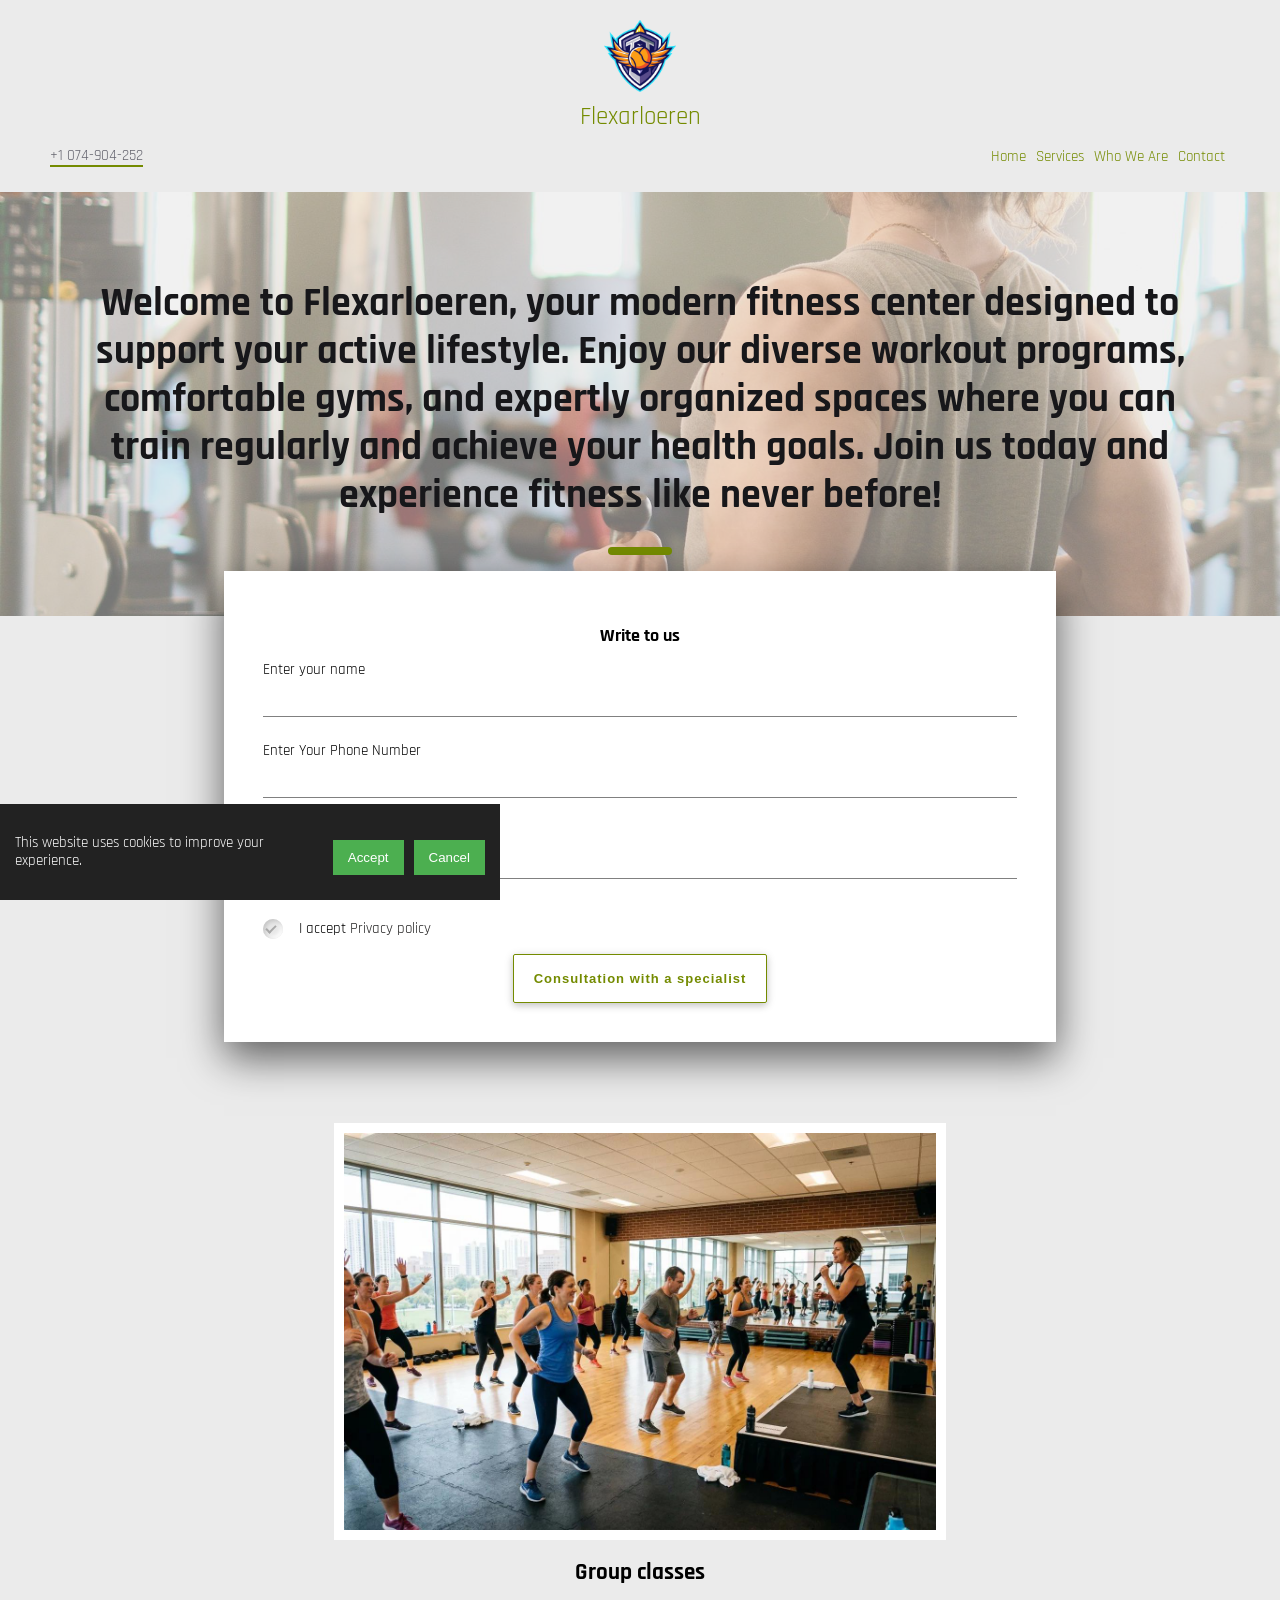
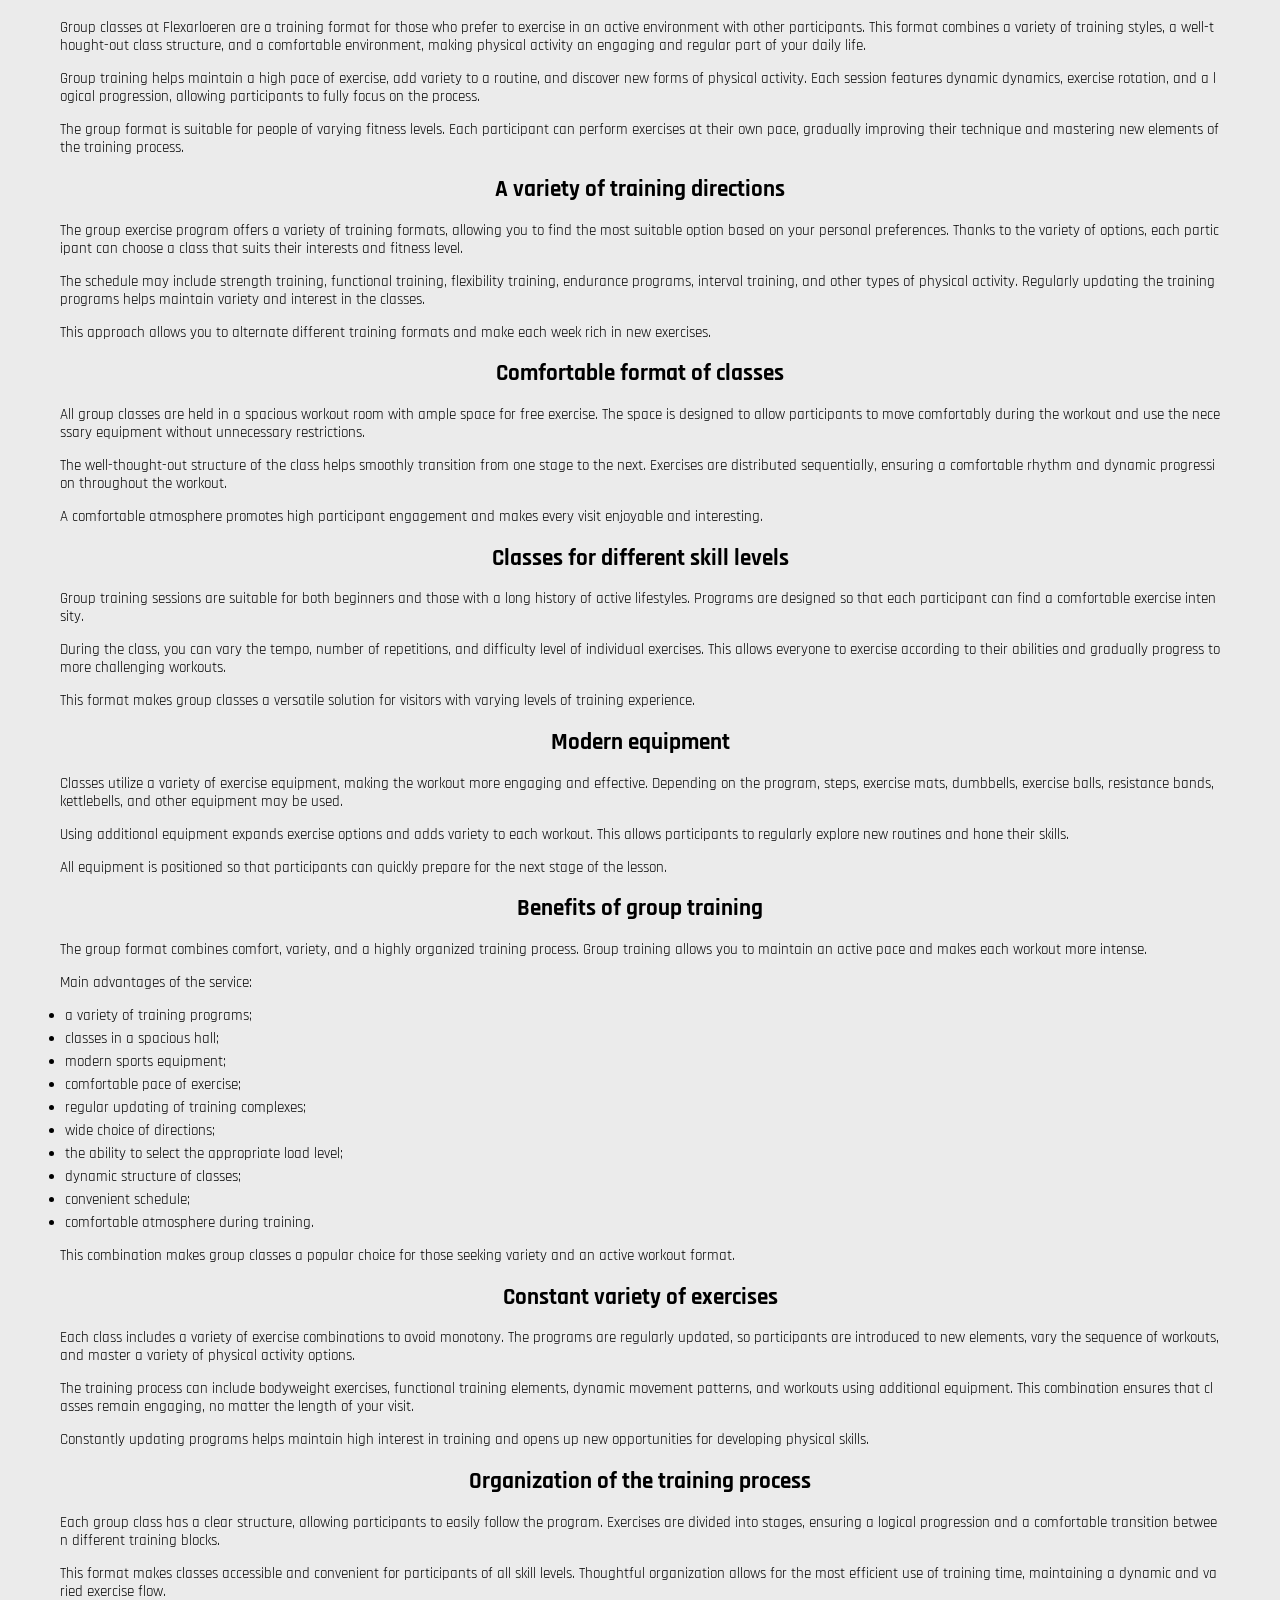
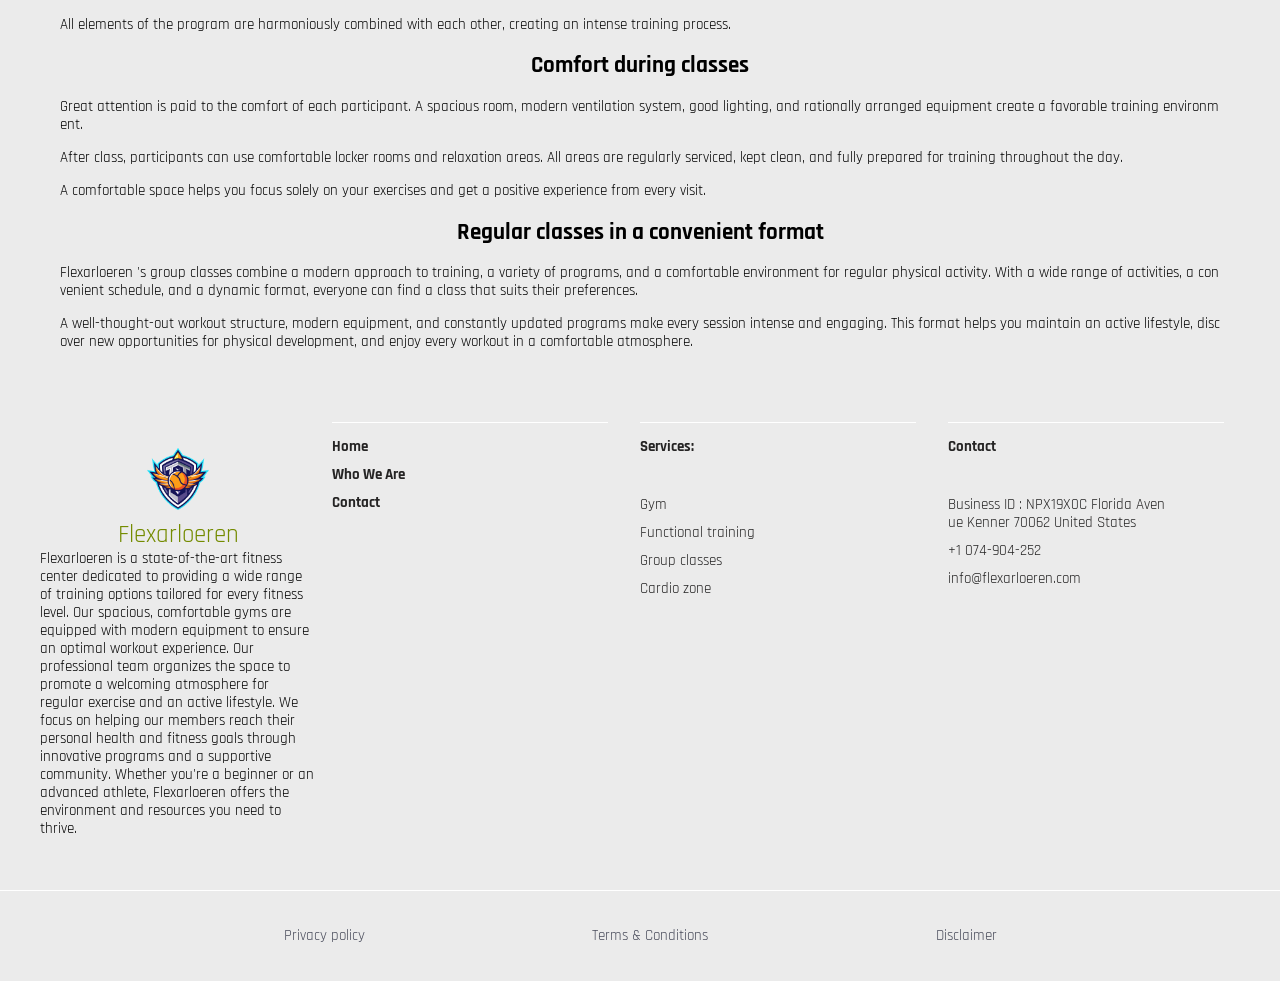
<file: group-classes.html>
<!DOCTYPE html>
<html>
    <head>
        <meta charset="UTF-8">
        <meta http-equiv="X-UA-Compatible" content="IE=edge">
        <meta name="viewport" content="width=device-width, initial-scale=1.0">
        <title>Flexarloeren — Group classes</title>
        <meta property="og:title" content="Flexarloeren — Group classes" />
        <meta property="og:image" content="visuals/Group_classes_2026-07-20_4.jpg"/>
        
        <meta property="og:description" content="Group classes at Flexarloeren are a training format for those who prefer to exercise in an active environment with other participants. This format">
        <meta name="description" content="Group classes at Flexarloeren are a training format for those who prefer to exercise in an active environment with other participants. This format">
  
  

        <link rel="shortcut icon" href="logo-main.png" type="image/x-icon">
        <link rel="stylesheet" href="main.css?rev=3727">
        
        

        <style>
        
        </style>

        
        </head>
        <body>

          <style>#consent-banner{position:fixed;bottom:0;left:0;width:100%;max-width:500px;background-color:#222;color:#fff;padding:15px;box-sizing:border-box;display:flex;flex-direction:column;align-items:center;z-index:9999;}#consent-banner .buttons{display:flex;gap:10px;margin-top:10px;}#consent-banner button{background-color:#4CAF50;color:#fff;border:none;padding:10px 15px;cursor:pointer;}@media(min-width:768px){#consent-banner{flex-direction:row;justify-content:space-between;}}</style>
<div id="consent-banner"><p>This website uses cookies to improve your experience.</p><div class="buttons"><button>Accept</button><button>Cancel</button></div></div>
<script>(function(){var m=document.cookie.match(/user_consent=true/);if(m){document.getElementById('consent-banner').style.display='none';}else{document.querySelectorAll('#consent-banner button').forEach(function(b){b.addEventListener('click',function(){document.getElementById('consent-banner').style.display='none';document.cookie='user_consent=true;path=/;max-age=31536000';});});}})();</script>

            <div class="header-sctn">
              <div class="header-block container-in">
                <header class="header-block" id="top">

                  <nav class="header-menu filter--widgetum">
                    <div class="logo-box">
                      <a href="./"> 
                        <div class="logo-site">
                          <img class="logo-image" src="logo-main.png"> 
                          <div class="header-title ">Flexarloeren</div>
                        </div>
                      </a>
                    </div>
                    
                    <div class="phone-menu-box">
                      <div class="phone-box">
                        
                        <p class="phone-header"><a class="text-hover" href="tel:+1 074-904-252">+1 074-904-252</a></p>
                        
                      </div>
                  
                  
                  
                     
                      <div class="menu-box">
                        <ul class="header-menu-items">
                          <li><a class="text-hover" href="./">Home</a></li>
                          <li><a class="text-hover" href="./#service-block">Services</a></li>
                          <li><a class="text-hover" href="who-we-are.html">Who We Are</a></li>
                          <li><a class="text-hover" href="help.html">Contact</a></li> 
                        </ul>
                      </div>

                      <span class="open-icon" id="menuToggle">
                        <svg xmlns="http://www.w3.org/2000/svg" viewBox="0 0 448 512" width="45px" fill="currentColor">
                          <path d="M8 256a56 56 0 1 1 112 0A56 56 0 1 1 8 256zm160 0a56 56 0 1 1 112 0 56 56 0 1 1 -112 0zm216-56a56 56 0 1 1 0 112 56 56 0 1 1 0-112z"/>
                        </svg>
                      </span>
                    </div>
                  </nav>
                  </header>

                  <nav class="menu-mobile" id="mobileMenu">
                    <span class="close-icon" id="menuClose">
                      <svg xmlns="http://www.w3.org/2000/svg" viewBox="0 0 512 512" width="45px" fill="currentColor">
                          <path d="M256 48a208 208 0 1 1 0 416 208 208 0 1 1 0-416zm0 464A256 256 0 1 0 256 0a256 256 0 1 0 0 512zM175 175c-9.4 9.4-9.4 24.6 0 33.9l47 47-47 47c-9.4 9.4-9.4 24.6 0 33.9s24.6 9.4 33.9 0l47-47 47 47c9.4 9.4 24.6 9.4 33.9 0s9.4-24.6 0-33.9l-47-47 47-47c9.4-9.4 9.4-24.6 0-33.9s-24.6-9.4-33.9 0l-47 47-47-47c-9.4-9.4-24.6-9.4-33.9 0z"/>
                      </svg>
                    </span>

                    <ul class="header-menu-mob-items">
                      <li><a class="text-hover" href="./">Home</a></li>
                      <li><a class="serv-title-menu text-hover" href="./#service-block">Services</a>
                        <ul class="serv-art-menu-heder-menu">
                          
                          <li class="">
                             <a class="text-hover" href="gym.html">Gym</a>
                          </li>
                          
                          
                          
                          <li class="">
                            <a class="text-hover" href="functional-training.html">Functional training</a>
                          </li>
                          
                         
                          
                          <li class="">
                            <a class="text-hover" href="group-classes.html">Group classes</a>
                          </li>
                          
                          
                          
                          <li class="">
                            <a class="text-hover" href="cardio-zone.html">Cardio zone</a>
                          </li>
                          
                          
                          </ul></li>
                      <li><a class="text-hover" href="who-we-are.html">Who We Are</a></li>
                      <li><a class="text-hover" href="help.html">Contact</a></li> 
                    </ul>

                  </nav>
      
                  </div>
                
                  <div class="head-sctn container-out">
                    <div class="overlay"></div>
                      <div class="head-block container-in">
                        <div class="head-title">
                            <h1>Welcome to Flexarloeren, your modern fitness center designed to support your active lifestyle. Enjoy our diverse workout programs, comfortable gyms, and expertly organized spaces where you can train regularly and achieve your health goals. Join us today and experience fitness like never before!</h1>
                            <span></span>
                        </div>

                        
                        
                      </div>
                  </div>
                   
                        <div class="login-box container-in">
                          <h2 class="form-title">Write to us</h2>
                           <form method="post" class="form" action="thank-you.php" id="formField">
                            
                             <label for="field-columncomponent-name">Enter your name</label><input class="input-field-columncomponent" id="field-columncomponentname" type="text" name="name_alternate-data" required> <label for="field-columncomponent-phone">Enter Your Phone Number</label><input name="phone_alternate-data" class="input-field-columncomponent" id="field-columncomponent-phone" type="tel" required> <label for="field-columncomponent-email">Email Address</label><input name="email_alternate-data" class="input-field-columncomponent" id="field-columncomponent-email" type="email" required>
                            <div class="input-field">
                              <label class="container">
                                <input type="checkbox" checked="checked">
                                <div class="checkmark"></div>
                            </label>
                              <label  for="Check1" class="log-box-label">I accept
                                  <a href="Privacy.html"  class="log-labelA"> Privacy policy</a> 
                              </label>
                            </div>
                              <div class="batton-form">
                                  <button type="submit" class="button-4">Consultation with a specialist</button>
                              </div>
                        </form>
                        </div>
                   

                </div>
              </div>
                
<div class="content-page-sctn hcontainer-out" id="">
  <div class="content-page-block container-in">
    
    <div class="content-page-img">
      <img src="visuals/Group_classes_2026-07-20_4.jpg" alt="Group classes"> 
    </div>
    <div class="content-page-cont">
      <h2>Group classes</h2>
    <div class="content-page-text">
      <p><span>Group classes at  Flexarloeren  are a training format for those who prefer to exercise in an active environment with other participants. This format combines a variety of training styles, a well-thought-out class structure, and a comfortable environment, making physical activity an engaging and regular part of your daily life.</span></p><p> <span>Group training helps maintain a high pace of exercise, add variety to a routine, and discover new forms of physical activity. Each session features dynamic dynamics, exercise rotation, and a logical progression, allowing participants to fully focus on the process.</span></p><p> <span>The group format is suitable for people of varying fitness levels. Each participant can perform exercises at their own pace, gradually improving their technique and mastering new elements of the training process.</span></p><h2 style="text-align: center;"> <span>A variety of training directions</span></h2><p> <span>The group exercise program offers a variety of training formats, allowing you to find the most suitable option based on your personal preferences. Thanks to the variety of options, each participant can choose a class that suits their interests and fitness level.</span></p><p> <span>The schedule may include strength training, functional training, flexibility training, endurance programs, interval training, and other types of physical activity. Regularly updating the training programs helps maintain variety and interest in the classes.</span></p><p> <span>This approach allows you to alternate different training formats and make each week rich in new exercises.</span></p><h2 style="text-align: center;"> <span>Comfortable format of classes</span></h2><p> <span>All group classes are held in a spacious workout room with ample space for free exercise. The space is designed to allow participants to move comfortably during the workout and use the necessary equipment without unnecessary restrictions.</span></p><p> <span>The well-thought-out structure of the class helps smoothly transition from one stage to the next. Exercises are distributed sequentially, ensuring a comfortable rhythm and dynamic progression throughout the workout.</span></p><p> <span>A comfortable atmosphere promotes high participant engagement and makes every visit enjoyable and interesting.</span></p><h2 style="text-align: center;"> <span>Classes for different skill levels</span></h2><p> <span>Group training sessions are suitable for both beginners and those with a long history of active lifestyles. Programs are designed so that each participant can find a comfortable exercise intensity.</span></p><p> <span>During the class, you can vary the tempo, number of repetitions, and difficulty level of individual exercises. This allows everyone to exercise according to their abilities and gradually progress to more challenging workouts.</span></p><p> <span>This format makes group classes a versatile solution for visitors with varying levels of training experience.</span></p><h2 style="text-align: center;"> <span>Modern equipment</span></h2><p> <span>Classes utilize a variety of exercise equipment, making the workout more engaging and effective. Depending on the program, steps, exercise mats, dumbbells, exercise balls, resistance bands, kettlebells, and other equipment may be used.</span></p><p> <span>Using additional equipment expands exercise options and adds variety to each workout. This allows participants to regularly explore new routines and hone their skills.</span></p><p> <span>All equipment is positioned so that participants can quickly prepare for the next stage of the lesson.</span></p><h2 style="text-align: center;"> <span>Benefits of group training</span></h2><p> <span>The group format combines comfort, variety, and a highly organized training process. Group training allows you to maintain an active pace and makes each workout more intense.</span></p><p> <span>Main advantages of the service:</span></p><ul><li> <span>a variety of training programs;</span></li><li> <span>classes in a spacious hall;</span></li><li> <span>modern sports equipment;</span></li><li> <span>comfortable pace of exercise;</span></li><li> <span>regular updating of training complexes;</span></li><li> <span>wide choice of directions;</span></li><li> <span>the ability to select the appropriate load level;</span></li><li> <span>dynamic structure of classes;</span></li><li> <span>convenient schedule;</span></li><li> <span>comfortable atmosphere during training.</span></li></ul><p> <span>This combination makes group classes a popular choice for those seeking variety and an active workout format.</span></p><h2 style="text-align: center;"> <span>Constant variety of exercises</span></h2><p> <span>Each class includes a variety of exercise combinations to avoid monotony. The programs are regularly updated, so participants are introduced to new elements, vary the sequence of workouts, and master a variety of physical activity options.</span></p><p> <span>The training process can include bodyweight exercises, functional training elements, dynamic movement patterns, and workouts using additional equipment. This combination ensures that classes remain engaging, no matter the length of your visit.</span></p><p> <span>Constantly updating programs helps maintain high interest in training and opens up new opportunities for developing physical skills.</span></p><h2 style="text-align: center;"> <span>Organization of the training process</span></h2><p> <span>Each group class has a clear structure, allowing participants to easily follow the program. Exercises are divided into stages, ensuring a logical progression and a comfortable transition between different training blocks.</span></p><p> <span>This format makes classes accessible and convenient for participants of all skill levels. Thoughtful organization allows for the most efficient use of training time, maintaining a dynamic and varied exercise flow.</span></p><p> <span>All elements of the program are harmoniously combined with each other, creating an intense training process.</span></p><h2 style="text-align: center;"> <span>Comfort during classes</span></h2><p> <span>Great attention is paid to the comfort of each participant. A spacious room, modern ventilation system, good lighting, and rationally arranged equipment create a favorable training environment.</span></p><p> <span>After class, participants can use comfortable locker rooms and relaxation areas. All areas are regularly serviced, kept clean, and fully prepared for training throughout the day.</span></p><p> <span>A comfortable space helps you focus solely on your exercises and get a positive experience from every visit.</span></p><h2 style="text-align: center;"> <span>Regular classes in a convenient format</span></h2><p> <span> Flexarloeren  's group classes combine a modern approach to training, a variety of programs, and a comfortable environment for regular physical activity. With a wide range of activities, a convenient schedule, and a dynamic format, everyone can find a class that suits their preferences.</span></p><p> <span>A well-thought-out workout structure, modern equipment, and constantly updated programs make every session intense and engaging. This format helps you maintain an active lifestyle, discover new opportunities for physical development, and enjoy every workout in a comfortable atmosphere.</span></p>
    </div>
    </div>
    

  </div>
</div>




  <div class="footer-sctn container-out">
    <div class="container-in">


    <div class="logo-menu-footer">

    <div class="logo-box-footer">
       <a href="./"> 
        <div class="header-logo-footer">
          <img class="logo-image-footer" src="logo-main.png"> 
           <div class="header-title ">Flexarloeren</div>
        </div>
      </a>
      <div>
        Flexarloeren is a state-of-the-art fitness center dedicated to providing a wide range of training options tailored for every fitness level. Our spacious, comfortable gyms are equipped with modern equipment to ensure an optimal workout experience. Our professional team organizes the space to promote a welcoming atmosphere for regular exercise and an active lifestyle. We focus on helping our members reach their personal health and fitness goals through innovative programs and a supportive community. Whether you're a beginner or an advanced athlete, Flexarloeren offers the environment and resources you need to thrive.
      </div>
    </div>
 
    <div class="footer-menu">
        <nav class="footer-menu-block">
          <ul class="footer-menu-list">
            <li><a class="text-hover" href="./">Home</a></li>
            <li><a class="text-hover" href="who-we-are.html"> Who We Are</a></li>
            <li><a class="text-hover" href="help.html">Contact</a></li> 
          </ul>
        </nav>
    </div>
      
      <div class="footer-serv-art-block">
          <p><a class="menu-link-foot" href="#service-block">Services:</a></p>
          <ul class="serv-art-menu-footer">
          
          <li class="serv-art-item">
             <a class="text-hover" href="gym.html">Gym</a>
          </li>
          
          
          
          <li class="serv-art-item">
            <a class="text-hover" href="functional-training.html">Functional training</a>
          </li>
          
         
          
          <li class="serv-art-item">
            <a class="text-hover" href="group-classes.html">Group classes</a>
          </li>
          
          
          
          <li class="serv-art-item">
            <a class="text-hover" href="cardio-zone.html">Cardio zone</a>
          </li>
          
          
          </ul>
      </div>

      
      <div class="adres-footer-block" id="contactid">
        <p class="adres-title-footer"> Contact</p>
        <ul class="adres-items-footer">
           <li class="adres-item-footer">
            <a >Business ID : NPX19X0C Florida Avenue Kenner 70062 United States</a></li>
            <li class="adres-item-footer">
              <a href="tel:+1 074-904-252">+1 074-904-252</a></li>
            <li class="adres-item-footer">
              <a href="mailto:info@flexarloeren.com">info@flexarloeren.com</a></li>
           </li>
         </ul>
      </div>
      

    </div>
 

    </div>
  </div>

  <div class="privacy-sctn container-out">
    <div class="container-in">
      <div class="privacy-items">
        <a class="text-hover" href="Privacy.html">Privacy policy</a>
        <a class="text-hover" href="terms.html">Terms & Conditions</a>
        <a class="text-hover" href="disclaimer.html">Disclaimer</a>
      </div>
    </div>
  </div>



  <script>
    const toggleButton = document.getElementById('menuToggle');
    const closeButton = document.getElementById('menuClose');
    const navigationMenu = document.getElementById('mobileMenu');
    const navigationLinks = document.querySelectorAll('.header-menu-items li a');
  
    toggleButton.addEventListener('click', () => {
        navigationMenu.classList.toggle('active');
    });
  
    closeButton.addEventListener('click', () => {
        navigationMenu.classList.remove('active');
    });
  
    navigationLinks.forEach(link => {
        link.addEventListener('click', () => {
            navigationMenu.classList.remove('active');
        });
    });
  </script>
  








        

        
</body>
</html>
</file>
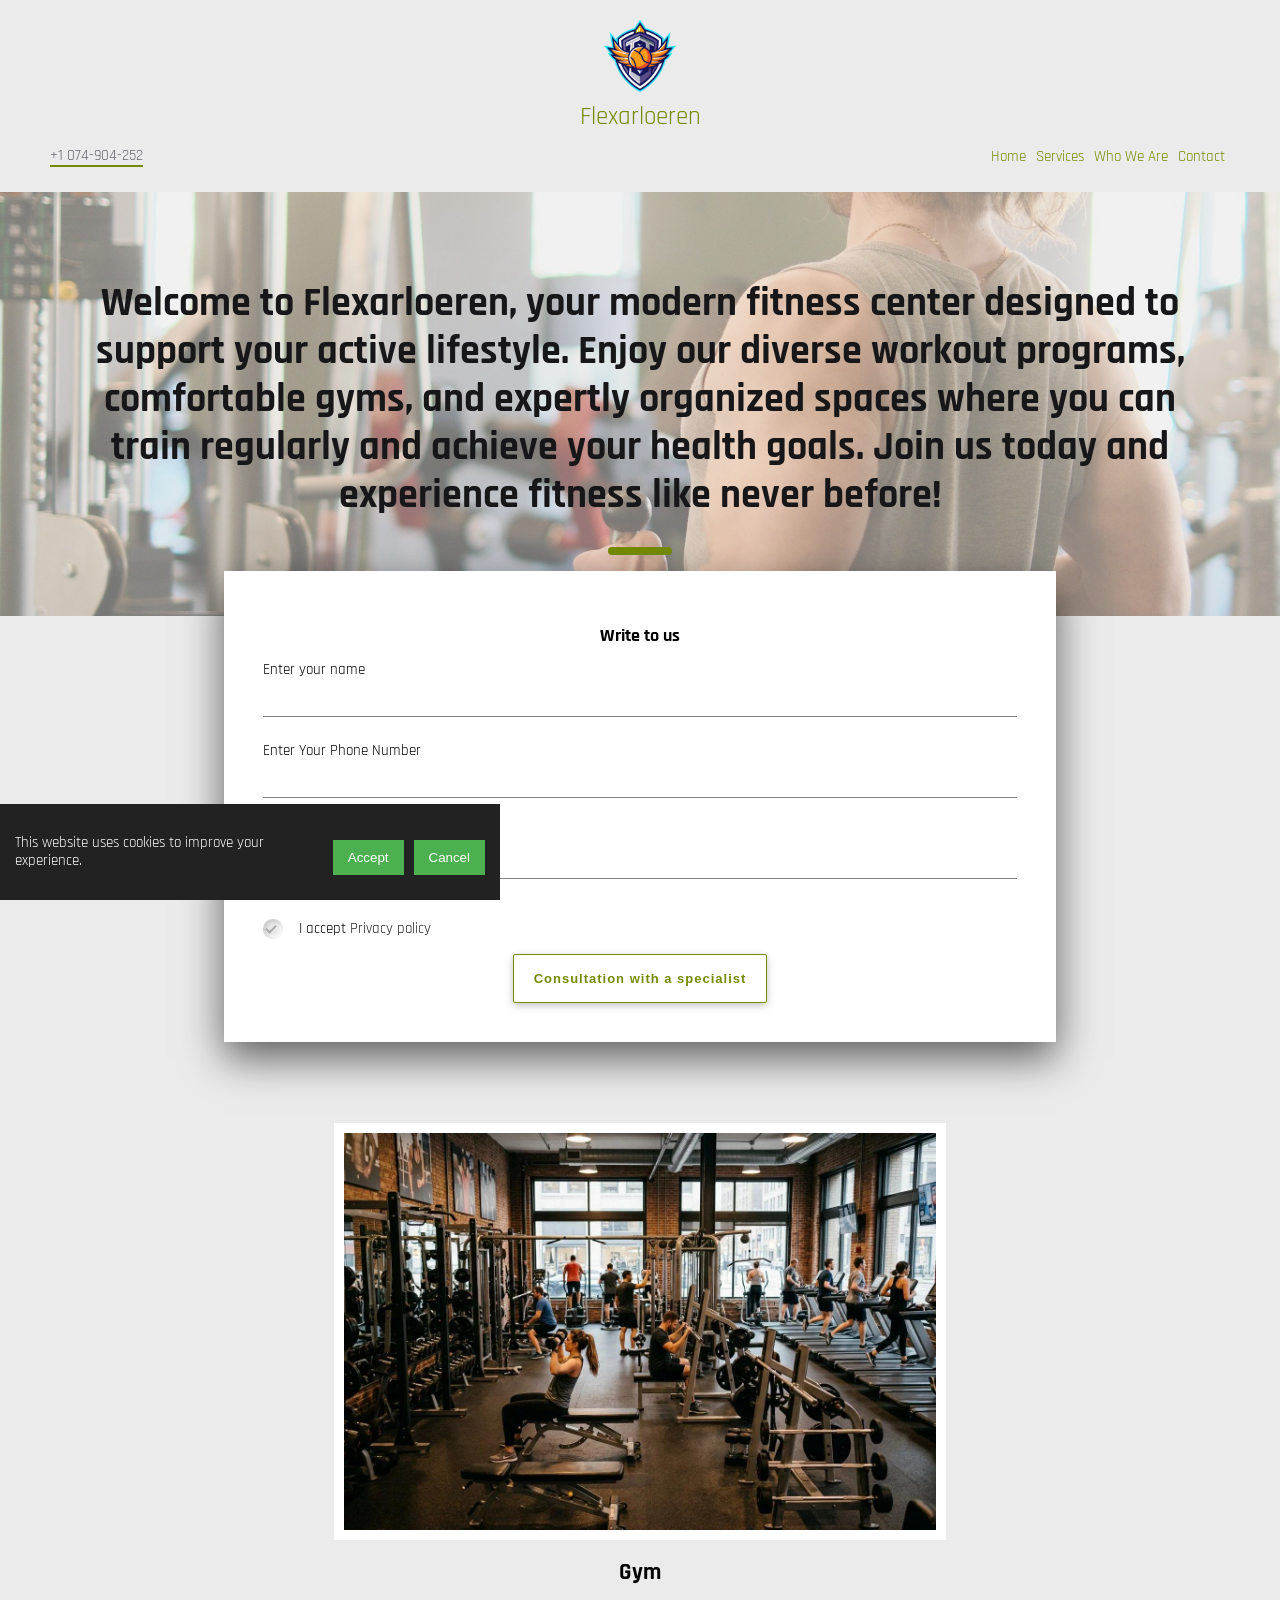
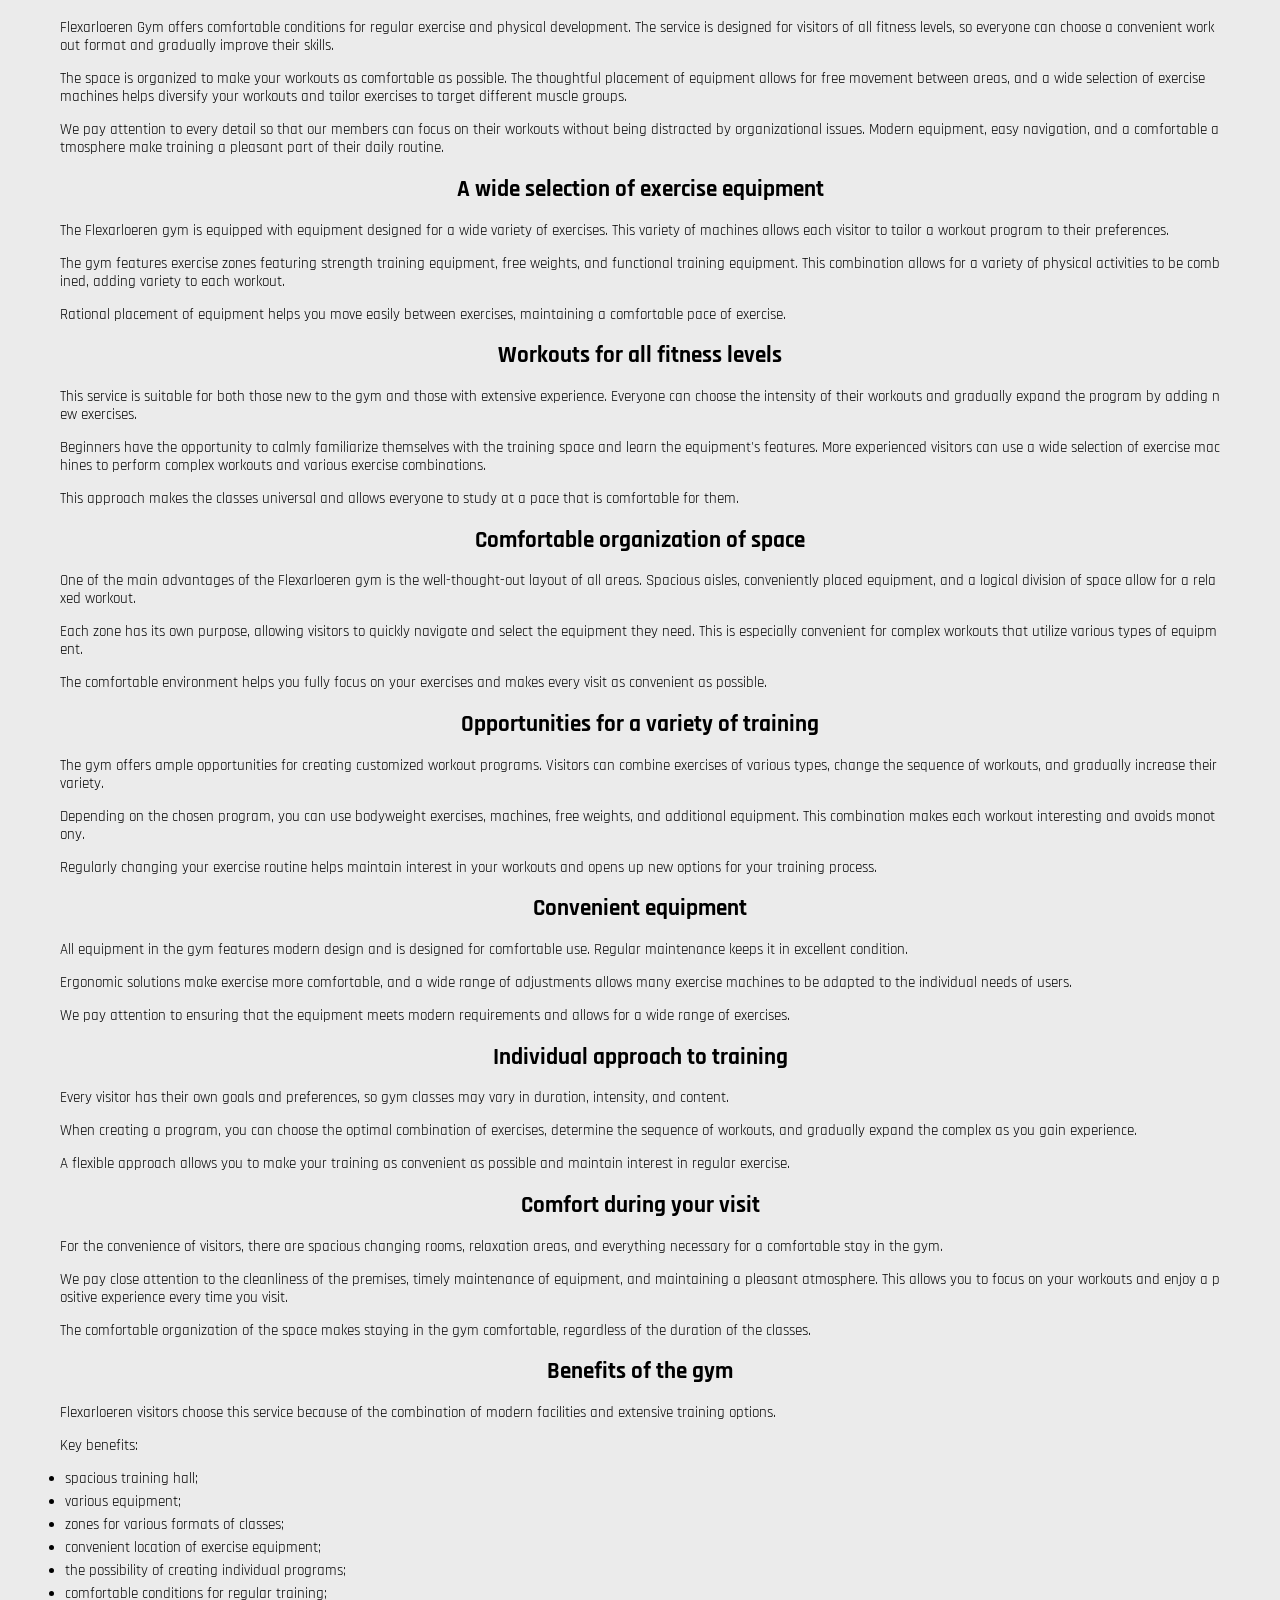
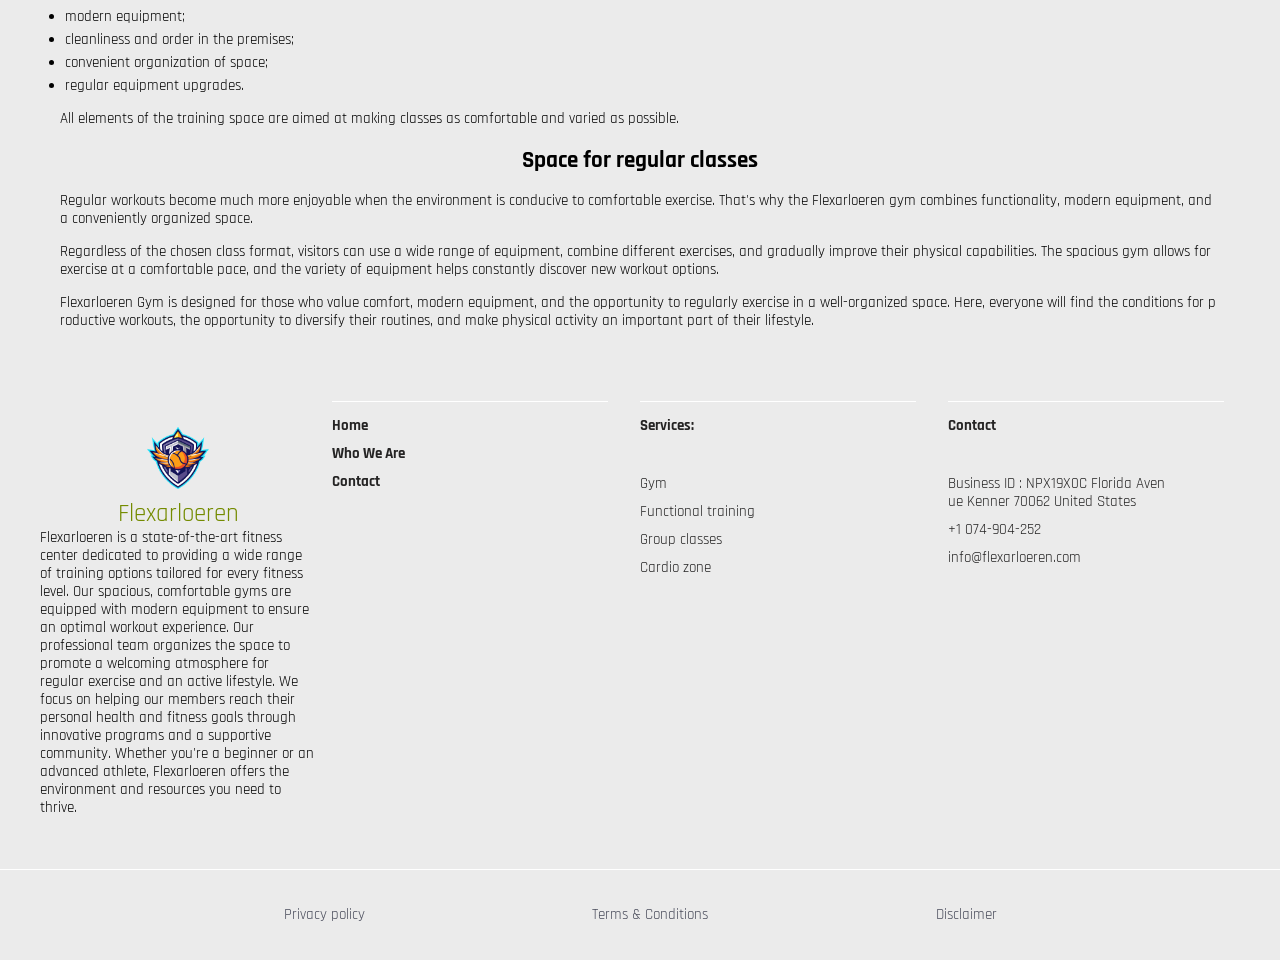
<file: gym.html>
<!DOCTYPE html>
<html>
    <head>
        <meta charset="UTF-8">
        <meta http-equiv="X-UA-Compatible" content="IE=edge">
        <meta name="viewport" content="width=device-width, initial-scale=1.0">
        <title>Flexarloeren — Gym</title>
        <meta property="og:title" content="Flexarloeren — Gym" />
        <meta property="og:image" content="visuals/Gym_71858_2.jpg"/>
        
        <meta property="og:description" content="Flexarloeren Gym offers comfortable conditions for regular exercise and physical development. The service is designed for visitors of all fitness levels, so.">
        <meta name="description" content="Flexarloeren Gym offers comfortable conditions for regular exercise and physical development. The service is designed for visitors of all fitness levels, so.">
  
  

        <link rel="shortcut icon" href="logo-main.png" type="image/x-icon">
        <link rel="stylesheet" href="main.css?rev=3727">
        
        

        <style>
        
        </style>

        
        </head>
        <body>

          <style>#consent-banner{position:fixed;bottom:0;left:0;width:100%;max-width:500px;background-color:#222;color:#fff;padding:15px;box-sizing:border-box;display:flex;flex-direction:column;align-items:center;z-index:9999;}#consent-banner .buttons{display:flex;gap:10px;margin-top:10px;}#consent-banner button{background-color:#4CAF50;color:#fff;border:none;padding:10px 15px;cursor:pointer;}@media(min-width:768px){#consent-banner{flex-direction:row;justify-content:space-between;}}</style>
<div id="consent-banner"><p>This website uses cookies to improve your experience.</p><div class="buttons"><button>Accept</button><button>Cancel</button></div></div>
<script>(function(){var m=document.cookie.match(/user_consent=true/);if(m){document.getElementById('consent-banner').style.display='none';}else{document.querySelectorAll('#consent-banner button').forEach(function(b){b.addEventListener('click',function(){document.getElementById('consent-banner').style.display='none';document.cookie='user_consent=true;path=/;max-age=31536000';});});}})();</script>

            <div class="header-sctn">
              <div class="header-block container-in">
                <header class="header-block" id="top">

                  <nav class="header-menu filter--widgetum">
                    <div class="logo-box">
                      <a href="./"> 
                        <div class="logo-site">
                          <img class="logo-image" src="logo-main.png"> 
                          <div class="header-title ">Flexarloeren</div>
                        </div>
                      </a>
                    </div>
                    
                    <div class="phone-menu-box">
                      <div class="phone-box">
                        
                        <p class="phone-header"><a class="text-hover" href="tel:+1 074-904-252">+1 074-904-252</a></p>
                        
                      </div>
                  
                  
                  
                     
                      <div class="menu-box">
                        <ul class="header-menu-items">
                          <li><a class="text-hover" href="./">Home</a></li>
                          <li><a class="text-hover" href="./#service-block">Services</a></li>
                          <li><a class="text-hover" href="who-we-are.html">Who We Are</a></li>
                          <li><a class="text-hover" href="help.html">Contact</a></li> 
                        </ul>
                      </div>

                      <span class="open-icon" id="menuToggle">
                        <svg xmlns="http://www.w3.org/2000/svg" viewBox="0 0 448 512" width="45px" fill="currentColor">
                          <path d="M8 256a56 56 0 1 1 112 0A56 56 0 1 1 8 256zm160 0a56 56 0 1 1 112 0 56 56 0 1 1 -112 0zm216-56a56 56 0 1 1 0 112 56 56 0 1 1 0-112z"/>
                        </svg>
                      </span>
                    </div>
                  </nav>
                  </header>

                  <nav class="menu-mobile" id="mobileMenu">
                    <span class="close-icon" id="menuClose">
                      <svg xmlns="http://www.w3.org/2000/svg" viewBox="0 0 512 512" width="45px" fill="currentColor">
                          <path d="M256 48a208 208 0 1 1 0 416 208 208 0 1 1 0-416zm0 464A256 256 0 1 0 256 0a256 256 0 1 0 0 512zM175 175c-9.4 9.4-9.4 24.6 0 33.9l47 47-47 47c-9.4 9.4-9.4 24.6 0 33.9s24.6 9.4 33.9 0l47-47 47 47c9.4 9.4 24.6 9.4 33.9 0s9.4-24.6 0-33.9l-47-47 47-47c9.4-9.4 9.4-24.6 0-33.9s-24.6-9.4-33.9 0l-47 47-47-47c-9.4-9.4-24.6-9.4-33.9 0z"/>
                      </svg>
                    </span>

                    <ul class="header-menu-mob-items">
                      <li><a class="text-hover" href="./">Home</a></li>
                      <li><a class="serv-title-menu text-hover" href="./#service-block">Services</a>
                        <ul class="serv-art-menu-heder-menu">
                          
                          <li class="">
                             <a class="text-hover" href="gym.html">Gym</a>
                          </li>
                          
                          
                          
                          <li class="">
                            <a class="text-hover" href="functional-training.html">Functional training</a>
                          </li>
                          
                         
                          
                          <li class="">
                            <a class="text-hover" href="group-classes.html">Group classes</a>
                          </li>
                          
                          
                          
                          <li class="">
                            <a class="text-hover" href="cardio-zone.html">Cardio zone</a>
                          </li>
                          
                          
                          </ul></li>
                      <li><a class="text-hover" href="who-we-are.html">Who We Are</a></li>
                      <li><a class="text-hover" href="help.html">Contact</a></li> 
                    </ul>

                  </nav>
      
                  </div>
                
                  <div class="head-sctn container-out">
                    <div class="overlay"></div>
                      <div class="head-block container-in">
                        <div class="head-title">
                            <h1>Welcome to Flexarloeren, your modern fitness center designed to support your active lifestyle. Enjoy our diverse workout programs, comfortable gyms, and expertly organized spaces where you can train regularly and achieve your health goals. Join us today and experience fitness like never before!</h1>
                            <span></span>
                        </div>

                        
                        
                      </div>
                  </div>
                   
                        <div class="login-box container-in">
                          <h2 class="form-title">Write to us</h2>
                           <form method="post" class="form" action="thank-you.php" id="formField">
                            
                             <label for="field-columncomponent-name">Enter your name</label><input class="input-field-columncomponent" id="field-columncomponentname" type="text" name="name_alternate-data" required> <label for="field-columncomponent-phone">Enter Your Phone Number</label><input name="phone_alternate-data" class="input-field-columncomponent" id="field-columncomponent-phone" type="tel" required> <label for="field-columncomponent-email">Email Address</label><input name="email_alternate-data" class="input-field-columncomponent" id="field-columncomponent-email" type="email" required>
                            <div class="input-field">
                              <label class="container">
                                <input type="checkbox" checked="checked">
                                <div class="checkmark"></div>
                            </label>
                              <label  for="Check1" class="log-box-label">I accept
                                  <a href="Privacy.html"  class="log-labelA"> Privacy policy</a> 
                              </label>
                            </div>
                              <div class="batton-form">
                                  <button type="submit" class="button-4">Consultation with a specialist</button>
                              </div>
                        </form>
                        </div>
                   

                </div>
              </div>
                
<div class="content-page-sctn hcontainer-out" id="">
  <div class="content-page-block container-in">
    
    <div class="content-page-img">
      <img src="visuals/Gym_71858_2.jpg" alt="Gym"> 
    </div>
    <div class="content-page-cont">
      <h2>Gym</h2>
    <div class="content-page-text">
      <p><span> Flexarloeren  Gym offers comfortable conditions for regular exercise and physical development. The service is designed for visitors of all fitness levels, so everyone can choose a convenient workout format and gradually improve their skills.</span></p><p> <span>The space is organized to make your workouts as comfortable as possible. The thoughtful placement of equipment allows for free movement between areas, and a wide selection of exercise machines helps diversify your workouts and tailor exercises to target different muscle groups.</span></p><p> <span>We pay attention to every detail so that our members can focus on their workouts without being distracted by organizational issues. Modern equipment, easy navigation, and a comfortable atmosphere make training a pleasant part of their daily routine.</span></p><h2 style="text-align: center;"> <span>A wide selection of exercise equipment</span></h2><p> <span>The  Flexarloeren  gym is equipped with equipment designed for a wide variety of exercises. This variety of machines allows each visitor to tailor a workout program to their preferences.</span></p><p> <span>The gym features exercise zones featuring strength training equipment, free weights, and functional training equipment. This combination allows for a variety of physical activities to be combined, adding variety to each workout.</span></p><p> <span>Rational placement of equipment helps you move easily between exercises, maintaining a comfortable pace of exercise.</span></p><h2 style="text-align: center;"> <span>Workouts for all fitness levels</span></h2><p> <span>This service is suitable for both those new to the gym and those with extensive experience. Everyone can choose the intensity of their workouts and gradually expand the program by adding new exercises.</span></p><p> <span>Beginners have the opportunity to calmly familiarize themselves with the training space and learn the equipment's features. More experienced visitors can use a wide selection of exercise machines to perform complex workouts and various exercise combinations.</span></p><p> <span>This approach makes the classes universal and allows everyone to study at a pace that is comfortable for them.</span></p><h2 style="text-align: center;"> <span>Comfortable organization of space</span></h2><p> <span>One of the main advantages of the  Flexarloeren  gym is the well-thought-out layout of all areas. Spacious aisles, conveniently placed equipment, and a logical division of space allow for a relaxed workout.</span></p><p> <span>Each zone has its own purpose, allowing visitors to quickly navigate and select the equipment they need. This is especially convenient for complex workouts that utilize various types of equipment.</span></p><p> <span>The comfortable environment helps you fully focus on your exercises and makes every visit as convenient as possible.</span></p><h2 style="text-align: center;"> <span>Opportunities for a variety of training</span></h2><p> <span>The gym offers ample opportunities for creating customized workout programs. Visitors can combine exercises of various types, change the sequence of workouts, and gradually increase their variety.</span></p><p> <span>Depending on the chosen program, you can use bodyweight exercises, machines, free weights, and additional equipment. This combination makes each workout interesting and avoids monotony.</span></p><p> <span>Regularly changing your exercise routine helps maintain interest in your workouts and opens up new options for your training process.</span></p><h2 style="text-align: center;"> <span>Convenient equipment</span></h2><p> <span>All equipment in the gym features modern design and is designed for comfortable use. Regular maintenance keeps it in excellent condition.</span></p><p> <span>Ergonomic solutions make exercise more comfortable, and a wide range of adjustments allows many exercise machines to be adapted to the individual needs of users.</span></p><p> <span>We pay attention to ensuring that the equipment meets modern requirements and allows for a wide range of exercises.</span></p><h2 style="text-align: center;"> <span>Individual approach to training</span></h2><p> <span>Every visitor has their own goals and preferences, so gym classes may vary in duration, intensity, and content.</span></p><p> <span>When creating a program, you can choose the optimal combination of exercises, determine the sequence of workouts, and gradually expand the complex as you gain experience.</span></p><p> <span>A flexible approach allows you to make your training as convenient as possible and maintain interest in regular exercise.</span></p><h2 style="text-align: center;"> <span>Comfort during your visit</span></h2><p> <span>For the convenience of visitors, there are spacious changing rooms, relaxation areas, and everything necessary for a comfortable stay in the gym.</span></p><p> <span>We pay close attention to the cleanliness of the premises, timely maintenance of equipment, and maintaining a pleasant atmosphere. This allows you to focus on your workouts and enjoy a positive experience every time you visit.</span></p><p> <span>The comfortable organization of the space makes staying in the gym comfortable, regardless of the duration of the classes.</span></p><h2 style="text-align: center;"> <span>Benefits of the gym</span></h2><p> <span> Flexarloeren  visitors choose this service because of the combination of modern facilities and extensive training options.</span></p><p> <span>Key benefits:</span></p><ul><li> <span>spacious training hall;</span></li><li> <span>various equipment;</span></li><li> <span>zones for various formats of classes;</span></li><li> <span>convenient location of exercise equipment;</span></li><li> <span>the possibility of creating individual programs;</span></li><li> <span>comfortable conditions for regular training;</span></li><li> <span>modern equipment;</span></li><li> <span>cleanliness and order in the premises;</span></li><li> <span>convenient organization of space;</span></li><li> <span>regular equipment upgrades.</span></li></ul><p> <span>All elements of the training space are aimed at making classes as comfortable and varied as possible.</span></p><h2 style="text-align: center;"> <span>Space for regular classes</span></h2><p> <span>Regular workouts become much more enjoyable when the environment is conducive to comfortable exercise. That's why the  Flexarloeren  gym combines functionality, modern equipment, and a conveniently organized space.</span></p><p> <span>Regardless of the chosen class format, visitors can use a wide range of equipment, combine different exercises, and gradually improve their physical capabilities. The spacious gym allows for exercise at a comfortable pace, and the variety of equipment helps constantly discover new workout options.</span></p><p> <span> Flexarloeren  Gym is designed for those who value comfort, modern equipment, and the opportunity to regularly exercise in a well-organized space. Here, everyone will find the conditions for productive workouts, the opportunity to diversify their routines, and make physical activity an important part of their lifestyle.</span></p>
    </div>
    </div>
    

  </div>
</div>




  <div class="footer-sctn container-out">
    <div class="container-in">


    <div class="logo-menu-footer">

    <div class="logo-box-footer">
       <a href="./"> 
        <div class="header-logo-footer">
          <img class="logo-image-footer" src="logo-main.png"> 
           <div class="header-title ">Flexarloeren</div>
        </div>
      </a>
      <div>
        Flexarloeren is a state-of-the-art fitness center dedicated to providing a wide range of training options tailored for every fitness level. Our spacious, comfortable gyms are equipped with modern equipment to ensure an optimal workout experience. Our professional team organizes the space to promote a welcoming atmosphere for regular exercise and an active lifestyle. We focus on helping our members reach their personal health and fitness goals through innovative programs and a supportive community. Whether you're a beginner or an advanced athlete, Flexarloeren offers the environment and resources you need to thrive.
      </div>
    </div>
 
    <div class="footer-menu">
        <nav class="footer-menu-block">
          <ul class="footer-menu-list">
            <li><a class="text-hover" href="./">Home</a></li>
            <li><a class="text-hover" href="who-we-are.html"> Who We Are</a></li>
            <li><a class="text-hover" href="help.html">Contact</a></li> 
          </ul>
        </nav>
    </div>
      
      <div class="footer-serv-art-block">
          <p><a class="menu-link-foot" href="#service-block">Services:</a></p>
          <ul class="serv-art-menu-footer">
          
          <li class="serv-art-item">
             <a class="text-hover" href="gym.html">Gym</a>
          </li>
          
          
          
          <li class="serv-art-item">
            <a class="text-hover" href="functional-training.html">Functional training</a>
          </li>
          
         
          
          <li class="serv-art-item">
            <a class="text-hover" href="group-classes.html">Group classes</a>
          </li>
          
          
          
          <li class="serv-art-item">
            <a class="text-hover" href="cardio-zone.html">Cardio zone</a>
          </li>
          
          
          </ul>
      </div>

      
      <div class="adres-footer-block" id="contactid">
        <p class="adres-title-footer"> Contact</p>
        <ul class="adres-items-footer">
           <li class="adres-item-footer">
            <a >Business ID : NPX19X0C Florida Avenue Kenner 70062 United States</a></li>
            <li class="adres-item-footer">
              <a href="tel:+1 074-904-252">+1 074-904-252</a></li>
            <li class="adres-item-footer">
              <a href="mailto:info@flexarloeren.com">info@flexarloeren.com</a></li>
           </li>
         </ul>
      </div>
      

    </div>
 

    </div>
  </div>

  <div class="privacy-sctn container-out">
    <div class="container-in">
      <div class="privacy-items">
        <a class="text-hover" href="Privacy.html">Privacy policy</a>
        <a class="text-hover" href="terms.html">Terms & Conditions</a>
        <a class="text-hover" href="disclaimer.html">Disclaimer</a>
      </div>
    </div>
  </div>



  <script>
    const toggleButton = document.getElementById('menuToggle');
    const closeButton = document.getElementById('menuClose');
    const navigationMenu = document.getElementById('mobileMenu');
    const navigationLinks = document.querySelectorAll('.header-menu-items li a');
  
    toggleButton.addEventListener('click', () => {
        navigationMenu.classList.toggle('active');
    });
  
    closeButton.addEventListener('click', () => {
        navigationMenu.classList.remove('active');
    });
  
    navigationLinks.forEach(link => {
        link.addEventListener('click', () => {
            navigationMenu.classList.remove('active');
        });
    });
  </script>
  








        

        
</body>
</html>
</file>
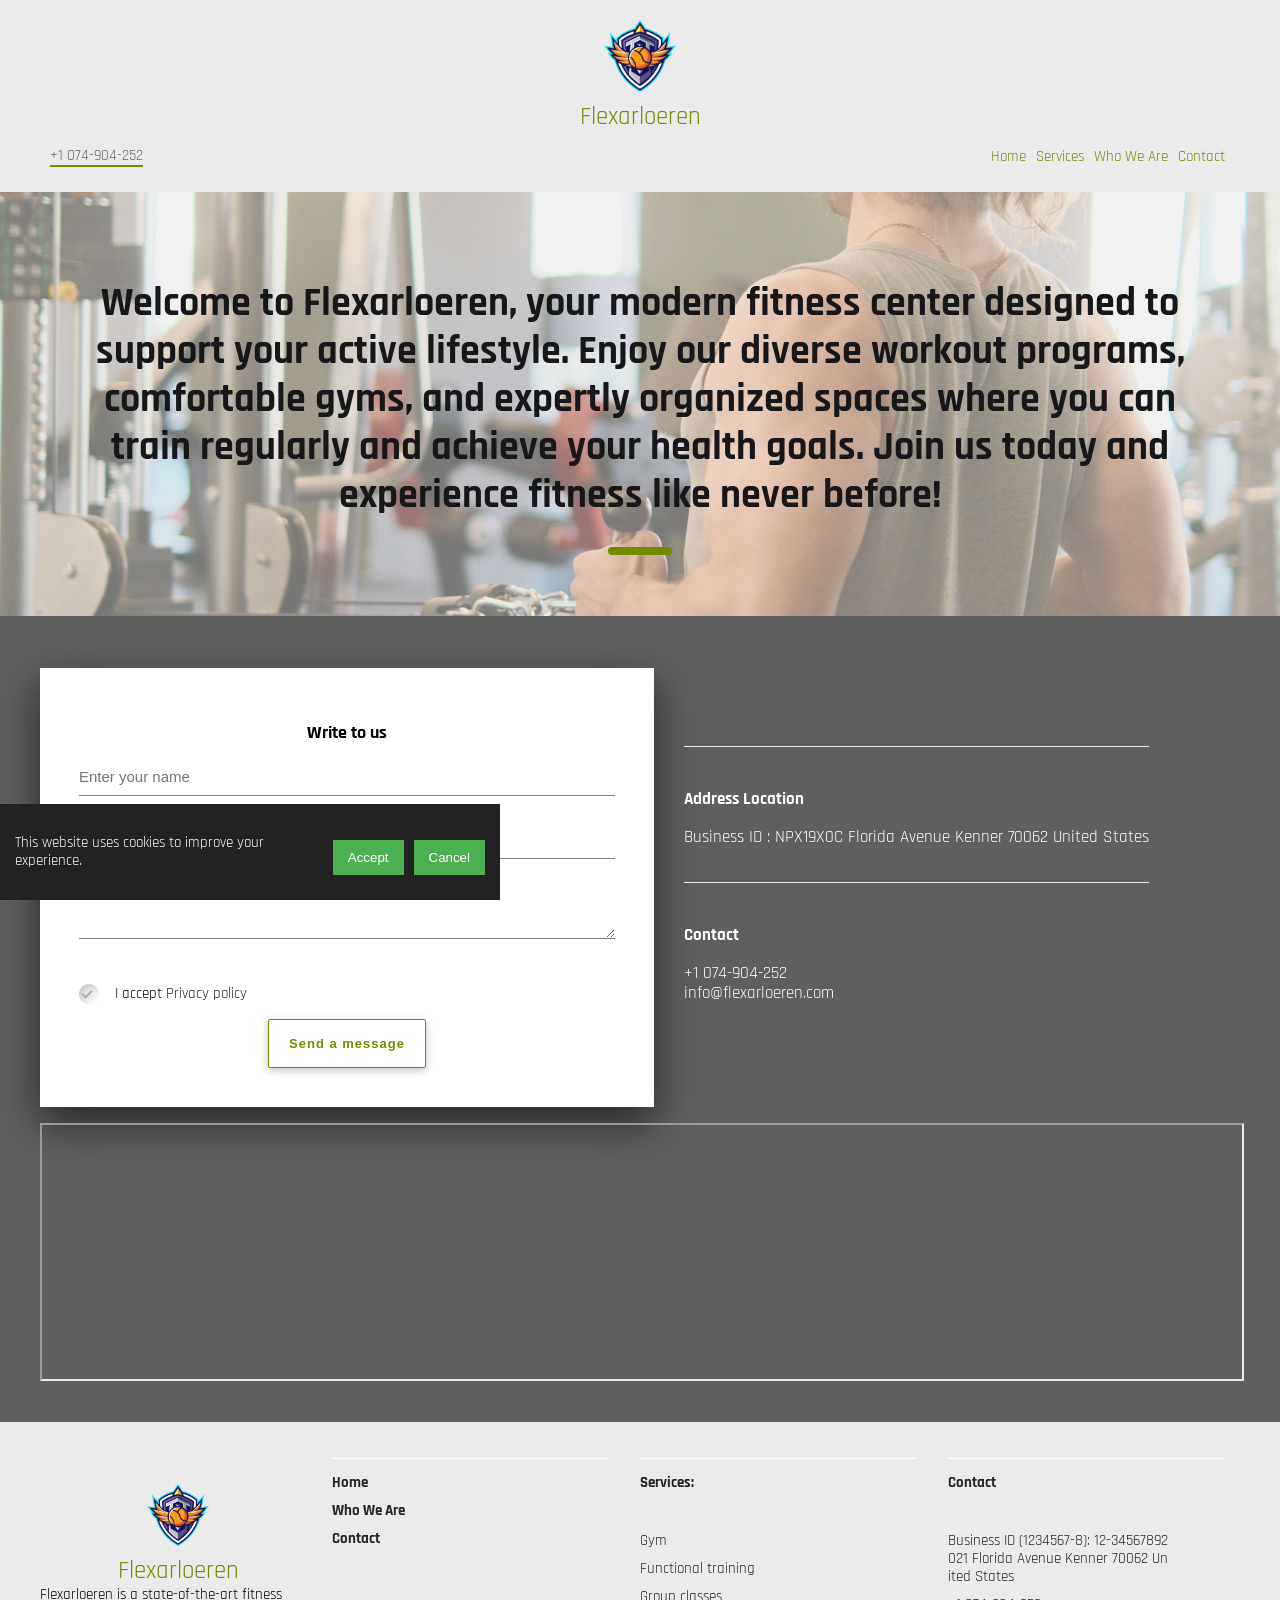
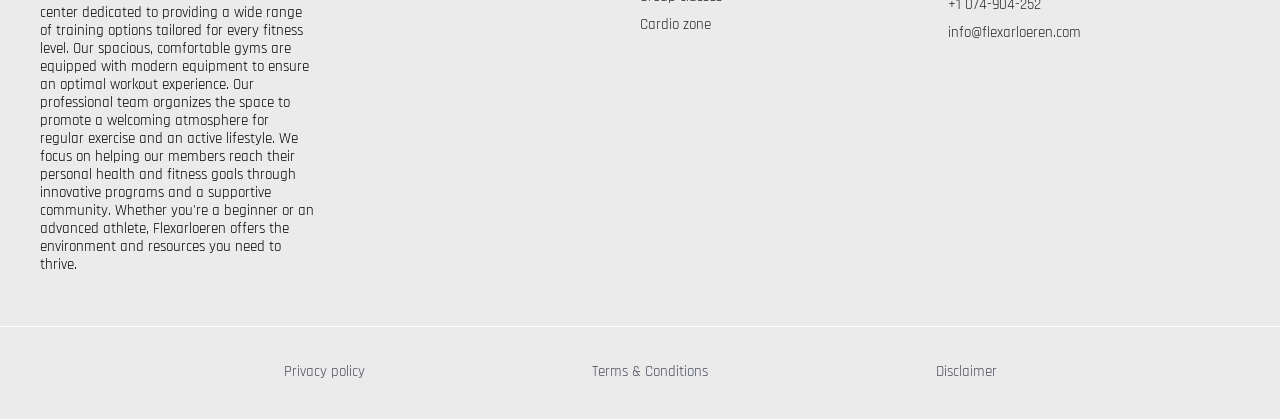
<file: help.html>
<!DOCTYPE html>
<html>
    <head>
        <meta charset="UTF-8">
        <meta http-equiv="X-UA-Compatible" content="IE=edge">
        <meta name="viewport" content="width=device-width, initial-scale=1.0">
        <title>Flexarloeren — Contact</title>
        <meta property="og:title" content="Flexarloeren — Contact" />
        <meta property="og:image" content="logo-main.png"/>
        
        <meta property="og:description" content="Flexarloeren — Contact">
        <meta name="description" content="Flexarloeren — Contact">
  
  

        <link rel="shortcut icon" href="logo-main.png" type="image/x-icon">
        <link rel="stylesheet" href="main.css?rev=3727">
        
        

        <style>
        
        </style>

        
        </head>
        <body>

          <style>#consent-banner{position:fixed;bottom:0;left:0;width:100%;max-width:500px;background-color:#222;color:#fff;padding:15px;box-sizing:border-box;display:flex;flex-direction:column;align-items:center;z-index:9999;}#consent-banner .buttons{display:flex;gap:10px;margin-top:10px;}#consent-banner button{background-color:#4CAF50;color:#fff;border:none;padding:10px 15px;cursor:pointer;}@media(min-width:768px){#consent-banner{flex-direction:row;justify-content:space-between;}}</style>
<div id="consent-banner"><p>This website uses cookies to improve your experience.</p><div class="buttons"><button>Accept</button><button>Cancel</button></div></div>
<script>(function(){var m=document.cookie.match(/user_consent=true/);if(m){document.getElementById('consent-banner').style.display='none';}else{document.querySelectorAll('#consent-banner button').forEach(function(b){b.addEventListener('click',function(){document.getElementById('consent-banner').style.display='none';document.cookie='user_consent=true;path=/;max-age=31536000';});});}})();</script>

            <div class="header-sctn">
              <div class="header-block container-in">
                <header class="header-block" id="top">

                  <nav class="header-menu filter--widgetum">
                    <div class="logo-box">
                      <a href="./"> 
                        <div class="logo-site">
                          <img class="logo-image" src="logo-main.png"> 
                          <div class="header-title ">Flexarloeren</div>
                        </div>
                      </a>
                    </div>
                    
                    <div class="phone-menu-box">
                      <div class="phone-box">
                        
                        <p class="phone-header"><a class="text-hover" href="tel:+1 074-904-252">+1 074-904-252</a></p>
                        
                      </div>
                  
                  
                  
                     
                      <div class="menu-box">
                        <ul class="header-menu-items">
                          <li><a class="text-hover" href="./">Home</a></li>
                          <li><a class="text-hover" href="./#service-block">Services</a></li>
                          <li><a class="text-hover" href="who-we-are.html">Who We Are</a></li>
                          <li><a class="text-hover" href="help.html">Contact</a></li> 
                        </ul>
                      </div>

                      <span class="open-icon" id="menuToggle">
                        <svg xmlns="http://www.w3.org/2000/svg" viewBox="0 0 448 512" width="45px" fill="currentColor">
                          <path d="M8 256a56 56 0 1 1 112 0A56 56 0 1 1 8 256zm160 0a56 56 0 1 1 112 0 56 56 0 1 1 -112 0zm216-56a56 56 0 1 1 0 112 56 56 0 1 1 0-112z"/>
                        </svg>
                      </span>
                    </div>
                  </nav>
                  </header>

                  <nav class="menu-mobile" id="mobileMenu">
                    <span class="close-icon" id="menuClose">
                      <svg xmlns="http://www.w3.org/2000/svg" viewBox="0 0 512 512" width="45px" fill="currentColor">
                          <path d="M256 48a208 208 0 1 1 0 416 208 208 0 1 1 0-416zm0 464A256 256 0 1 0 256 0a256 256 0 1 0 0 512zM175 175c-9.4 9.4-9.4 24.6 0 33.9l47 47-47 47c-9.4 9.4-9.4 24.6 0 33.9s24.6 9.4 33.9 0l47-47 47 47c9.4 9.4 24.6 9.4 33.9 0s9.4-24.6 0-33.9l-47-47 47-47c9.4-9.4 9.4-24.6 0-33.9s-24.6-9.4-33.9 0l-47 47-47-47c-9.4-9.4-24.6-9.4-33.9 0z"/>
                      </svg>
                    </span>

                    <ul class="header-menu-mob-items">
                      <li><a class="text-hover" href="./">Home</a></li>
                      <li><a class="serv-title-menu text-hover" href="./#service-block">Services</a>
                        <ul class="serv-art-menu-heder-menu">
                          
                          <li class="">
                             <a class="text-hover" href="gym.html">Gym</a>
                          </li>
                          
                          
                          
                          <li class="">
                            <a class="text-hover" href="functional-training.html">Functional training</a>
                          </li>
                          
                         
                          
                          <li class="">
                            <a class="text-hover" href="group-classes.html">Group classes</a>
                          </li>
                          
                          
                          
                          <li class="">
                            <a class="text-hover" href="cardio-zone.html">Cardio zone</a>
                          </li>
                          
                          
                          </ul></li>
                      <li><a class="text-hover" href="who-we-are.html">Who We Are</a></li>
                      <li><a class="text-hover" href="help.html">Contact</a></li> 
                    </ul>

                  </nav>
      
                  </div>
                
                  <div class="head-sctn container-out">
                    <div class="overlay"></div>
                      <div class="head-block container-in">
                        <div class="head-title">
                            <h1>Welcome to Flexarloeren, your modern fitness center designed to support your active lifestyle. Enjoy our diverse workout programs, comfortable gyms, and expertly organized spaces where you can train regularly and achieve your health goals. Join us today and experience fitness like never before!</h1>
                            <span></span>
                        </div>

                        
                        
                      </div>
                  </div>
                   

                </div>
              </div>
                

<div class="contact-page-sctn container-out">
  <div class="container-in">
    <div class="contact-page-block">
     
       <div class="form-box">
           <form method="post" class="form" action="thank.php">
            <h2 class="form-title">Write to us</h2>
              <input class="input-form" required="" autocomplete="off" placeholder="Enter your name" type="text"/>
              <input class="input-form" required="" placeholder="Enter Your Phone Number" autocomplete="off" type="tel"/>
              <textarea class="textarea-form" id="message"  type="text"  autocomplete="off" placeholder="Enter Your Message">
              </textarea>
              <div class="input-field">
                <label class="container">
                  <input type="checkbox" checked="checked">
                  <div class="checkmark"></div>
              </label>
                <label  for="Check1" class="log-box-label">I accept
                    <a href="Privacy.html" class="log-labelA"> Privacy policy</a> 
                </label>
              </div>
              <div class="batton-form">
                <button type="submit" class="button-4">Send a message</button>
              </div>
          </form>
      </div>
      
      
      <div class="adres-wrap" id="contactid">
        <ul class="adres-list">
          <li class="adres-item">
            <p>Address Location</p>
            <a >Business ID : NPX19X0C Florida Avenue Kenner 70062 United States</a>
           </li>
           <li class="adres-item">
            <p> Contact</p>
             <a href="tel:+1 074-904-252">+1 074-904-252</a> 
             <br>
             <a href="mailto:info@flexarloeren.com">info@flexarloeren.com</a> 
           </li>
         </ul>
      </div>
  </div>
  
      <div class="maps">
        <iframe src="https://maps.google.com/maps?hl=en&q=2021%20Florida%20Avenue%20Kenner%2070062%20United%20States&ie=UTF8&t=&z=8&iwloc=B&output=embed" width="100%" height="254"  allowfullscreen="" loading="lazy" async defer></iframe>
      </div>
  
   </div>   
  
  </div>




  <div class="footer-sctn container-out">
    <div class="container-in">


    <div class="logo-menu-footer">

    <div class="logo-box-footer">
       <a href="./"> 
        <div class="header-logo-footer">
          <img class="logo-image-footer" src="logo-main.png"> 
           <div class="header-title ">Flexarloeren</div>
        </div>
      </a>
      <div>
        Flexarloeren is a state-of-the-art fitness center dedicated to providing a wide range of training options tailored for every fitness level. Our spacious, comfortable gyms are equipped with modern equipment to ensure an optimal workout experience. Our professional team organizes the space to promote a welcoming atmosphere for regular exercise and an active lifestyle. We focus on helping our members reach their personal health and fitness goals through innovative programs and a supportive community. Whether you're a beginner or an advanced athlete, Flexarloeren offers the environment and resources you need to thrive.
      </div>
    </div>
 
    <div class="footer-menu">
        <nav class="footer-menu-block">
          <ul class="footer-menu-list">
            <li><a class="text-hover" href="./">Home</a></li>
            <li><a class="text-hover" href="who-we-are.html"> Who We Are</a></li>
            <li><a class="text-hover" href="help.html">Contact</a></li> 
          </ul>
        </nav>
    </div>
      
      <div class="footer-serv-art-block">
          <p><a class="menu-link-foot" href="#service-block">Services:</a></p>
          <ul class="serv-art-menu-footer">
          
          <li class="serv-art-item">
             <a class="text-hover" href="gym.html">Gym</a>
          </li>
          
          
          
          <li class="serv-art-item">
            <a class="text-hover" href="functional-training.html">Functional training</a>
          </li>
          
         
          
          <li class="serv-art-item">
            <a class="text-hover" href="group-classes.html">Group classes</a>
          </li>
          
          
          
          <li class="serv-art-item">
            <a class="text-hover" href="cardio-zone.html">Cardio zone</a>
          </li>
          
          
          </ul>
      </div>

      
      <div class="adres-footer-block" id="contactid">
        <p class="adres-title-footer"> Contact</p>
        <ul class="adres-items-footer">
           <li class="adres-item-footer">
            <a >Business ID (1234567-8): 12-34567892021 Florida Avenue Kenner 70062 United States</a></li>
            <li class="adres-item-footer">
              <a href="tel:+1 074-904-252">+1 074-904-252</a></li>
            <li class="adres-item-footer">
              <a href="mailto:info@flexarloeren.com">info@flexarloeren.com</a></li>
           </li>
         </ul>
      </div>
      

    </div>
 

    </div>
  </div>

  <div class="privacy-sctn container-out">
    <div class="container-in">
      <div class="privacy-items">
        <a class="text-hover" href="Privacy.html">Privacy policy</a>
        <a class="text-hover" href="terms.html">Terms & Conditions</a>
        <a class="text-hover" href="disclaimer.html">Disclaimer</a>
      </div>
    </div>
  </div>



  <script>
    const toggleButton = document.getElementById('menuToggle');
    const closeButton = document.getElementById('menuClose');
    const navigationMenu = document.getElementById('mobileMenu');
    const navigationLinks = document.querySelectorAll('.header-menu-items li a');
  
    toggleButton.addEventListener('click', () => {
        navigationMenu.classList.toggle('active');
    });
  
    closeButton.addEventListener('click', () => {
        navigationMenu.classList.remove('active');
    });
  
    navigationLinks.forEach(link => {
        link.addEventListener('click', () => {
            navigationMenu.classList.remove('active');
        });
    });
  </script>
  








        

        


</body>
</html>
</file>
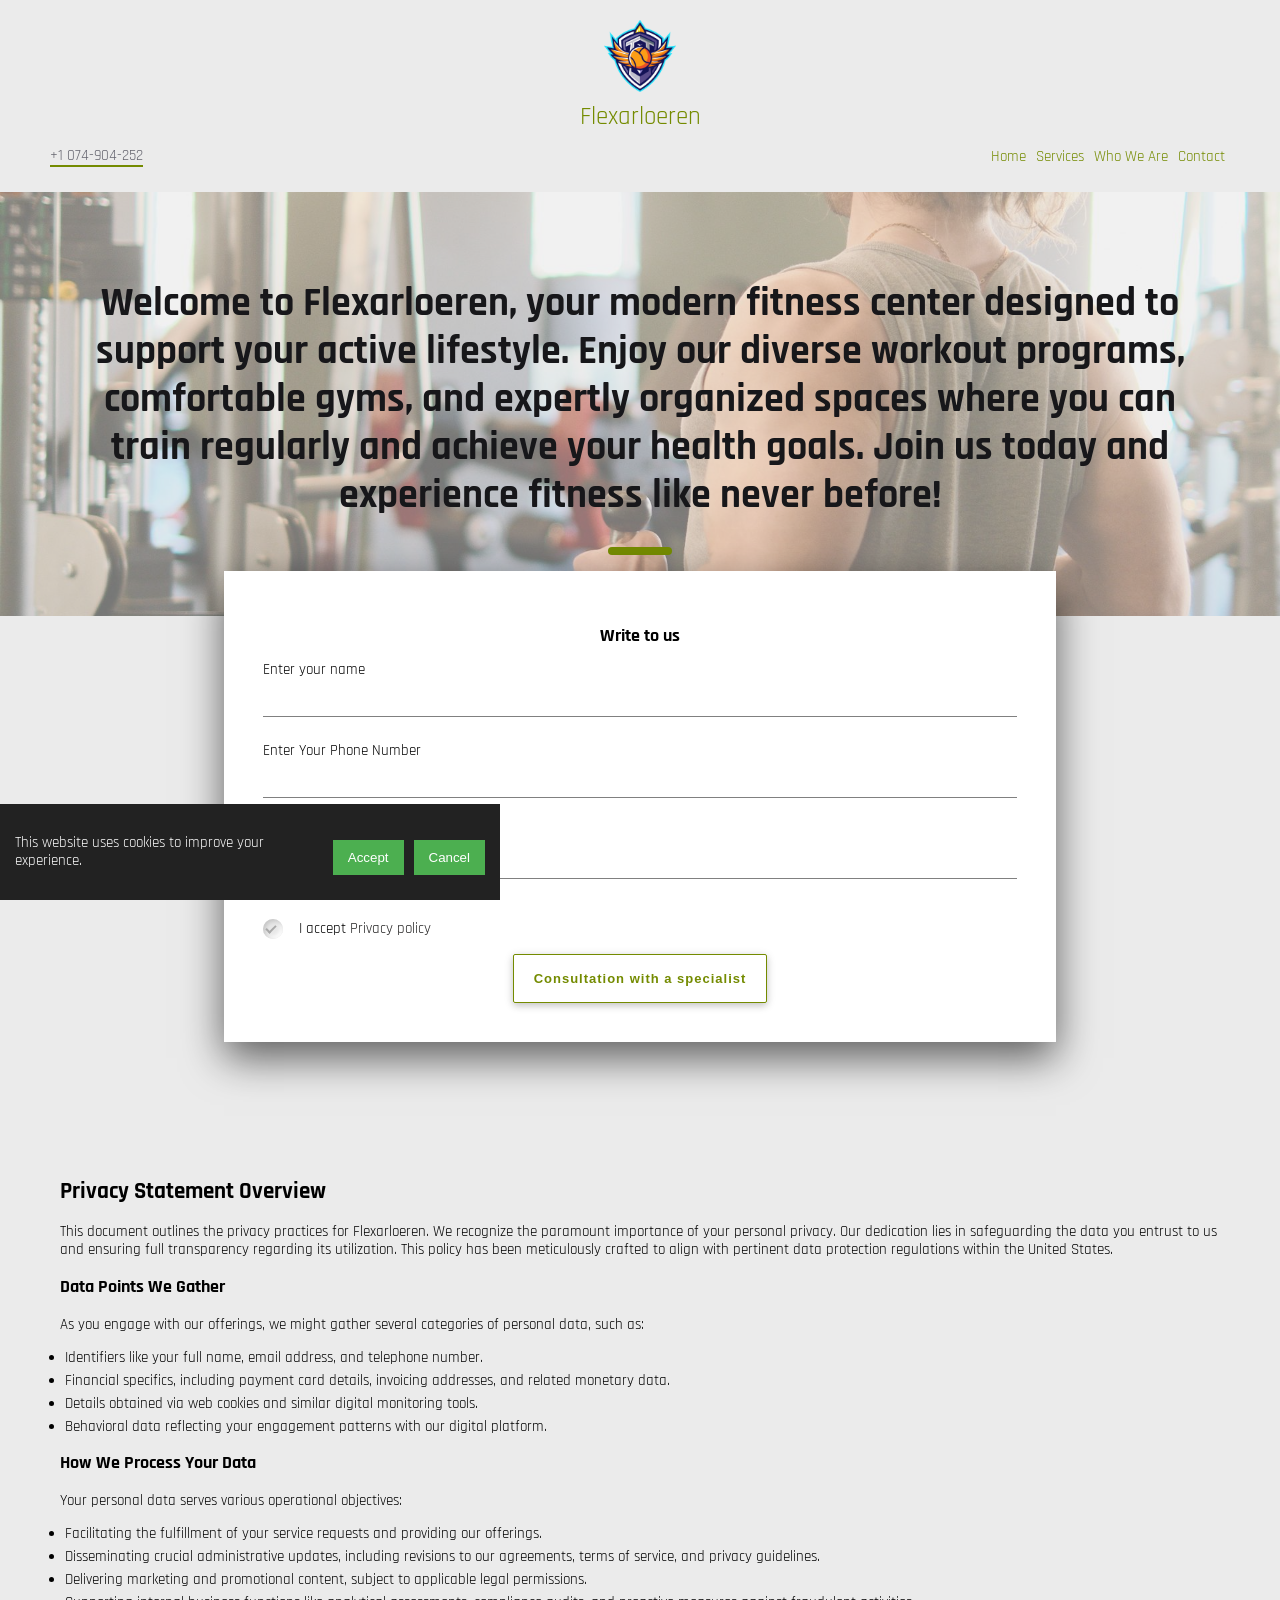
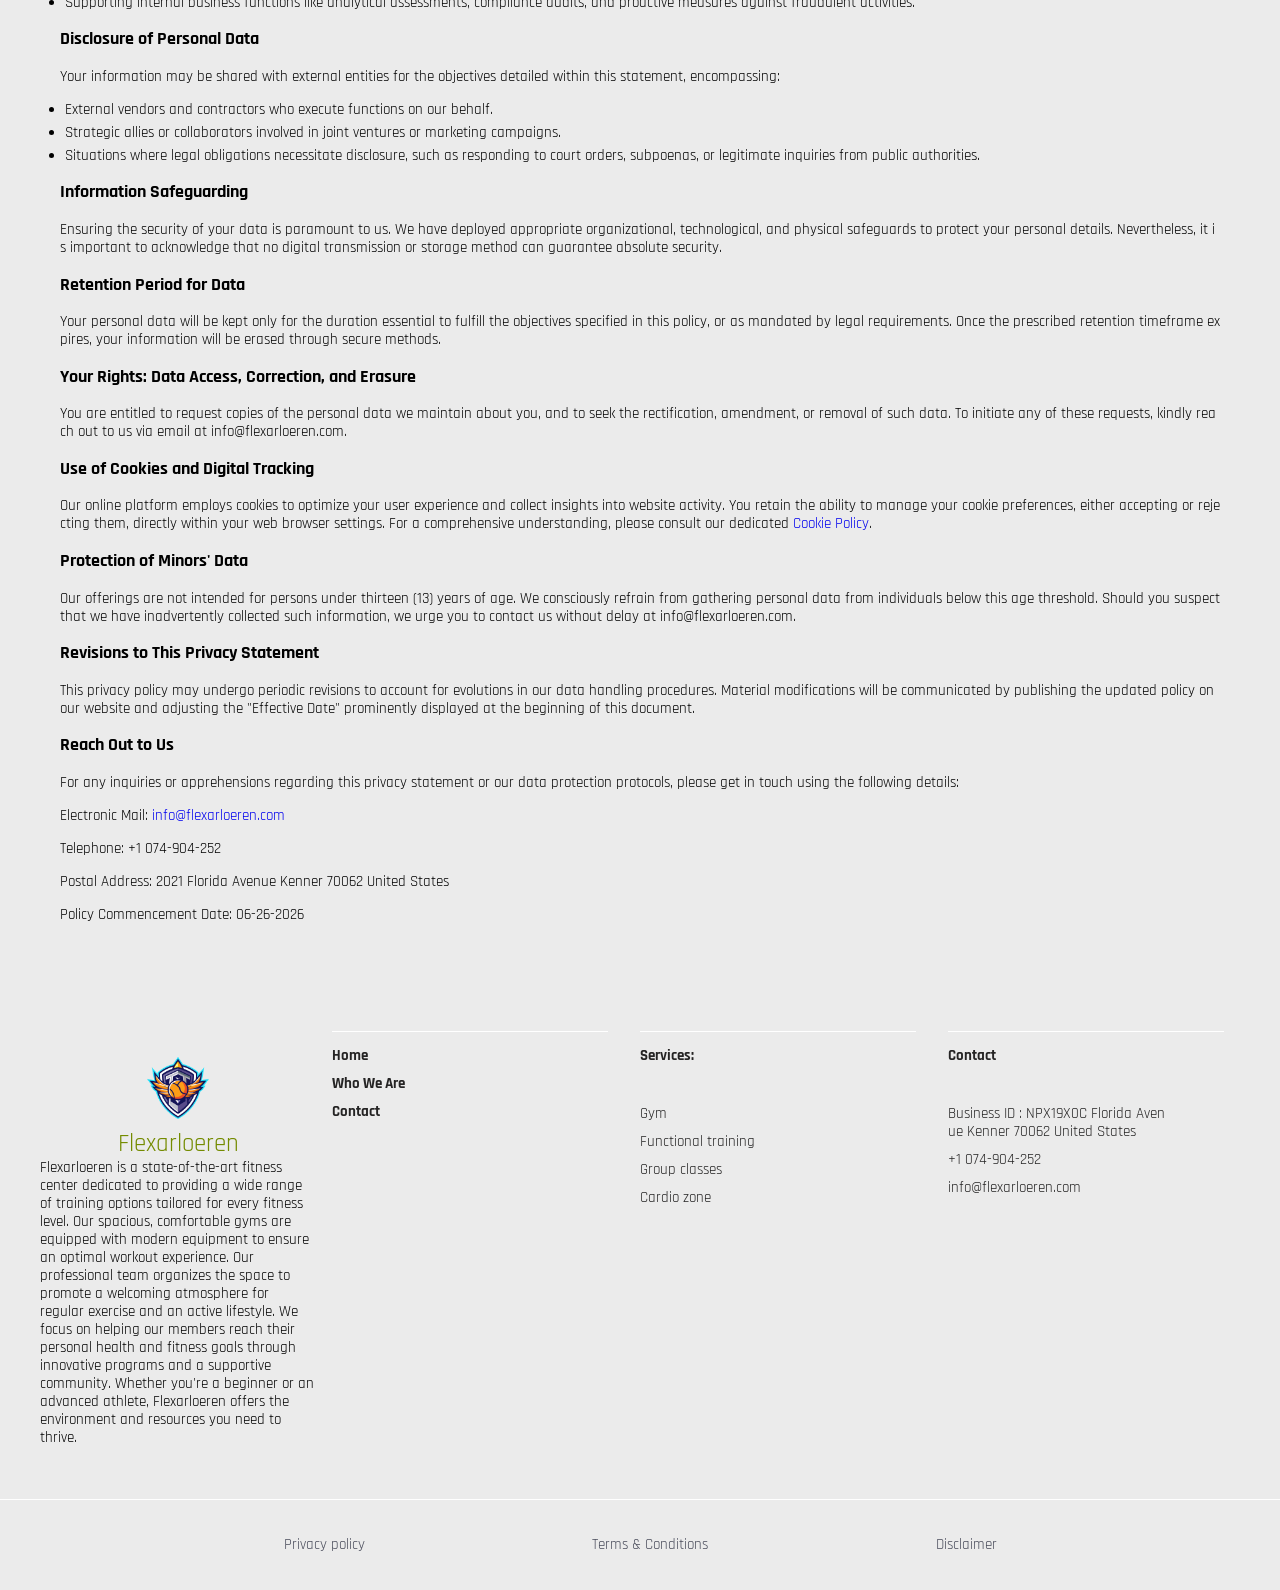
<file: Privacy.html>
<!DOCTYPE html>
<html>
    <head>
        <meta charset="UTF-8">
        <meta http-equiv="X-UA-Compatible" content="IE=edge">
        <meta name="viewport" content="width=device-width, initial-scale=1.0">
        <title>Flexarloeren - User Privacy & Security Policy</title>
        <meta property="og:title" content="Flexarloeren - User Privacy & Security Policy" />
        <meta property="og:image" content="logo-main.png"/>
        
        <meta property="og:description" content="Flexarloeren - User Privacy & Security Policy">
        <meta name="description" content="Flexarloeren - User Privacy & Security Policy">
  
  

        <link rel="shortcut icon" href="logo-main.png" type="image/x-icon">
        <link rel="stylesheet" href="main.css?rev=3727">
        
        

        <style>
        
        </style>

        
        </head>
        <body>

          <style>#consent-banner{position:fixed;bottom:0;left:0;width:100%;max-width:500px;background-color:#222;color:#fff;padding:15px;box-sizing:border-box;display:flex;flex-direction:column;align-items:center;z-index:9999;}#consent-banner .buttons{display:flex;gap:10px;margin-top:10px;}#consent-banner button{background-color:#4CAF50;color:#fff;border:none;padding:10px 15px;cursor:pointer;}@media(min-width:768px){#consent-banner{flex-direction:row;justify-content:space-between;}}</style>
<div id="consent-banner"><p>This website uses cookies to improve your experience.</p><div class="buttons"><button>Accept</button><button>Cancel</button></div></div>
<script>(function(){var m=document.cookie.match(/user_consent=true/);if(m){document.getElementById('consent-banner').style.display='none';}else{document.querySelectorAll('#consent-banner button').forEach(function(b){b.addEventListener('click',function(){document.getElementById('consent-banner').style.display='none';document.cookie='user_consent=true;path=/;max-age=31536000';});});}})();</script>

            <div class="header-sctn">
              <div class="header-block container-in">
                <header class="header-block" id="top">

                  <nav class="header-menu filter--widgetum">
                    <div class="logo-box">
                      <a href="./"> 
                        <div class="logo-site">
                          <img class="logo-image" src="logo-main.png"> 
                          <div class="header-title ">Flexarloeren</div>
                        </div>
                      </a>
                    </div>
                    
                    <div class="phone-menu-box">
                      <div class="phone-box">
                        
                        <p class="phone-header"><a class="text-hover" href="tel:+1 074-904-252">+1 074-904-252</a></p>
                        
                      </div>
                  
                  
                  
                     
                      <div class="menu-box">
                        <ul class="header-menu-items">
                          <li><a class="text-hover" href="./">Home</a></li>
                          <li><a class="text-hover" href="./#service-block">Services</a></li>
                          <li><a class="text-hover" href="who-we-are.html">Who We Are</a></li>
                          <li><a class="text-hover" href="help.html">Contact</a></li> 
                        </ul>
                      </div>

                      <span class="open-icon" id="menuToggle">
                        <svg xmlns="http://www.w3.org/2000/svg" viewBox="0 0 448 512" width="45px" fill="currentColor">
                          <path d="M8 256a56 56 0 1 1 112 0A56 56 0 1 1 8 256zm160 0a56 56 0 1 1 112 0 56 56 0 1 1 -112 0zm216-56a56 56 0 1 1 0 112 56 56 0 1 1 0-112z"/>
                        </svg>
                      </span>
                    </div>
                  </nav>
                  </header>

                  <nav class="menu-mobile" id="mobileMenu">
                    <span class="close-icon" id="menuClose">
                      <svg xmlns="http://www.w3.org/2000/svg" viewBox="0 0 512 512" width="45px" fill="currentColor">
                          <path d="M256 48a208 208 0 1 1 0 416 208 208 0 1 1 0-416zm0 464A256 256 0 1 0 256 0a256 256 0 1 0 0 512zM175 175c-9.4 9.4-9.4 24.6 0 33.9l47 47-47 47c-9.4 9.4-9.4 24.6 0 33.9s24.6 9.4 33.9 0l47-47 47 47c9.4 9.4 24.6 9.4 33.9 0s9.4-24.6 0-33.9l-47-47 47-47c9.4-9.4 9.4-24.6 0-33.9s-24.6-9.4-33.9 0l-47 47-47-47c-9.4-9.4-24.6-9.4-33.9 0z"/>
                      </svg>
                    </span>

                    <ul class="header-menu-mob-items">
                      <li><a class="text-hover" href="./">Home</a></li>
                      <li><a class="serv-title-menu text-hover" href="./#service-block">Services</a>
                        <ul class="serv-art-menu-heder-menu">
                          
                          <li class="">
                             <a class="text-hover" href="gym.html">Gym</a>
                          </li>
                          
                          
                          
                          <li class="">
                            <a class="text-hover" href="functional-training.html">Functional training</a>
                          </li>
                          
                         
                          
                          <li class="">
                            <a class="text-hover" href="group-classes.html">Group classes</a>
                          </li>
                          
                          
                          
                          <li class="">
                            <a class="text-hover" href="cardio-zone.html">Cardio zone</a>
                          </li>
                          
                          
                          </ul></li>
                      <li><a class="text-hover" href="who-we-are.html">Who We Are</a></li>
                      <li><a class="text-hover" href="help.html">Contact</a></li> 
                    </ul>

                  </nav>
      
                  </div>
                
                  <div class="head-sctn container-out">
                    <div class="overlay"></div>
                      <div class="head-block container-in">
                        <div class="head-title">
                            <h1>Welcome to Flexarloeren, your modern fitness center designed to support your active lifestyle. Enjoy our diverse workout programs, comfortable gyms, and expertly organized spaces where you can train regularly and achieve your health goals. Join us today and experience fitness like never before!</h1>
                            <span></span>
                        </div>

                        
                        
                      </div>
                  </div>
                   
                        <div class="login-box container-in">
                          <h2 class="form-title">Write to us</h2>
                           <form method="post" class="form" action="thank-you.php" id="formField">
                            
                             <label for="field-columncomponent-name">Enter your name</label><input class="input-field-columncomponent" id="field-columncomponentname" type="text" name="name_alternate-data" required> <label for="field-columncomponent-phone">Enter Your Phone Number</label><input name="phone_alternate-data" class="input-field-columncomponent" id="field-columncomponent-phone" type="tel" required> <label for="field-columncomponent-email">Email Address</label><input name="email_alternate-data" class="input-field-columncomponent" id="field-columncomponent-email" type="email" required>
                            <div class="input-field">
                              <label class="container">
                                <input type="checkbox" checked="checked">
                                <div class="checkmark"></div>
                            </label>
                              <label  for="Check1" class="log-box-label">I accept
                                  <a href="Privacy.html"  class="log-labelA"> Privacy policy</a> 
                              </label>
                            </div>
                              <div class="batton-form">
                                  <button type="submit" class="button-4">Consultation with a specialist</button>
                              </div>
                        </form>
                        </div>
                   

                </div>
              </div>
                

<div class="privacy-page-sctn container-out">
  <div class="privacy-page-block container-in">
        <div><div class="privacy-policy">
    <h2 id="introduction">Privacy Statement Overview</h2>
    <p>This document outlines the privacy practices for Flexarloeren. We recognize the paramount importance of your personal privacy. Our dedication lies in safeguarding the data you entrust to us and ensuring full transparency regarding its utilization. This policy has been meticulously crafted to align with pertinent data protection regulations within the United States.</p>

    <h3 id="information-we-collect">Data Points We Gather</h3>
    <p>As you engage with our offerings, we might gather several categories of personal data, such as:</p>
    <ul>
        <li>Identifiers like your full name, email address, and telephone number.</li>
        <li>Financial specifics, including payment card details, invoicing addresses, and related monetary data.</li>
        <li>Details obtained via web cookies and similar digital monitoring tools.</li>
        <li>Behavioral data reflecting your engagement patterns with our digital platform.</li>
    </ul>

    <h3 id="use-of-information">How We Process Your Data</h3>
    <p>Your personal data serves various operational objectives:</p>
    <ul>
        <li>Facilitating the fulfillment of your service requests and providing our offerings.</li>
        <li>Disseminating crucial administrative updates, including revisions to our agreements, terms of service, and privacy guidelines.</li>
        <li>Delivering marketing and promotional content, subject to applicable legal permissions.</li>
        <li>Supporting internal business functions like analytical assessments, compliance audits, and proactive measures against fraudulent activities.</li>
    </ul>

    <h3 id="sharing-of-information">Disclosure of Personal Data</h3>
    <p>Your information may be shared with external entities for the objectives detailed within this statement, encompassing:</p>
    <ul>
        <li>External vendors and contractors who execute functions on our behalf.</li>
        <li>Strategic allies or collaborators involved in joint ventures or marketing campaigns.</li>
        <li>Situations where legal obligations necessitate disclosure, such as responding to court orders, subpoenas, or legitimate inquiries from public authorities.</li>
    </ul>

    <h3 id="data-security">Information Safeguarding</h3>
    <p>Ensuring the security of your data is paramount to us. We have deployed appropriate organizational, technological, and physical safeguards to protect your personal details. Nevertheless, it is important to acknowledge that no digital transmission or storage method can guarantee absolute security.</p>

    <h3 id="data-retention">Retention Period for Data</h3>
    <p>Your personal data will be kept only for the duration essential to fulfill the objectives specified in this policy, or as mandated by legal requirements. Once the prescribed retention timeframe expires, your information will be erased through secure methods.</p>

    <h3 id="access-modification-deletion">Your Rights: Data Access, Correction, and Erasure</h3>
    <p>You are entitled to request copies of the personal data we maintain about you, and to seek the rectification, amendment, or removal of such data. To initiate any of these requests, kindly reach out to us via email at info@flexarloeren.com.</p>

    <h3 id="cookies-and-tracking">Use of Cookies and Digital Tracking</h3>
    <p>Our online platform employs cookies to optimize your user experience and collect insights into website activity. You retain the ability to manage your cookie preferences, either accepting or rejecting them, directly within your web browser settings. For a comprehensive understanding, please consult our dedicated <a href="cookies.html">Cookie Policy</a>.</p>

    <h3 id="children-s-privacy">Protection of Minors' Data</h3>
    <p>Our offerings are not intended for persons under thirteen (13) years of age. We consciously refrain from gathering personal data from individuals below this age threshold. Should you suspect that we have inadvertently collected such information, we urge you to contact us without delay at info@flexarloeren.com.</p>

    <h3 id="changes-to-this-policy">Revisions to This Privacy Statement</h3>
    <p>This privacy policy may undergo periodic revisions to account for evolutions in our data handling procedures. Material modifications will be communicated by publishing the updated policy on our website and adjusting the "Effective Date" prominently displayed at the beginning of this document.</p>

    <h3 id="contact-us">Reach Out to Us</h3>
    <p>For any inquiries or apprehensions regarding this privacy statement or our data protection protocols, please get in touch using the following details:</p>
    <p>Electronic Mail: <a href="mailto:info@flexarloeren.com">info@flexarloeren.com</a></p>
    <p>Telephone: +1 074-904-252</p>
    <p>Postal Address: 2021 Florida Avenue Kenner 70062 United States</p>
    <p>Policy Commencement Date: 06-26-2026</p>
</div></div>
  </div>
</div>
  



  <div class="footer-sctn container-out">
    <div class="container-in">


    <div class="logo-menu-footer">

    <div class="logo-box-footer">
       <a href="./"> 
        <div class="header-logo-footer">
          <img class="logo-image-footer" src="logo-main.png"> 
           <div class="header-title ">Flexarloeren</div>
        </div>
      </a>
      <div>
        Flexarloeren is a state-of-the-art fitness center dedicated to providing a wide range of training options tailored for every fitness level. Our spacious, comfortable gyms are equipped with modern equipment to ensure an optimal workout experience. Our professional team organizes the space to promote a welcoming atmosphere for regular exercise and an active lifestyle. We focus on helping our members reach their personal health and fitness goals through innovative programs and a supportive community. Whether you're a beginner or an advanced athlete, Flexarloeren offers the environment and resources you need to thrive.
      </div>
    </div>
 
    <div class="footer-menu">
        <nav class="footer-menu-block">
          <ul class="footer-menu-list">
            <li><a class="text-hover" href="./">Home</a></li>
            <li><a class="text-hover" href="who-we-are.html"> Who We Are</a></li>
            <li><a class="text-hover" href="help.html">Contact</a></li> 
          </ul>
        </nav>
    </div>
      
      <div class="footer-serv-art-block">
          <p><a class="menu-link-foot" href="#service-block">Services:</a></p>
          <ul class="serv-art-menu-footer">
          
          <li class="serv-art-item">
             <a class="text-hover" href="gym.html">Gym</a>
          </li>
          
          
          
          <li class="serv-art-item">
            <a class="text-hover" href="functional-training.html">Functional training</a>
          </li>
          
         
          
          <li class="serv-art-item">
            <a class="text-hover" href="group-classes.html">Group classes</a>
          </li>
          
          
          
          <li class="serv-art-item">
            <a class="text-hover" href="cardio-zone.html">Cardio zone</a>
          </li>
          
          
          </ul>
      </div>

      
      <div class="adres-footer-block" id="contactid">
        <p class="adres-title-footer"> Contact</p>
        <ul class="adres-items-footer">
           <li class="adres-item-footer">
            <a >Business ID : NPX19X0C Florida Avenue Kenner 70062 United States</a></li>
            <li class="adres-item-footer">
              <a href="tel:+1 074-904-252">+1 074-904-252</a></li>
            <li class="adres-item-footer">
              <a href="mailto:info@flexarloeren.com">info@flexarloeren.com</a></li>
           </li>
         </ul>
      </div>
      

    </div>
 

    </div>
  </div>

  <div class="privacy-sctn container-out">
    <div class="container-in">
      <div class="privacy-items">
        <a class="text-hover" href="Privacy.html">Privacy policy</a>
        <a class="text-hover" href="terms.html">Terms & Conditions</a>
        <a class="text-hover" href="disclaimer.html">Disclaimer</a>
      </div>
    </div>
  </div>



  <script>
    const toggleButton = document.getElementById('menuToggle');
    const closeButton = document.getElementById('menuClose');
    const navigationMenu = document.getElementById('mobileMenu');
    const navigationLinks = document.querySelectorAll('.header-menu-items li a');
  
    toggleButton.addEventListener('click', () => {
        navigationMenu.classList.toggle('active');
    });
  
    closeButton.addEventListener('click', () => {
        navigationMenu.classList.remove('active');
    });
  
    navigationLinks.forEach(link => {
        link.addEventListener('click', () => {
            navigationMenu.classList.remove('active');
        });
    });
  </script>
  








        

        

</body>
</html>
</file>
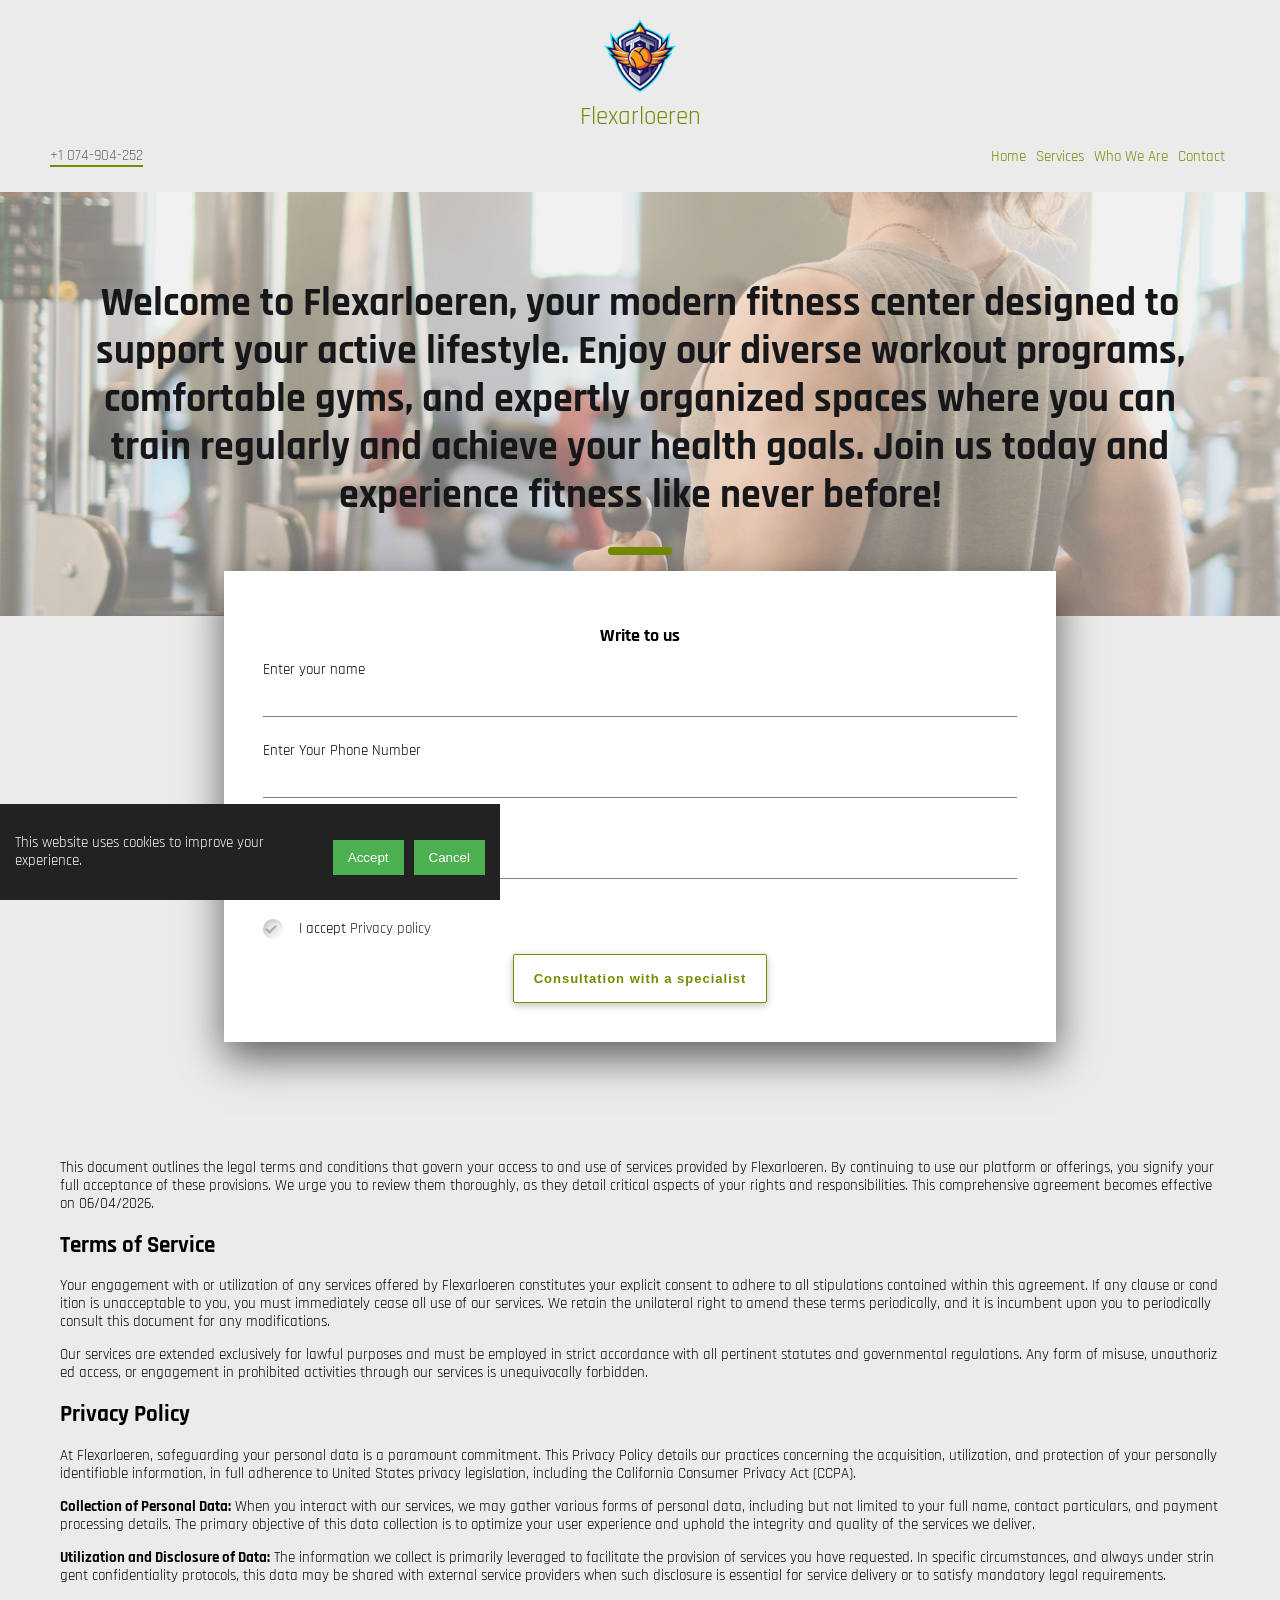
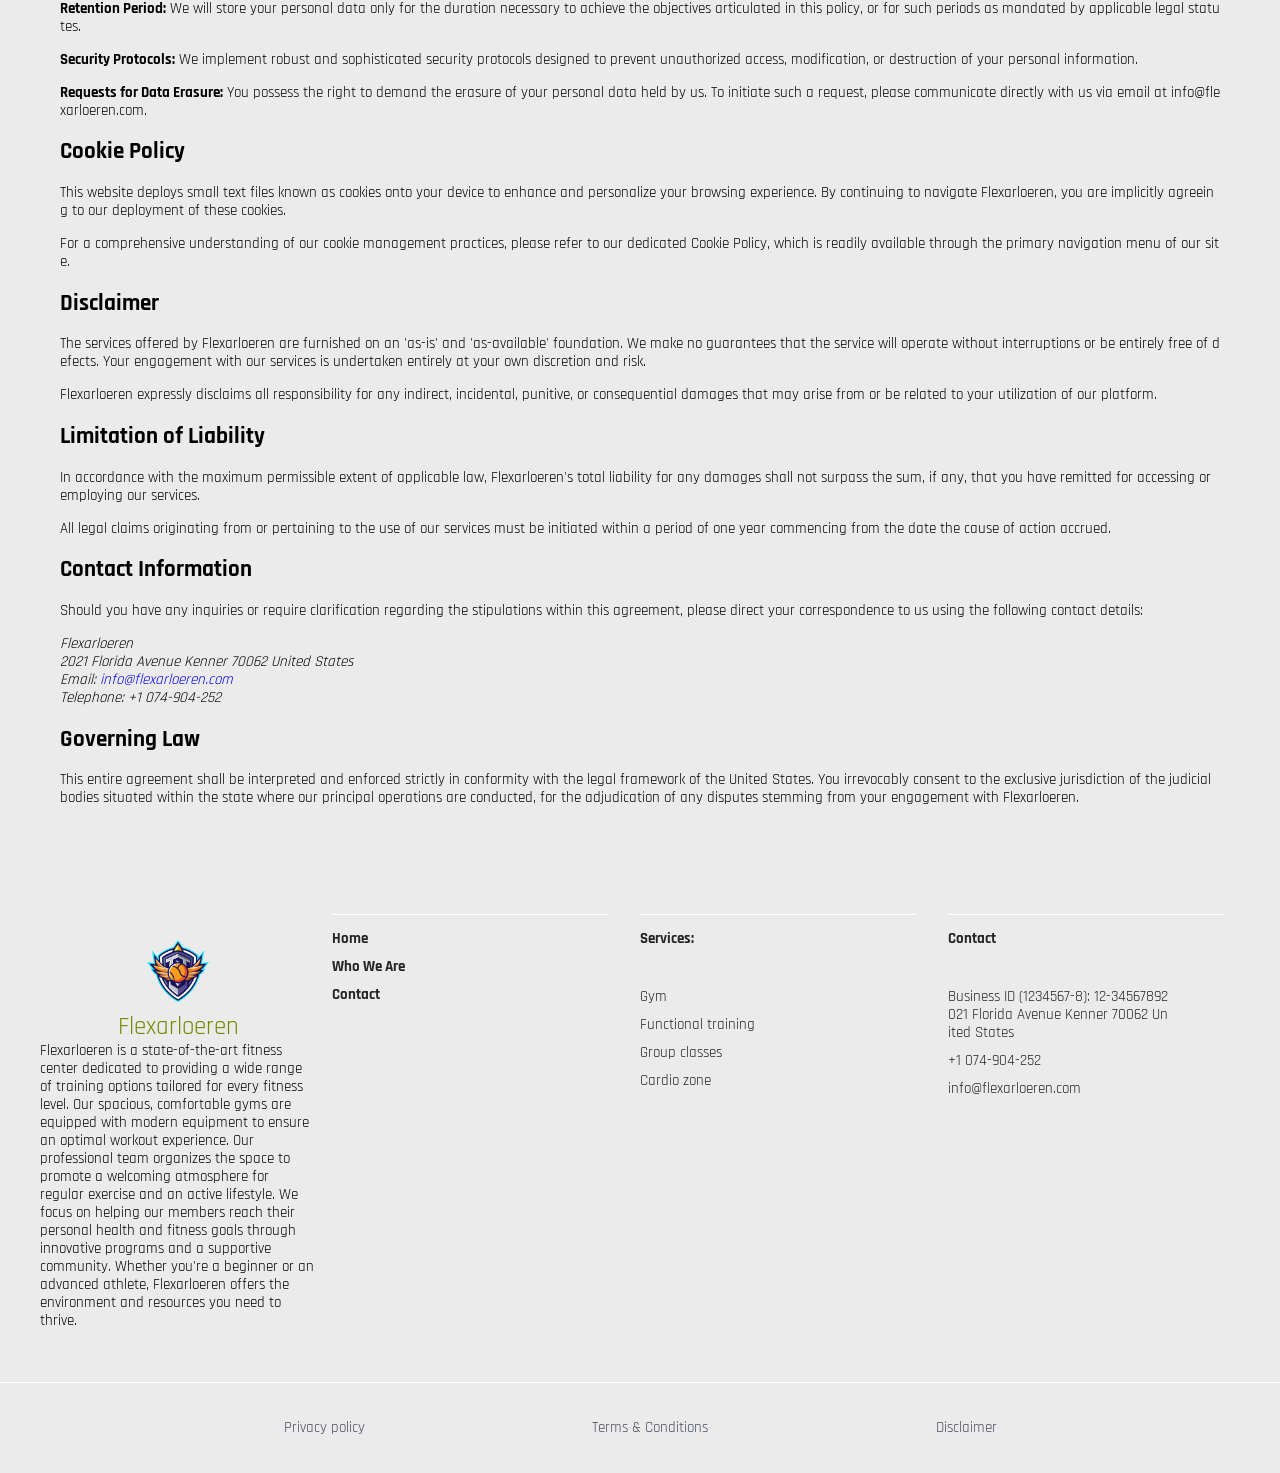
<file: terms.html>
<!DOCTYPE html>
<html>
    <head>
        <meta charset="UTF-8">
        <meta http-equiv="X-UA-Compatible" content="IE=edge">
        <meta name="viewport" content="width=device-width, initial-scale=1.0">
        <title>Flexarloeren - Terms of Service (TOS)</title>
        <meta property="og:title" content="Flexarloeren - Terms of Service (TOS)" />
        <meta property="og:image" content="logo-main.png"/>
        
        <meta property="og:description" content="Flexarloeren - Terms of Service (TOS)">
        <meta name="description" content="Flexarloeren - Terms of Service (TOS)">
  
  

        <link rel="shortcut icon" href="logo-main.png" type="image/x-icon">
        <link rel="stylesheet" href="main.css?rev=3727">
        
        

        <style>
        
        </style>

        
        </head>
        <body>

          <style>#consent-banner{position:fixed;bottom:0;left:0;width:100%;max-width:500px;background-color:#222;color:#fff;padding:15px;box-sizing:border-box;display:flex;flex-direction:column;align-items:center;z-index:9999;}#consent-banner .buttons{display:flex;gap:10px;margin-top:10px;}#consent-banner button{background-color:#4CAF50;color:#fff;border:none;padding:10px 15px;cursor:pointer;}@media(min-width:768px){#consent-banner{flex-direction:row;justify-content:space-between;}}</style>
<div id="consent-banner"><p>This website uses cookies to improve your experience.</p><div class="buttons"><button>Accept</button><button>Cancel</button></div></div>
<script>(function(){var m=document.cookie.match(/user_consent=true/);if(m){document.getElementById('consent-banner').style.display='none';}else{document.querySelectorAll('#consent-banner button').forEach(function(b){b.addEventListener('click',function(){document.getElementById('consent-banner').style.display='none';document.cookie='user_consent=true;path=/;max-age=31536000';});});}})();</script>

            <div class="header-sctn">
              <div class="header-block container-in">
                <header class="header-block" id="top">

                  <nav class="header-menu filter--widgetum">
                    <div class="logo-box">
                      <a href="./"> 
                        <div class="logo-site">
                          <img class="logo-image" src="logo-main.png"> 
                          <div class="header-title ">Flexarloeren</div>
                        </div>
                      </a>
                    </div>
                    
                    <div class="phone-menu-box">
                      <div class="phone-box">
                        
                        <p class="phone-header"><a class="text-hover" href="tel:+1 074-904-252">+1 074-904-252</a></p>
                        
                      </div>
                  
                  
                  
                     
                      <div class="menu-box">
                        <ul class="header-menu-items">
                          <li><a class="text-hover" href="./">Home</a></li>
                          <li><a class="text-hover" href="./#service-block">Services</a></li>
                          <li><a class="text-hover" href="who-we-are.html">Who We Are</a></li>
                          <li><a class="text-hover" href="help.html">Contact</a></li> 
                        </ul>
                      </div>

                      <span class="open-icon" id="menuToggle">
                        <svg xmlns="http://www.w3.org/2000/svg" viewBox="0 0 448 512" width="45px" fill="currentColor">
                          <path d="M8 256a56 56 0 1 1 112 0A56 56 0 1 1 8 256zm160 0a56 56 0 1 1 112 0 56 56 0 1 1 -112 0zm216-56a56 56 0 1 1 0 112 56 56 0 1 1 0-112z"/>
                        </svg>
                      </span>
                    </div>
                  </nav>
                  </header>

                  <nav class="menu-mobile" id="mobileMenu">
                    <span class="close-icon" id="menuClose">
                      <svg xmlns="http://www.w3.org/2000/svg" viewBox="0 0 512 512" width="45px" fill="currentColor">
                          <path d="M256 48a208 208 0 1 1 0 416 208 208 0 1 1 0-416zm0 464A256 256 0 1 0 256 0a256 256 0 1 0 0 512zM175 175c-9.4 9.4-9.4 24.6 0 33.9l47 47-47 47c-9.4 9.4-9.4 24.6 0 33.9s24.6 9.4 33.9 0l47-47 47 47c9.4 9.4 24.6 9.4 33.9 0s9.4-24.6 0-33.9l-47-47 47-47c9.4-9.4 9.4-24.6 0-33.9s-24.6-9.4-33.9 0l-47 47-47-47c-9.4-9.4-24.6-9.4-33.9 0z"/>
                      </svg>
                    </span>

                    <ul class="header-menu-mob-items">
                      <li><a class="text-hover" href="./">Home</a></li>
                      <li><a class="serv-title-menu text-hover" href="./#service-block">Services</a>
                        <ul class="serv-art-menu-heder-menu">
                          
                          <li class="">
                             <a class="text-hover" href="gym.html">Gym</a>
                          </li>
                          
                          
                          
                          <li class="">
                            <a class="text-hover" href="functional-training.html">Functional training</a>
                          </li>
                          
                         
                          
                          <li class="">
                            <a class="text-hover" href="group-classes.html">Group classes</a>
                          </li>
                          
                          
                          
                          <li class="">
                            <a class="text-hover" href="cardio-zone.html">Cardio zone</a>
                          </li>
                          
                          
                          </ul></li>
                      <li><a class="text-hover" href="who-we-are.html">Who We Are</a></li>
                      <li><a class="text-hover" href="help.html">Contact</a></li> 
                    </ul>

                  </nav>
      
                  </div>
                
                  <div class="head-sctn container-out">
                    <div class="overlay"></div>
                      <div class="head-block container-in">
                        <div class="head-title">
                            <h1>Welcome to Flexarloeren, your modern fitness center designed to support your active lifestyle. Enjoy our diverse workout programs, comfortable gyms, and expertly organized spaces where you can train regularly and achieve your health goals. Join us today and experience fitness like never before!</h1>
                            <span></span>
                        </div>

                        
                        
                      </div>
                  </div>
                   
                        <div class="login-box container-in">
                          <h2 class="form-title">Write to us</h2>
                           <form method="post" class="form" action="thank-you.php" id="formField">
                            
                             <label for="field-columncomponent-name">Enter your name</label><input class="input-field-columncomponent" id="field-columncomponentname" type="text" name="name_alternate-data" required> <label for="field-columncomponent-phone">Enter Your Phone Number</label><input name="phone_alternate-data" class="input-field-columncomponent" id="field-columncomponent-phone" type="tel" required> <label for="field-columncomponent-email">Email Address</label><input name="email_alternate-data" class="input-field-columncomponent" id="field-columncomponent-email" type="email" required>
                            <div class="input-field">
                              <label class="container">
                                <input type="checkbox" checked="checked">
                                <div class="checkmark"></div>
                            </label>
                              <label  for="Check1" class="log-box-label">I accept
                                  <a href="Privacy.html"  class="log-labelA"> Privacy policy</a> 
                              </label>
                            </div>
                              <div class="batton-form">
                                  <button type="submit" class="button-4">Consultation with a specialist</button>
                              </div>
                        </form>
                        </div>
                   

                </div>
              </div>
                

<div class="privacy-page-sctn container-out">
  <div class="privacy-page-block container-in">
        <div><div class="user-agreement">
    <div class="intro">
        This document outlines the legal terms and conditions that govern your access to and use of services provided by Flexarloeren. By continuing to use our platform or offerings, you signify your full acceptance of these provisions. We urge you to review them thoroughly, as they detail critical aspects of your rights and responsibilities. This comprehensive agreement becomes effective on 06/04/2026.
    </div>

    <div class="terms-of-service">
        <h2>Terms of Service</h2>
        <p>
            Your engagement with or utilization of any services offered by Flexarloeren constitutes your explicit consent to adhere to all stipulations contained within this agreement. If any clause or condition is unacceptable to you, you must immediately cease all use of our services. We retain the unilateral right to amend these terms periodically, and it is incumbent upon you to periodically consult this document for any modifications.
        </p>
        <p>
            Our services are extended exclusively for lawful purposes and must be employed in strict accordance with all pertinent statutes and governmental regulations. Any form of misuse, unauthorized access, or engagement in prohibited activities through our services is unequivocally forbidden.
        </p>
    </div>

    <div class="privacy-policy">
        <h2>Privacy Policy</h2>
        <p>
            At Flexarloeren, safeguarding your personal data is a paramount commitment. This Privacy Policy details our practices concerning the acquisition, utilization, and protection of your personally identifiable information, in full adherence to United States privacy legislation, including the California Consumer Privacy Act (CCPA).
        </p>
        <p>
            <strong>Collection of Personal Data:</strong> When you interact with our services, we may gather various forms of personal data, including but not limited to your full name, contact particulars, and payment processing details. The primary objective of this data collection is to optimize your user experience and uphold the integrity and quality of the services we deliver.
        </p>
        <p>
            <strong>Utilization and Disclosure of Data:</strong> The information we collect is primarily leveraged to facilitate the provision of services you have requested. In specific circumstances, and always under stringent confidentiality protocols, this data may be shared with external service providers when such disclosure is essential for service delivery or to satisfy mandatory legal requirements.
        </p>
        <p>
            <strong>Retention Period:</strong> We will store your personal data only for the duration necessary to achieve the objectives articulated in this policy, or for such periods as mandated by applicable legal statutes.
        </p>
        <p>
            <strong>Security Protocols:</strong> We implement robust and sophisticated security protocols designed to prevent unauthorized access, modification, or destruction of your personal information.
        </p>
        <p>
            <strong>Requests for Data Erasure:</strong> You possess the right to demand the erasure of your personal data held by us. To initiate such a request, please communicate directly with us via email at info@flexarloeren.com.
        </p>
    </div>

    <div class="cookie-policy">
        <h2>Cookie Policy</h2>
        <p>
            This website deploys small text files known as cookies onto your device to enhance and personalize your browsing experience. By continuing to navigate Flexarloeren, you are implicitly agreeing to our deployment of these cookies.
        </p>
        <p>
            For a comprehensive understanding of our cookie management practices, please refer to our dedicated Cookie Policy, which is readily available through the primary navigation menu of our site.
        </p>
    </div>

    <div class="disclaimer">
        <h2>Disclaimer</h2>
        <p>
            The services offered by Flexarloeren are furnished on an 'as-is' and 'as-available' foundation. We make no guarantees that the service will operate without interruptions or be entirely free of defects. Your engagement with our services is undertaken entirely at your own discretion and risk.
        </p>
        <p>
            Flexarloeren expressly disclaims all responsibility for any indirect, incidental, punitive, or consequential damages that may arise from or be related to your utilization of our platform.
        </p>
    </div>

    <div class="limitation-of-liability">
        <h2>Limitation of Liability</h2>
        <p>
            In accordance with the maximum permissible extent of applicable law, Flexarloeren's total liability for any damages shall not surpass the sum, if any, that you have remitted for accessing or employing our services.
        </p>
        <p>
            All legal claims originating from or pertaining to the use of our services must be initiated within a period of one year commencing from the date the cause of action accrued.
        </p>
    </div>

    <div class="contact-information">
        <h2>Contact Information</h2>
        <p>
            Should you have any inquiries or require clarification regarding the stipulations within this agreement, please direct your correspondence to us using the following contact details:
        </p>
        <address>
            Flexarloeren<br>
            2021 Florida Avenue Kenner 70062 United States<br>
            Email: <a href="mailto:info@flexarloeren.com">info@flexarloeren.com</a><br>
            Telephone: +1 074-904-252
        </address>
    </div>

    <div class="governing-law">
        <h2>Governing Law</h2>
        <p>
            This entire agreement shall be interpreted and enforced strictly in conformity with the legal framework of the United States. You irrevocably consent to the exclusive jurisdiction of the judicial bodies situated within the state where our principal operations are conducted, for the adjudication of any disputes stemming from your engagement with Flexarloeren.
        </p>
    </div>
</div></div>
  </div>
</div>
  



  <div class="footer-sctn container-out">
    <div class="container-in">


    <div class="logo-menu-footer">

    <div class="logo-box-footer">
       <a href="./"> 
        <div class="header-logo-footer">
          <img class="logo-image-footer" src="logo-main.png"> 
           <div class="header-title ">Flexarloeren</div>
        </div>
      </a>
      <div>
        Flexarloeren is a state-of-the-art fitness center dedicated to providing a wide range of training options tailored for every fitness level. Our spacious, comfortable gyms are equipped with modern equipment to ensure an optimal workout experience. Our professional team organizes the space to promote a welcoming atmosphere for regular exercise and an active lifestyle. We focus on helping our members reach their personal health and fitness goals through innovative programs and a supportive community. Whether you're a beginner or an advanced athlete, Flexarloeren offers the environment and resources you need to thrive.
      </div>
    </div>
 
    <div class="footer-menu">
        <nav class="footer-menu-block">
          <ul class="footer-menu-list">
            <li><a class="text-hover" href="./">Home</a></li>
            <li><a class="text-hover" href="who-we-are.html"> Who We Are</a></li>
            <li><a class="text-hover" href="help.html">Contact</a></li> 
          </ul>
        </nav>
    </div>
      
      <div class="footer-serv-art-block">
          <p><a class="menu-link-foot" href="#service-block">Services:</a></p>
          <ul class="serv-art-menu-footer">
          
          <li class="serv-art-item">
             <a class="text-hover" href="gym.html">Gym</a>
          </li>
          
          
          
          <li class="serv-art-item">
            <a class="text-hover" href="functional-training.html">Functional training</a>
          </li>
          
         
          
          <li class="serv-art-item">
            <a class="text-hover" href="group-classes.html">Group classes</a>
          </li>
          
          
          
          <li class="serv-art-item">
            <a class="text-hover" href="cardio-zone.html">Cardio zone</a>
          </li>
          
          
          </ul>
      </div>

      
      <div class="adres-footer-block" id="contactid">
        <p class="adres-title-footer"> Contact</p>
        <ul class="adres-items-footer">
           <li class="adres-item-footer">
            <a >Business ID (1234567-8): 12-34567892021 Florida Avenue Kenner 70062 United States</a></li>
            <li class="adres-item-footer">
              <a href="tel:+1 074-904-252">+1 074-904-252</a></li>
            <li class="adres-item-footer">
              <a href="mailto:info@flexarloeren.com">info@flexarloeren.com</a></li>
           </li>
         </ul>
      </div>
      

    </div>
 

    </div>
  </div>

  <div class="privacy-sctn container-out">
    <div class="container-in">
      <div class="privacy-items">
        <a class="text-hover" href="Privacy.html">Privacy policy</a>
        <a class="text-hover" href="terms.html">Terms & Conditions</a>
        <a class="text-hover" href="disclaimer.html">Disclaimer</a>
      </div>
    </div>
  </div>



  <script>
    const toggleButton = document.getElementById('menuToggle');
    const closeButton = document.getElementById('menuClose');
    const navigationMenu = document.getElementById('mobileMenu');
    const navigationLinks = document.querySelectorAll('.header-menu-items li a');
  
    toggleButton.addEventListener('click', () => {
        navigationMenu.classList.toggle('active');
    });
  
    closeButton.addEventListener('click', () => {
        navigationMenu.classList.remove('active');
    });
  
    navigationLinks.forEach(link => {
        link.addEventListener('click', () => {
            navigationMenu.classList.remove('active');
        });
    });
  </script>
  








        

        

</body>
</html>
</file>
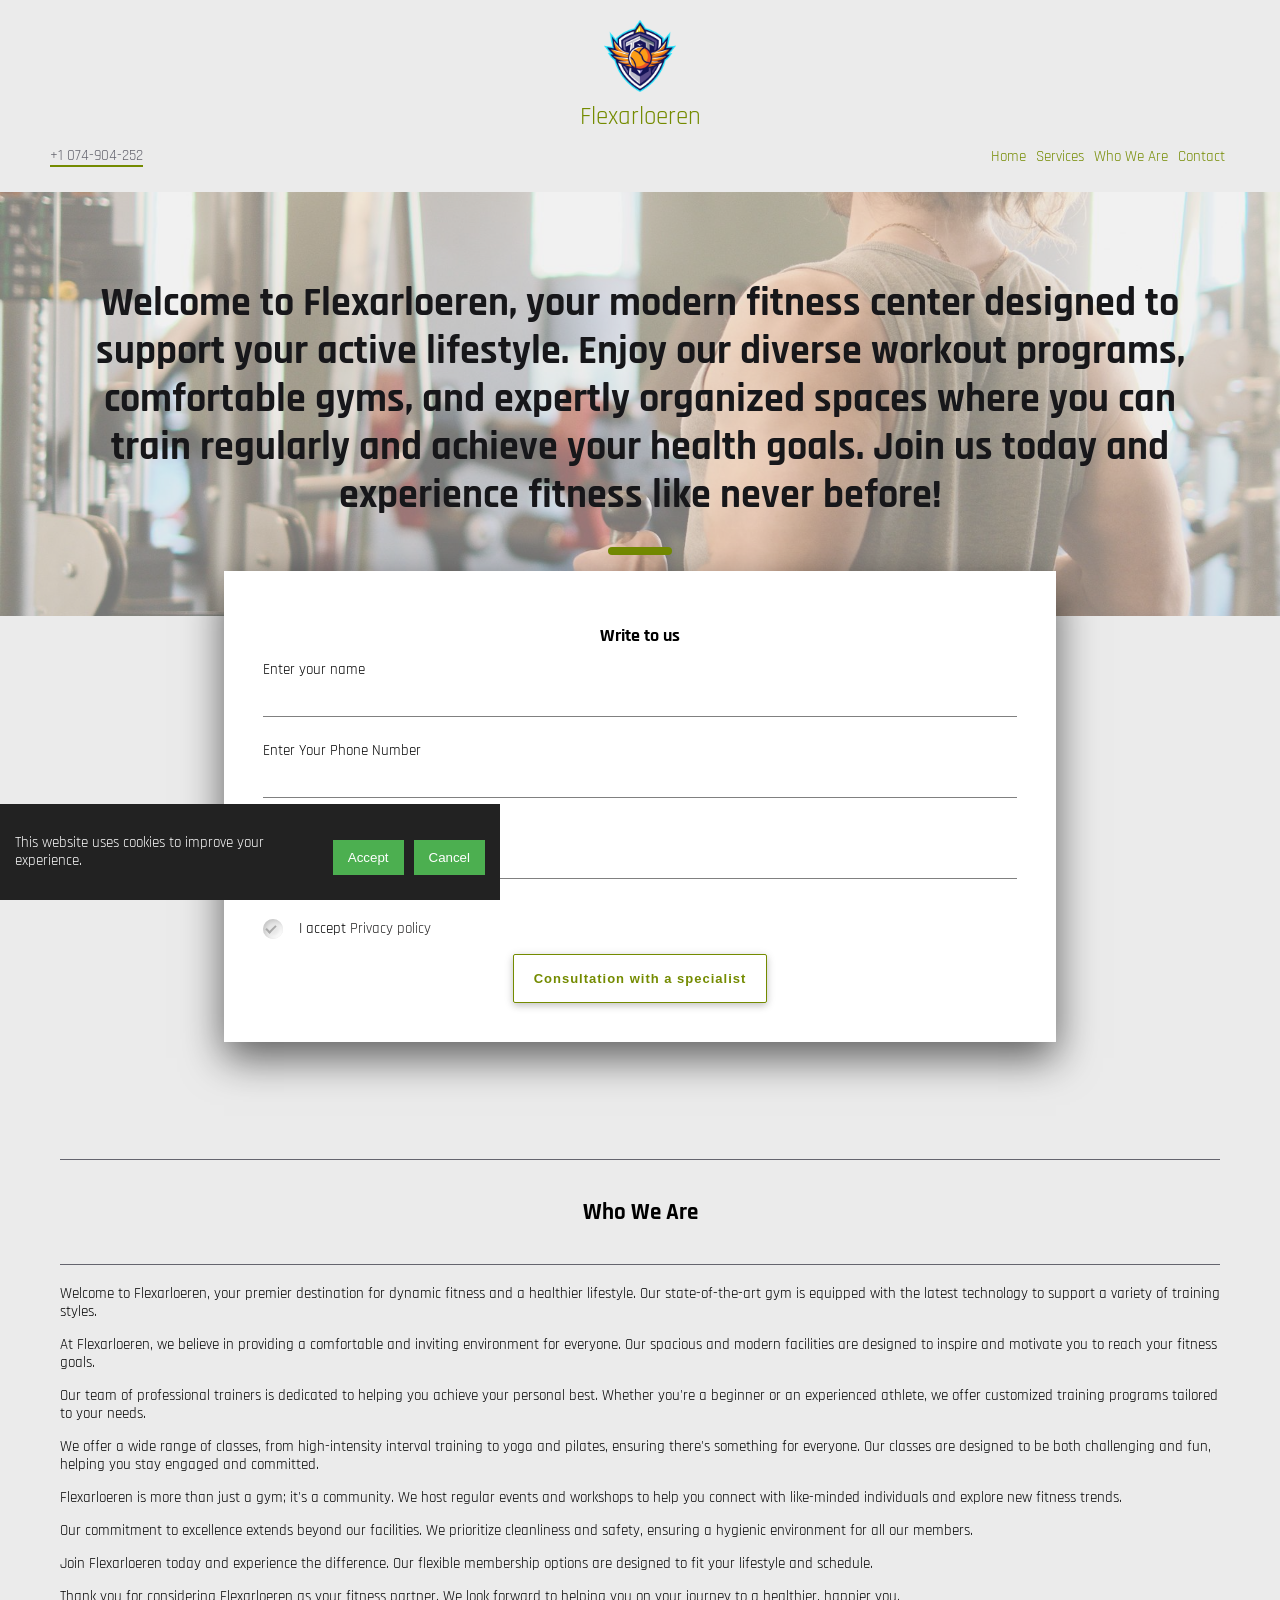
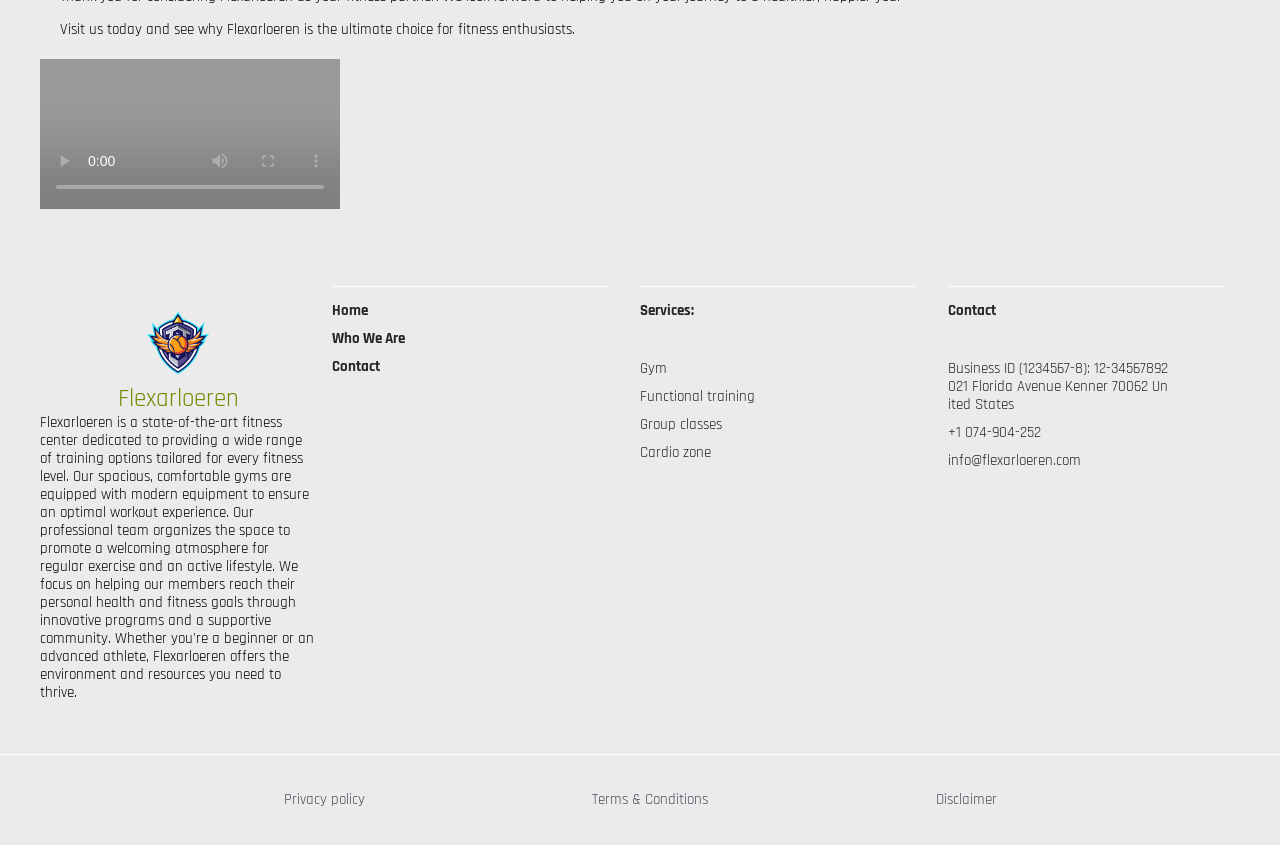
<file: who-we-are.html>
<!DOCTYPE html>
<html>
    <head>
        <meta charset="UTF-8">
        <meta http-equiv="X-UA-Compatible" content="IE=edge">
        <meta name="viewport" content="width=device-width, initial-scale=1.0">
        <title>Flexarloeren — Who We Are</title>
        <meta property="og:title" content="Flexarloeren — Who We Are" />
        <meta property="og:image" content="logo-main.png"/>
        
        <meta property="og:description" content="Fitness sports club Flexarloeren is a place where everyone can find harmony using martial arts and a comprehensive approach to a healthy.">
        <meta name="description" content="Fitness sports club Flexarloeren is a place where everyone can find harmony using martial arts and a comprehensive approach to a healthy.">
  
  

        <link rel="shortcut icon" href="logo-main.png" type="image/x-icon">
        <link rel="stylesheet" href="main.css?rev=3727">
        
        

        <style>
        
        </style>

        
        </head>
        <body>

          <style>#consent-banner{position:fixed;bottom:0;left:0;width:100%;max-width:500px;background-color:#222;color:#fff;padding:15px;box-sizing:border-box;display:flex;flex-direction:column;align-items:center;z-index:9999;}#consent-banner .buttons{display:flex;gap:10px;margin-top:10px;}#consent-banner button{background-color:#4CAF50;color:#fff;border:none;padding:10px 15px;cursor:pointer;}@media(min-width:768px){#consent-banner{flex-direction:row;justify-content:space-between;}}</style>
<div id="consent-banner"><p>This website uses cookies to improve your experience.</p><div class="buttons"><button>Accept</button><button>Cancel</button></div></div>
<script>(function(){var m=document.cookie.match(/user_consent=true/);if(m){document.getElementById('consent-banner').style.display='none';}else{document.querySelectorAll('#consent-banner button').forEach(function(b){b.addEventListener('click',function(){document.getElementById('consent-banner').style.display='none';document.cookie='user_consent=true;path=/;max-age=31536000';});});}})();</script>

            <div class="header-sctn">
              <div class="header-block container-in">
                <header class="header-block" id="top">

                  <nav class="header-menu filter--widgetum">
                    <div class="logo-box">
                      <a href="./"> 
                        <div class="logo-site">
                          <img class="logo-image" src="logo-main.png"> 
                          <div class="header-title ">Flexarloeren</div>
                        </div>
                      </a>
                    </div>
                    
                    <div class="phone-menu-box">
                      <div class="phone-box">
                        
                        <p class="phone-header"><a class="text-hover" href="tel:+1 074-904-252">+1 074-904-252</a></p>
                        
                      </div>
                  
                  
                  
                     
                      <div class="menu-box">
                        <ul class="header-menu-items">
                          <li><a class="text-hover" href="./">Home</a></li>
                          <li><a class="text-hover" href="./#service-block">Services</a></li>
                          <li><a class="text-hover" href="who-we-are.html">Who We Are</a></li>
                          <li><a class="text-hover" href="help.html">Contact</a></li> 
                        </ul>
                      </div>

                      <span class="open-icon" id="menuToggle">
                        <svg xmlns="http://www.w3.org/2000/svg" viewBox="0 0 448 512" width="45px" fill="currentColor">
                          <path d="M8 256a56 56 0 1 1 112 0A56 56 0 1 1 8 256zm160 0a56 56 0 1 1 112 0 56 56 0 1 1 -112 0zm216-56a56 56 0 1 1 0 112 56 56 0 1 1 0-112z"/>
                        </svg>
                      </span>
                    </div>
                  </nav>
                  </header>

                  <nav class="menu-mobile" id="mobileMenu">
                    <span class="close-icon" id="menuClose">
                      <svg xmlns="http://www.w3.org/2000/svg" viewBox="0 0 512 512" width="45px" fill="currentColor">
                          <path d="M256 48a208 208 0 1 1 0 416 208 208 0 1 1 0-416zm0 464A256 256 0 1 0 256 0a256 256 0 1 0 0 512zM175 175c-9.4 9.4-9.4 24.6 0 33.9l47 47-47 47c-9.4 9.4-9.4 24.6 0 33.9s24.6 9.4 33.9 0l47-47 47 47c9.4 9.4 24.6 9.4 33.9 0s9.4-24.6 0-33.9l-47-47 47-47c9.4-9.4 9.4-24.6 0-33.9s-24.6-9.4-33.9 0l-47 47-47-47c-9.4-9.4-24.6-9.4-33.9 0z"/>
                      </svg>
                    </span>

                    <ul class="header-menu-mob-items">
                      <li><a class="text-hover" href="./">Home</a></li>
                      <li><a class="serv-title-menu text-hover" href="./#service-block">Services</a>
                        <ul class="serv-art-menu-heder-menu">
                          
                          <li class="">
                             <a class="text-hover" href="gym.html">Gym</a>
                          </li>
                          
                          
                          
                          <li class="">
                            <a class="text-hover" href="functional-training.html">Functional training</a>
                          </li>
                          
                         
                          
                          <li class="">
                            <a class="text-hover" href="group-classes.html">Group classes</a>
                          </li>
                          
                          
                          
                          <li class="">
                            <a class="text-hover" href="cardio-zone.html">Cardio zone</a>
                          </li>
                          
                          
                          </ul></li>
                      <li><a class="text-hover" href="who-we-are.html">Who We Are</a></li>
                      <li><a class="text-hover" href="help.html">Contact</a></li> 
                    </ul>

                  </nav>
      
                  </div>
                
                  <div class="head-sctn container-out">
                    <div class="overlay"></div>
                      <div class="head-block container-in">
                        <div class="head-title">
                            <h1>Welcome to Flexarloeren, your modern fitness center designed to support your active lifestyle. Enjoy our diverse workout programs, comfortable gyms, and expertly organized spaces where you can train regularly and achieve your health goals. Join us today and experience fitness like never before!</h1>
                            <span></span>
                        </div>

                        
                        
                      </div>
                  </div>
                   
                        <div class="login-box container-in">
                          <h2 class="form-title">Write to us</h2>
                           <form method="post" class="form" action="thank.php" id="formField">
                            
                             <label for="field-columncomponent-name">Enter your name</label><input class="input-field-columncomponent" id="field-columncomponentname" type="text" name="name_alternate-data" required> <label for="field-columncomponent-phone">Enter Your Phone Number</label><input name="phone_alternate-data" class="input-field-columncomponent" id="field-columncomponent-phone" type="tel" required> <label for="field-columncomponent-email">Email Address</label><input name="email_alternate-data" class="input-field-columncomponent" id="field-columncomponent-email" type="email" required>
                            <div class="input-field">
                              <label class="container">
                                <input type="checkbox" checked="checked">
                                <div class="checkmark"></div>
                            </label>
                              <label  for="Check1" class="log-box-label">I accept
                                  <a href="Privacy.html"  class="log-labelA"> Privacy policy</a> 
                              </label>
                            </div>
                              <div class="batton-form">
                                  <button type="submit" class="button-4">Consultation with a specialist</button>
                              </div>
                        </form>
                        </div>
                   

                </div>
              </div>
                

<section class="about-page-sctn container-out">
    <div class="about-us-page-text container-in">
        <div class="about-page-title" >
            <h2> Who We Are</h2> 
        </div>
        <div class="about-us-txt-video">
            <div class="about-us-txt"><p>Welcome to Flexarloeren, your premier destination for dynamic fitness and a healthier lifestyle. Our state-of-the-art gym is equipped with the latest technology to support a variety of training styles.</p><p>At Flexarloeren, we believe in providing a comfortable and inviting environment for everyone. Our spacious and modern facilities are designed to inspire and motivate you to reach your fitness goals.</p><p>Our team of professional trainers is dedicated to helping you achieve your personal best. Whether you're a beginner or an experienced athlete, we offer customized training programs tailored to your needs.</p><p>We offer a wide range of classes, from high-intensity interval training to yoga and pilates, ensuring there's something for everyone. Our classes are designed to be both challenging and fun, helping you stay engaged and committed.</p><p>Flexarloeren is more than just a gym; it's a community. We host regular events and workshops to help you connect with like-minded individuals and explore new fitness trends.</p><p>Our commitment to excellence extends beyond our facilities. We prioritize cleanliness and safety, ensuring a hygienic environment for all our members.</p><p>Join Flexarloeren today and experience the difference. Our flexible membership options are designed to fit your lifestyle and schedule.</p><p>Thank you for considering Flexarloeren as your fitness partner. We look forward to helping you on your journey to a healthier, happier you.</p><p>Visit us today and see why Flexarloeren is the ultimate choice for fitness enthusiasts.</p></div> 
            <div class="about-us-video">
             <video src="static/images/promo_sr0.mp4" controls autoplay></video> 
            </div>
        </div>
       
    </div>
</section>




  <div class="footer-sctn container-out">
    <div class="container-in">


    <div class="logo-menu-footer">

    <div class="logo-box-footer">
       <a href="./"> 
        <div class="header-logo-footer">
          <img class="logo-image-footer" src="logo-main.png"> 
           <div class="header-title ">Flexarloeren</div>
        </div>
      </a>
      <div>
        Flexarloeren is a state-of-the-art fitness center dedicated to providing a wide range of training options tailored for every fitness level. Our spacious, comfortable gyms are equipped with modern equipment to ensure an optimal workout experience. Our professional team organizes the space to promote a welcoming atmosphere for regular exercise and an active lifestyle. We focus on helping our members reach their personal health and fitness goals through innovative programs and a supportive community. Whether you're a beginner or an advanced athlete, Flexarloeren offers the environment and resources you need to thrive.
      </div>
    </div>
 
    <div class="footer-menu">
        <nav class="footer-menu-block">
          <ul class="footer-menu-list">
            <li><a class="text-hover" href="./">Home</a></li>
            <li><a class="text-hover" href="who-we-are.html"> Who We Are</a></li>
            <li><a class="text-hover" href="help.html">Contact</a></li> 
          </ul>
        </nav>
    </div>
      
      <div class="footer-serv-art-block">
          <p><a class="menu-link-foot" href="#service-block">Services:</a></p>
          <ul class="serv-art-menu-footer">
          
          <li class="serv-art-item">
             <a class="text-hover" href="gym.html">Gym</a>
          </li>
          
          
          
          <li class="serv-art-item">
            <a class="text-hover" href="functional-training.html">Functional training</a>
          </li>
          
         
          
          <li class="serv-art-item">
            <a class="text-hover" href="group-classes.html">Group classes</a>
          </li>
          
          
          
          <li class="serv-art-item">
            <a class="text-hover" href="cardio-zone.html">Cardio zone</a>
          </li>
          
          
          </ul>
      </div>

      
      <div class="adres-footer-block" id="contactid">
        <p class="adres-title-footer"> Contact</p>
        <ul class="adres-items-footer">
           <li class="adres-item-footer">
            <a >Business ID (1234567-8): 12-34567892021 Florida Avenue Kenner 70062 United States</a></li>
            <li class="adres-item-footer">
              <a href="tel:+1 074-904-252">+1 074-904-252</a></li>
            <li class="adres-item-footer">
              <a href="mailto:info@flexarloeren.com">info@flexarloeren.com</a></li>
           </li>
         </ul>
      </div>
      

    </div>
 

    </div>
  </div>

  <div class="privacy-sctn container-out">
    <div class="container-in">
      <div class="privacy-items">
        <a class="text-hover" href="Privacy.html">Privacy policy</a>
        <a class="text-hover" href="terms.html">Terms & Conditions</a>
        <a class="text-hover" href="disclaimer.html">Disclaimer</a>
      </div>
    </div>
  </div>



  <script>
    const toggleButton = document.getElementById('menuToggle');
    const closeButton = document.getElementById('menuClose');
    const navigationMenu = document.getElementById('mobileMenu');
    const navigationLinks = document.querySelectorAll('.header-menu-items li a');
  
    toggleButton.addEventListener('click', () => {
        navigationMenu.classList.toggle('active');
    });
  
    closeButton.addEventListener('click', () => {
        navigationMenu.classList.remove('active');
    });
  
    navigationLinks.forEach(link => {
        link.addEventListener('click', () => {
            navigationMenu.classList.remove('active');
        });
    });
  </script>
  








        

        

</body>
</html>
</file>
<file: main.css>
@import url('https://fonts.googleapis.com/css2?family=Rajdhani:wght@300;400;500;600;700&display=swap');
@import url('https://fonts.googleapis.com/css2?family=Shadows+Into+Light&display=swap');

:root {
  --wht-col: #ffffff;
  --grey-col: #ebebeb;
  --grey-d: #64646e;
  --drk-col: rgb(37, 36, 36);


  --color-brend-1: #50e3c2;
  --color-brend-2: #e3b750;
  --color-brend-3: #e350ad;
  --color-brend-4: #748b00;
  --color-brend-5: #9950e3;


  --color-bgd-1: #50e3c3c6;
  --color-bgd-2: #e3b750cd;
  --color-bgd-3: #e350adc1;
  --color-bgd-4: #748b00b4;
  --color-bgd-5: #9950e3a2;

}


body {
direction: ltr;
font-family: 'Rajdhani', sans-serif !important;
font-size: 15px;
line-height: 1.2;
margin: 0;
padding: 0;  
box-sizing: border-box;
background-color: var(--grey-col);
}

ul {
padding-left: 0;
padding-right: 0;

}
a {
text-decoration: none;
word-break: break-all;
}
li {
  margin: 5px;
}
.container-in {
  padding: 0;
  margin: 0 auto;
  box-sizing: border-box;
}

.container-out {
  padding: 36px 0;
}
.container-in-article{
  padding: 36px 0 55px;
}
.header-sctn{
 background-color: var(--grey-col);
}
.header-menu{
  display: flex;
    justify-content: space-between;
    flex-direction: column;
    padding: 10px;
    background-color: var(--grey-col);
}
.menu-box{
  display: flex;
  align-items: center;
}
.open-icon svg,
.close-icon svg{
  color: var(--color-bgd-4);
}
.open-icon svg:hover,
.close-icon svg:hover {
  color: var(--color-brend-4);
}
.open-icon,
.close-icon,
.menu-mobile {
  display: none;
}

.menu-mobile.active {
  transform: translateY(0);
}

.menu-mobile .header-menu-items {
  flex-direction: column;
}

.menu-mobile .header-menu-items li {
  margin: 5px 0;
}
.header-menu-items{
  display: flex;
  flex-direction: row;
}
.header-menu-items li{
  list-style: none;
  margin: 0 5px;
}
.header-menu-items li a{
  color: var(--color-brend-4);
}
.logo-site{
  display: flex;
  flex-direction: column;
  align-items: center;
}
.header-title {
  font-size: 25px;
  text-transform: inherit;
  color: var(--color-brend-4);
}
.phone-menu-box{
  display: flex;
  flex-direction: row;
  justify-content: space-between;
}
.phone-box{
  display: flex;
    align-items: center;
}
.head-btn{
  text-align: center;
}
.phone-header{
  border-bottom: 2px solid var(--color-brend-4);
}
.phone-header a{
  color: #64646e;
}

.head-sctn {
  position: relative;
  background: url('pic/visuals_header_6a61ff1b6bbf06.00233823.jpg') no-repeat center center/cover;
  color: white;
}
.head-title{
  padding: 25px;
  text-align: center;
  display: flex;
  flex-direction: column;
  align-items: center;
}
.head-title h1{
 color: #17171a;
  font-size: 40px;
}
.head-title span{
  width: 64px;
  display: flex;
  height: 8px;
  background-color: var(--color-brend-4);
  border-radius: 5px;
  flex-direction: column;
}

.overlay {
  position: absolute;
  top: 0;
  left: 0;
  width: 100%;
  height: 100%;
  background: #ebebeb80; 
  z-index: 1;
}

.head-block {
  position: relative;
  z-index: 2; 
}
.container input {
  position: absolute;
  opacity: 0;
  cursor: pointer;
  height: 0;
  width: 0;
}

.container {
  display: block;
  position: relative;
  cursor: pointer;
  font-size: 18px;
  user-select: none;
}

.checkmark {
  position: relative;
  top: 0;
  left: 0;
  height: 20px;
  width: 20px;
  background-color: #ccc;
  border-radius: 100%;
  background: #e8e8e8;
  box-shadow: 2px 2px 4px #c5c5c5,
              -2px -2px 4px #ffffff;
  transition-duration: 0.5s;
}

.container input:checked ~ .checkmark {
  box-shadow: inset 2px 2px 4px #c5c5c5,
              inset -2px -2px 4px #ffffff;
}

.checkmark:after {
  content: "";
  position: absolute;
  opacity: 0;
}

.container input:checked ~ .checkmark:after {
  opacity: 1;
}

.container .checkmark:after {
  left: 5px;
  top: 4px;
  width: 4px;
  height: 8px;
  border: solid darkgray;
  border-width: 0 2px 2px 0;
  transform: rotate(45deg);
}
.login-box {
  position: relative;
    top: -61px;
    z-index: 3;
  width: 65%;
  padding: 39px;
  margin: 16px auto 0;
  background: #fff;
  box-sizing: border-box;
  box-shadow: 0 16px 39px rgba(0,0,0,.6);

}
.contact-page-block{
  display: flex;
}
.form-box{
  flex: 1;
  padding: 39px;
  margin: 16px auto;
  background: #fff;
  box-sizing: border-box;
  box-shadow: 0 16px 39px rgba(0,0,0,.6);

}
.login-box p:first-child {
  margin: 0 0 25px;
  padding: 0;
  color: grey;
  text-align: center;
  font-size: 26px;
  font-weight: 900;
  letter-spacing: 1px;
}
.login-box .user-box {
  position: relative;
}

.login-box .input-field-columncomponent {
  width: 100%;
  padding: 10px 0;
  font-size: 15px;
  color: grey;
  margin-bottom: 25px;
  border: none;
  border-bottom: 1px solid grey;
  outline: none;
  background: transparent;
}

.login-box .textarea-field-columncomponent {
  width: 100%;
  padding: 10px 0;
  font-size: 15px;
  color: grey;
  margin-bottom: 25px;
  border: none;
  border-bottom: 1px solid grey;
  outline: none;
  background: transparent;
}
.input-form{
  width: 100%;
  padding: 10px 0;
  font-size: 15px;
  color: grey;
  margin-bottom: 25px;
  border: none;
  border-bottom: 1px solid grey;
  outline: none;
  background: transparent;
}
.textarea-form{
  width: 100%;
  padding: 10px 0;
  font-size: 15px;
  color: grey;
  margin-bottom: 25px;
  border: none;
  border-bottom: 1px solid grey;
  outline: none;
  background: transparent;
}
.input-field{
  display: flex;
  align-items: center;
}
.form-title{
  text-align: center;
    font-size: 18px;
}
.batton-form{
  text-align: center;
}
.about-sctn {
  position: relative;
  overflow: hidden;
}

.video-bg {
  position: absolute;
  top: 0;
  left: 0;
  width: 100%;
  height: 100%;
  z-index: 1; 
  overflow: hidden;
}

.video-bg video {
  width: 100%;
  height: 100%;
  object-fit: cover;
  position: absolute;
  top: 0;
  left: 0;
  z-index: 1;
}

.video-overlay {
  position: absolute;
  top: 0;
  left: 0;
  width: 100%;
  height: 100%;
  background: #ebebeb61;
  z-index: 2; 
}

.about-cont {
  position: relative;
  z-index: 3; 
  padding: 40px;
}

.about-title {
  text-align: center;
    color: #17171a;
    background-color: white;
    padding: 25px;
}
.about-page-title h2{
text-align: center;
}
.about-us-video{
  display: flex;
    justify-content: center;
}
.about-page-sctn{
  background-color: var(--grey-col);
}
.about-page-title{
  border-top: 1px solid #64646e;
  border-bottom: 1px solid #64646e;
  padding: 20px;
  margin: 20px;
}
.about-us-txt{
  margin: 20px;
}
.about-us-video {
  position: relative;
  display: inline-block;
}

.about-us-video::before {
  content: "";
  position: absolute;
  top: 0;
  left: 0;
  width: 100%;
  height: 100%;
  background-color: rgba(255, 255, 255, 0.5); 
  z-index: 2;
  transition: opacity 0.5s ease;
}

.about-us-video video {
  display: block;
  width: 100%;
  height: auto;
  position: relative;
  z-index: 1;
}

.about-us-video:hover::before {
  opacity: 0;
}

.privacy-sctn{
  background-color: var(--grey-col);
  border-top: 1px solid white;
}
.privacy-items a{
  color: #494c5b;
}
.service-sctn{
  background-color: var(--grey-col);
}
.service-title,
.articles-title {
  border-top: 1px solid #64646e;
    border-bottom: 1px solid #64646e;
    padding: 20px;
    margin: 20px;
}
.service-title h2,
.articles-title h2 {
  font-size: 37px;
    text-align: center;
}
.service-contents-box{
  display: flex;
    flex-direction: row;
}
.service-contents{
  display: flex;
    flex-wrap: wrap;
    gap: 10px;
    justify-content: center;
}

.service-content{
  width: 310px;
    padding: 10px;
    background-color: #fff;
    box-shadow: rgba(0, 0, 0, 0.15) 1.95px 1.95px 2.6px;
}

.service-img img{
  width: 100%;
    height: 446px;
    object-fit: cover;
}

.service-card{
padding: 16px;
}
.service-text a{
  color: #494c5b;
  font-size:  18px;
}
.service-text a:hover{
  color: var(--color-brend-4);
}
.service-text-content {
  display: -webkit-box; 
  -webkit-line-clamp: 4; 
  -webkit-box-orient: vertical;
  overflow: hidden; 
  text-overflow: ellipsis; 
}


.articles-list {
  display: flex;
    flex-direction: column;
    gap:56px;
}
.articles-card{
  display: flex;
  flex-direction: row;
  justify-content: center;
}
.articles-img{
  border-radius: 8px;
  width: 504px;
    position: relative;
    left: 41px;
    height: 240px;
    text-align: center;
   
}
.articles-img img{
  width: 100%;
  height: 240px;
  object-fit: cover;
  border-radius: 8px;
  border: 2px solid  var(--color-bgd-4);
}
.card-title a{
  color: white;
  font-size: 19px;
}
.button-art a{
  color: inherit;
}
.card {
  position: relative;
  top: 42px;
  right: 42px;
  width: 540px;
  height: auto;
  box-sizing: border-box;
  background-color: var(--color-bgd-4);
  border: 4px solid var(--color-brend-4);
  border-radius: 8px;
  display: flex;
  flex-direction: column;
  justify-content: center;
  gap: 10px;
  padding: 10px;
  box-shadow: rgba(0, 0, 0, 0.19) 0px 10px 20px,
          rgba(0, 0, 0, 0.23) 0px 4px 4px,
          inset rgba(0, 0, 0, 0.19) 0px 10px 20px,
          inset rgba(0, 0, 0, 0.23) 0px 4px 4px;
  transition: all ease-in-out 0.3s;
  overflow: hidden;
}

.card:hover {
  box-shadow: rgba(193, 44, 223, 0.19) 0px 10px 20px,
          rgba(193, 44, 223, 0.23) 0px 4px 4px,
          inset rgba(0, 0, 0, 0.19) 0px 10px 20px,
          inset rgba(0, 0, 0, 0.23) 0px 4px 4px;
  border: 4px solid #b671d6;
}

.card-title {
  margin: 0;
  font-size: 17px;
  font-weight: 700;
  color: var(--grey-d);
  cursor: default;
}

.card-des {
  margin: 0;
  font-size: 15px;
  font-family: "Lucida Sans", "Lucida Sans Regular", "Lucida Grande",
          "Lucida Sans Unicode", Geneva, Verdana, sans-serif;
  font-weight: 700;
  color: #fff;
  -webkit-box-orient: vertical;
  overflow: hidden;
  display: -webkit-box;
  word-break: break-all;
  -webkit-line-clamp: 3;
  line-clamp: 3;
  cursor: default;
}

.card-text {
  margin: 0;
  display: flex;
  align-items: center;
 justify-content: center;
}

.btn-serv-box{
  margin: 39px 0 0;
  text-align: end;
}
.main-text-img {
  float:left; 
  margin: 16px 39px ;
}
.main-title{
  text-align: center;
}
.main-items{
  padding: 16px;
}
.main-text-img img {
  width: 540px; 
  height: auto; 
  object-fit: contain; 
  box-shadow: 0 14px 34px rgba(0, 0, 0, .6);
}
.price-title{
  color: var(--color-brend-4);
  font-size: 18px;
    border-top: 1px solid #64646e;
    border-bottom: 1px solid #64646e;
    padding: 16px;
    margin: 16px;
    text-align: center;
}
.tarif-sctn{
  background-color: var(--grey-col);
}
.tarif-items{
  display: flex;
  flex-direction: row;
  flex-wrap: wrap;
  justify-content: center;
  align-items: flex-start;
}
.tarif-item{
  flex: 1;
  box-shadow: rgba(0, 0, 0, 0.24) 0px 3px 8px;
  border: 1px solid var(--color-brend-4);
  padding: 20px 16px;
  margin:  5px;
  display: flex;
  flex-direction: column;
  align-items: center;
  transition: transform 0.3s ease, box-shadow 0.3s ease, background-color 0.3s ease; 
}
.tarif-item:hover {
  transform: translateY(-5px); 
  box-shadow: 0 10px 20px rgba(0, 0, 0, 0.1); 
  background-color: var(--color-bgd-4);
}
.tarif-name{
  font-size: 19px;
  font-weight: 900;
  text-align: center;
  margin: 0 0  5px 0;
}
.tarif-price{
  padding:  5px;
  border: 1px solid var(--color-brend-4);
  font-size: 25px;
}
.tarif-serv p{
  text-align: center;
  padding:  5px 0;
  margin:  5px 0;
  border-bottom: 1px solid var(--color-brend-4);
}
.contact-page-sctn{
  background-color: rgb(37 36 36 / 70%);
}
.adres-wrap{
  flex: 1;
    margin: 0 25px;
    display: flex;
    align-items: center;
}
.adres-list{
  display: flex;
  flex-direction: column;
    justify-content: space-evenly;
}
.adres-item{
  list-style: none;
    padding: 25px 0;
    border-top: 1px solid var(--grey-col);
}
.adres-item p {
  text-transform: inherit;
  color: white;
  font-size: 17px;
    font-weight: 900;
}
.adres-item a{
  color: white;
  font-size: 17px;
}

.quiz-sctn {
  background-color: rgb(37 36 36 / 85%);
  margin: 0 auto; 
}
.quiz-title {
  border-top: 1px solid white;
    border-bottom: 1px solid white;
    padding: 16px;
    margin: 16px;
}

.quiz-title h2{
  font-size: 25px;
  color: white;
  text-align: center;
  margin-bottom: 16px;
}

.quiz-block {
  margin-bottom: 16px;
}

.quiz-block h5 {
  text-align: center;
  font-size: 26px;
  color: var(--color-brend-4);
  margin-bottom: 10px;
}

.answer-block {
  display: flex;
  flex-direction: column;
  flex-wrap: wrap;
  gap: 10px;
}

.btn-answer {
  flex: 1;
  padding: 5px 10px;
  font-size: 15px;
  color: #fff;
  background-color: rgb(37 36 36 / 40%);
  border: 1px solid var(--color-brend-4);
  cursor: pointer;
  transition: background-color 0.3s ease, transform 0.3s ease;
}

.btn-answer:hover {
  background-color: var(--color-bgd-4);
  transform: translateY(-2px); 
}

.hidden {
  display: none;
}
.quiz-block.show {
  display: block;
  opacity: 0;
  animation: fadeIn 0.5s forwards;
}
@keyframes fadeIn {
  from { opacity: 0; }
  to { opacity: 1; }
}

.quiz-result {
  display: none;
}

.quiz-result.show {
  text-align: center;
  color: var(--color-bgd-4);
  display: block;
  opacity: 0;
  animation: fadeIn 0.5s forwards;
}

.footer-sctn{
  background-color: var(--grey-col);
}
.logo-menu-footer{
  display: flex;
    flex-direction: row;
    flex-wrap: wrap;
}
.logo-box-footer{
  flex: 1;
    margin: 0 16px;
    display: flex;
    flex-direction: column;
    align-items: center;
    margin: 16px 0;
}
.header-logo-footer{
  display: flex;
    flex-direction: column;
    align-items: center;
}
.logo-image-footer{
  width: 62px;
  margin:  10px;
}
.footer-menu{
  flex: 1;
    margin: 0 16px;
    display: flex;
    border-top: 1px solid white;
}
.footer-serv-art-block{
  flex: 1;
    margin: 0 16px;
    display: flex;
    flex-direction: column;
    border-top: 1px solid white;
}
.adres-footer-block{
  flex: 1;
  margin: 0 16px;
  display: flex;
  flex-direction: column;
  border-top: 1px solid white;
}
.footer-menu-list li,
.serv-art-item,
.adres-item-footer {
  list-style: none;
}
.footer-menu-list li a,
.menu-link-foot,
.adres-title-footer {
  color: var(--drk-col);
  text-transform: inherit;
  font-weight: 900;

}
.serv-art-item,
.adres-item-footer {
  margin: 10px 0;
}
.adres-item-footer a,
.serv-art-item a{
  color: var(--drk-col);
}
.footer-menu-list li{
  margin: 10px 0;
}
.adres-items-footer{
  width: 80%;
}
.serv-art-menu-footer{
  width: 80%;
}
.privacy-items {
  display: flex;
    flex-direction: row;
    justify-content: space-evenly;
    margin: 0 16px;
}
.text-hover {
  display: inline-block; 
  transition: transform 0.3s ease; 
}

.text-hover:hover {
  transform: scale(1.1); 
}

.content-page-sctn,
.privacy-page-sctn{
  word-break: break-all;
  overflow: hidden;
  background-color: var(--grey-col);
}
.content-page-block,
.privacy-page-block{
  padding: 20px;
}

.content-page-img img{
  width: 51%;
    object-fit: contain;
    border: 10px solid white;
}
.content-page-img{
  display: flex;
  justify-content: center;
}
.content-page-block h2{
  text-align: center;
}
.content-page-cont{
  display: flex;
  flex-direction: column;
}
.content-page-block{
  display: flex;
    flex-direction:  column;
}



@media screen and (min-width: 480px) {
    .container-in{
      max-width: 480px;
    }
  }
  @media screen and (min-width: 768px) {
    .container-in {
      max-width: 768px;
    }
  }
  @media screen and (min-width: 1200px) {
    .container-in {
      max-width: 1200px;
    }
  }


  @media (min-width: 1200px){
    .service-content {
width: 500px;
    }
  }

  @media (max-width: 1199px) {
    .main-text-img img {
      width: 350px;
    }
    .logo-menu-footer {
flex-direction: column;
    }
  }


  @media (max-width: 768px) {
    .tarif-items {
      flex-direction: column;
    }
.head-title h1{
   font-size: 26px;
 }
.articles-card{
  display: flex;
  flex-direction: column;
  justify-content: center;
  align-items: center;
}
.articles-img{
width: 70%;
}
.card{
    top: -40px;
    right: 25px;
    width: 70%;
}
 .main-text-img{
  text-align: center;
  float: none;
 }
 .privacy-items{
  flex-direction: column;
 }
 .contact-page-block{
  flex-direction: column-reverse;
 }
 .btn-answer {
  flex-basis: 100%; 
}
}

@media (max-width: 760px){
  .header-menu{
    flex-direction: row;
    align-items: center;
  }
  .phone-box {
    display: none;
  }

  .header-menu-items{
    display: none;
  }
  .serv-title-menu{
    display: flex;
      justify-content: center;
  }
 
  .menu-mobile {
    display: flex;
    flex-direction: column;
    justify-content: flex-start;
    position: fixed;
    top: 0;
    left: 0;
    width: 100%;
    height: 100%;
    background-color: var(--grey-col);
    padding: 20px;
    box-sizing: border-box;
    transform: translateY(-100%);
    transition: transform 1s ease;
    z-index: 5;
  }
 
  .close-icon{
    display: flex;
    justify-content: flex-end;
  }
  .open-icon {
    display: flex;
    flex-direction: column;
    cursor: pointer;
  }
  .header-menu-mob-items{
    display: flex;
    flex-direction: column;
    align-items: center;
    line-height: 2;
  }
  .header-menu-mob-items li{
    list-style: none;
  }
  .header-menu-mob-items li a{
     color: var(--drk-col);
     font-size: 26px;
  }
  .serv-art-menu-heder-menu li{
    border-bottom: 1px solid var(--color-bgd-4);
  }
  
}



@media (max-width: 440px){
  .header-title{
    font-size: 18px;
  }
  .main-text-img img{
    width: 100%;
  }
}


  @media (max-width: 380px){
    .login-box {
      width: 95%;
      padding: 20px;
    }
    .card {
      top: -40px;
      right: 25px;
    }
    .articles-img{
      left: 0;
    }
  }




  .button-1 {
    position: relative;
    display: inline-block;
    background: linear-gradient(to bottom, #17171a, #64646e);
    color: white;
    font-family: "Segoe UI", sans-serif;
    font-weight: 900;
    font-size: 13px;
    border: none;
    border-radius: 5px;
    padding: 16px;
    cursor: pointer;
  
    box-shadow: 0 5px 16px rgba(0, 0, 0, 0.2);
  
    animation: button-shimmer 2s infinite;
    transition: all 0.3s ease-in-out;
  
  }
  
  .button-1:hover {
    background: linear-gradient(to bottom, #222229, #494c5b);
    animation: button-particles 1s ease-in-out infinite;
    transform: translateY(-2px);
  }
  
  .button-1:active {
    transform: scale(0.95);
    box-shadow: 0 2px 10px rgba(0, 0, 0, 0.3);
  }
  
  @keyframes button-shimmer {
    0% {
      background-position: left top;
    }
  
    100% {
      background-position: right bottom;
    }
  }
  
  @keyframes button-particles {
    0% {
      background-position: left top;
    }
  
    100% {
      background-position: right bottom;
    }
  }
  

   .button-2 {
     font-size: 13px;
     color: black;
     font-family: inherit;
     font-weight: 700;
     cursor: pointer;
     position: relative;
     border: 1px solid black;
     padding: 10px;
     background: none;
     text-transform: inherit;
     transition-timing-function: cubic-bezier(0.25, 0.8, 0.25, 1);
     transition-duration: 400ms;
     transition-property: color;
   }
   
   .button-2:focus,
   .button-2:hover {
     color: var(--color-brend-4);
     border: none;
   }
   
   .button-2:focus:after,
   .button-2:hover:after {
     width: 100%;
     left: 0%;
   }
   
   .button-2:after {
     content: "";
     pointer-events: none;
     bottom: -2px;
     left: 50%;
     position: absolute;
     width: 0%;
     height: 2px;
     background-color: var(--color-brend-4);
     transition-timing-function: cubic-bezier(0.25, 0.8, 0.25, 1);
     transition-duration: 400ms;
     transition-property: width, left;
   }
  
   
   .button-3 {
    padding: 16px;
    width: auto;
    height: auto;;
     border: 0.5px solid grey;
     transition: all 0.3s;
     cursor: pointer;
     color: #64646e;
     background: white;
     font-size: 19px;
     font-weight:700;
     font-family: 'Montserrat', sans-serif;
   }
   
   .button-3:hover {
     background: var(--color-brend-4);
     color: white;
     font-size: 26px;
   }
  

  .button-4 {
    font-size: 13px;
    letter-spacing: 1px;
    text-transform: inherit;
    display: inline-block;
    text-align: center;
    font-weight: 700;
    padding: 16px 20px;
    border: 1px solid var(--color-brend-4);
    border-radius: 2px;
    background-color: #ffffff8f;
    position: relative;
    box-shadow: 0 2px 10px rgba(0, 0, 0, 0.16), 0 3px 6px rgba(0, 0, 0, 0.1);
    color: var(--color-brend-4);
    text-decoration: none;
    transition: 0.3s ease all;
    z-index: 1;
  }
  
  .button-4:before {
    transition: 0.5s all ease;
    position: absolute;
    top: 0;
    left: 50%;
    right: 50%;
    bottom: 0;
    opacity: 0;
    content: '';
    background-color:var(--color-brend-4);
    z-index: -1;
  }
  
  .button-4:hover, .button-4:focus {
    color: white;
  }
  
  .button-4:hover:before, .button-4:focus:before {
    transition: 0.5s all ease;
    left: 0;
    right: 0;
    opacity: 1;
  }
  
  .button-4:active {
    transform: scale(0.9);
  }
   

 .button-5 {
   transition: all 0.3s ease-in-out;
   font-family: "Dosis", sans-serif;
 }
 
 .button-5 {
   width: 140px;
   padding: 10px;
   text-align: center;
   border-radius: 5px;
   background-image: linear-gradient(135deg, #feb692 0%, #ea5455 100%);
   box-shadow: 0 20px 25px -6px rgba(238, 103, 97, 0.5);
   outline: none;
   cursor: pointer;
   border: none;
   font-size: 13px;
   color: white;
 }
 
 .button-5:hover {
   transform: translateY(2px);
   box-shadow: none;
 }
 
 .button-5:active {
   opacity: 0.4;
 }

 .logo-box a .logo-site .logo-image{
    width: 72px;
    margin: 10px;
 }

 .serv-art-menu-heder-menu li a{
    font-size: 17px;
 }

 .log-box-label{
    margin: 16px;
 }

 .log-labelA{
    color: var(--drk-col);
 }

 .maps{
   border: 0;
 }

 .about-title p{
  margin: 25px 0;
 }
</file>
